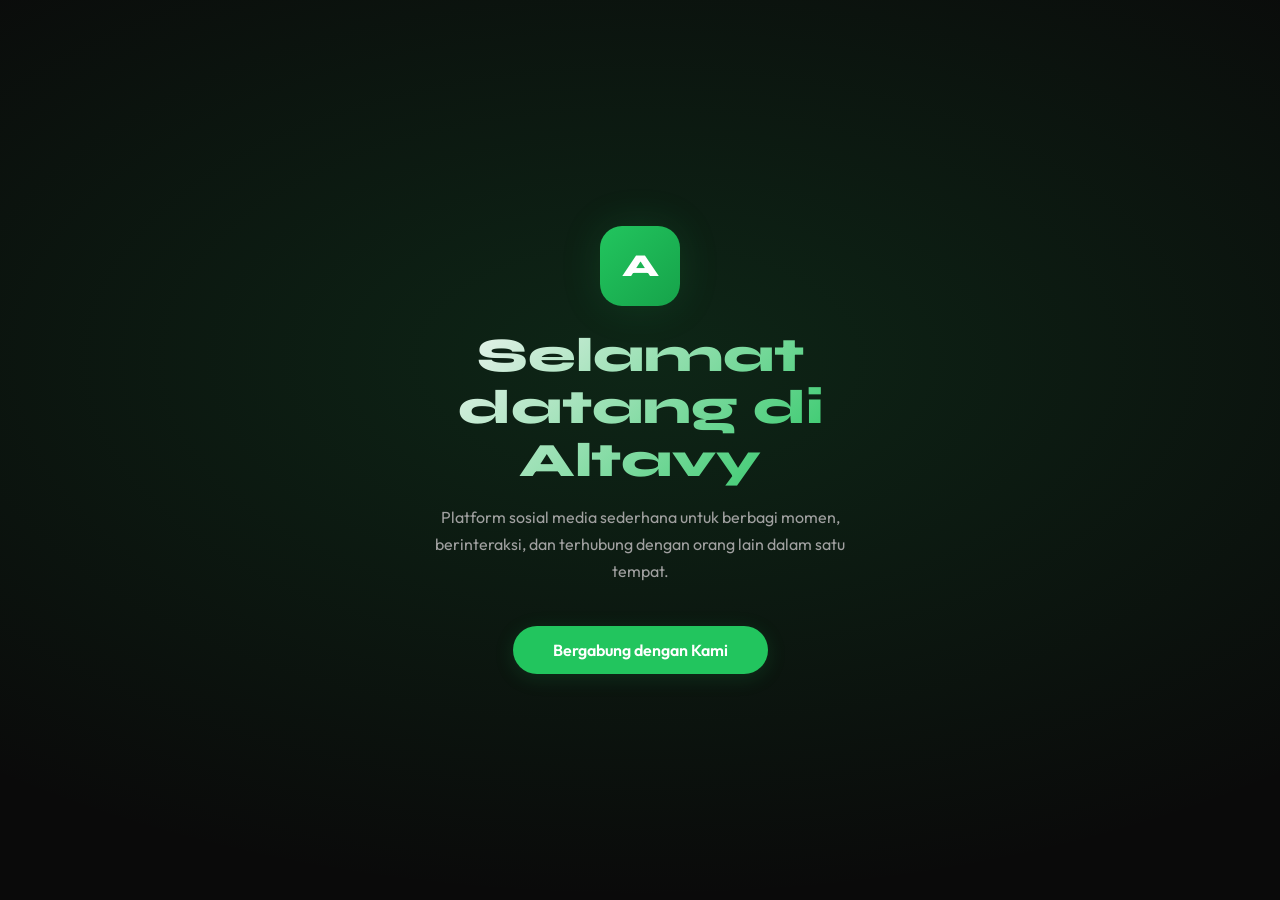
<file: index.html>
<!DOCTYPE html>
<html lang="id">
<head>
<meta charset="UTF-8">
<meta name="viewport" content="width=device-width, initial-scale=1.0">
<title>Altavy</title>
<link rel="stylesheet" href="https://cdnjs.cloudflare.com/ajax/libs/font-awesome/6.5.0/css/all.min.css">
<link href="https://fonts.googleapis.com/css2?family=Outfit:wght@300;400;500;600;700;800&family=Syne:wght@400;500;600;700;800&display=swap" rel="stylesheet">
<link rel="stylesheet" href="style.css">
</head>
<body>
<div id="app">

<!-- LANDING -->
<div id="page-landing" class="page active">
  <div class="landing-bg"></div>
  <div class="landing-content">
    <div class="landing-logo-fallback" id="landing-logo">A</div>
    <h1 class="landing-title">Selamat datang di Altavy</h1>
    <p class="landing-desc">Platform sosial media sederhana untuk berbagi momen, berinteraksi, dan terhubung dengan orang lain dalam satu tempat.</p>
    <button class="btn-join" onclick="showPage('auth-choice')">Bergabung dengan Kami</button>
  </div>
</div>

<!-- AUTH CHOICE -->
<div id="page-auth-choice" class="page">
  <div class="auth-choice-bg"></div>
  <button class="auth-back" onclick="showPage('landing')"><i class="fa fa-arrow-left"></i></button>
  <div class="auth-choice-content">
    <div class="auth-logo">Altavy</div>
    <h2 class="auth-choice-title">Pilih Aksi</h2>
    <p class="auth-choice-sub">Sudah punya akun atau ingin daftar baru?</p>
    <div class="auth-choice-options">
      <button class="auth-option-btn" onclick="showPage('login')">
        <i class="fa fa-right-to-bracket"></i>
        <div><span>Sudah punya akun? Masuk</span><span class="opt-label">Login dengan username &amp; password</span></div>
      </button>
      <button class="auth-option-btn" onclick="showPage('register')">
        <i class="fa fa-user-plus"></i>
        <div><span>Belum punya akun? Daftar</span><span class="opt-label">Buat akun baru gratis</span></div>
      </button>
    </div>
  </div>
</div>

<!-- LOGIN -->
<div id="page-login" class="page">
  <div class="auth-choice-bg"></div>
  <button class="auth-back" onclick="showPage('auth-choice')"><i class="fa fa-arrow-left"></i></button>
  <div class="auth-form-wrap">
    <div class="auth-logo">Altavy</div>
    <h2 class="auth-title">Masuk</h2>
    <p class="auth-sub">Selamat datang kembali!</p>
    <div class="form-field">
      <label>Username</label>
      <input class="form-input" type="text" id="login-username" placeholder="Masukkan username" autocomplete="username">
    </div>
    <div class="form-field">
      <label>Password</label>
      <input class="form-input" type="password" id="login-password" placeholder="Masukkan password" autocomplete="current-password" onkeydown="if(event.key==='Enter')doLogin()">
    </div>
    <p class="form-error" id="login-error">Username atau password salah.</p>
    <button class="btn-primary" onclick="doLogin()">Masuk</button>
    <div class="auth-switch">Belum punya akun? <a onclick="showPage('register')">Daftar</a></div>
  </div>
</div>

<!-- REGISTER -->
<div id="page-register" class="page">
  <div class="auth-choice-bg"></div>
  <button class="auth-back" onclick="showPage('auth-choice')"><i class="fa fa-arrow-left"></i></button>
  <div class="auth-form-wrap">
    <div class="auth-logo">Altavy</div>
    <h2 class="auth-title">Daftar</h2>
    <p class="auth-sub">Buat akun Altavy-mu sekarang</p>
    <div class="form-field">
      <label>Username</label>
      <input class="form-input" type="text" id="reg-username" placeholder="Pilih username unik" autocomplete="username">
    </div>
    <div class="form-field">
      <label>Password</label>
      <input class="form-input" type="password" id="reg-password" placeholder="Min. 6 karakter" autocomplete="new-password">
    </div>
    <div class="form-field">
      <label>Konfirmasi Password</label>
      <input class="form-input" type="password" id="reg-confirm" placeholder="Ulangi password" autocomplete="new-password">
    </div>
    <p class="form-error" id="reg-error">Error</p>
    <button class="btn-primary" onclick="doRegister()">Daftar &amp; Masuk</button>
    <div class="auth-switch">Sudah punya akun? <a onclick="showPage('login')">Masuk</a></div>
  </div>
</div>

<!-- MAIN APP -->
<div id="page-main" class="page">

  <!-- DESKTOP SIDEBAR -->
  <aside class="app-sidebar">
    <div class="sidebar-logo">Altavy</div>
    <button class="sidebar-nav-item active" id="sidebar-nav-home" onclick="switchTab('home',this)">
      <i class="fa fa-house"></i> Beranda
    </button>
    <button class="sidebar-nav-item" id="sidebar-nav-reels" onclick="switchTab('reels',this)">
      <i class="fa fa-film"></i> Reels
    </button>
    <button class="sidebar-nav-item" id="sidebar-nav-search" onclick="openSearchPage()">
      <i class="fa fa-search"></i> Cari
    </button>
    <button class="sidebar-nav-item" id="sidebar-nav-chat" onclick="switchTab('chat',this)">
      <i class="fa fa-comment-dots"></i> Chat
      <span class="sidebar-badge" id="sidebar-chat-badge" style="display:none">0</span>
    </button>
    <button class="sidebar-nav-item" id="sidebar-nav-notif" onclick="switchTab('notif',this)">
      <i class="fa fa-bell"></i> Notifikasi
      <span class="sidebar-badge" id="sidebar-notif-badge" style="display:none">0</span>
    </button>
    <button class="sidebar-nav-item" id="sidebar-nav-profile" onclick="switchTab('profile',this)">
      <i class="fa fa-user"></i> Profil
    </button>
    <button class="sidebar-nav-item" id="sidebar-nav-ai" onclick="switchTab('ai',this)">
      <i class="fa fa-robot"></i> AI Alvaty
    </button>
    <button class="sidebar-create-btn" style="margin-top:1rem;" onclick="openCreatePost()">
      <i class="fa fa-plus"></i> Buat Post
    </button>
    <button class="sidebar-create-btn" style="margin-top:0.5rem;background:var(--bg3);color:var(--text);border:1.5px solid var(--border);" onclick="openCreateReel()">
      <i class="fa fa-video"></i> Upload Reel
    </button>
    <div style="flex:1;"></div>
    <button class="sidebar-settings-btn" onclick="openSettings()">
      <i class="fa fa-cog"></i> Pengaturan
    </button>
  </aside>

  <!-- MOBILE HEADER -->
  <div class="main-content-area">
    <div class="app-header">
      <span class="header-logo">Altavy</span>
      <div class="header-actions">
        <button class="icon-btn" onclick="openSearchPage()"><i class="fa fa-search"></i></button>
        <button class="icon-btn" onclick="openSettings()"><i class="fa fa-cog"></i></button>
      </div>
    </div>

    <div class="main-content">
      <!-- HOME TAB -->
      <div id="tab-home" class="tab-panel active">
        <div class="stories-row" id="stories-row">
          <div style="flex-shrink:0">
            <div class="story-add-btn" onclick="openAddStory()"><i class="fa fa-plus" style="color:var(--text2);font-size:1.1rem;"></i></div>
            <div class="story-name">Story</div>
          </div>
        </div>
        <div class="feed-divider"></div>
        <div id="feed-list"></div>
      </div>

      <!-- REELS TAB -->
      <div id="tab-reels" class="tab-panel">
        <div class="reels-container" id="reels-container"></div>
      </div>

      <!-- CHAT TAB -->
      <div id="tab-chat" class="tab-panel">
        <div class="chat-search">
          <i class="fa fa-search"></i>
          <input type="text" placeholder="Cari percakapan atau pengguna..." id="chat-search-input" oninput="filterChats()">
        </div>
        <div id="chat-list-wrap" style="padding:0.5rem;"></div>
      </div>

      <!-- NOTIFICATIONS TAB -->
      <div id="tab-notif" class="tab-panel">
        <div class="notif-list" id="notif-list"></div>
      </div>

      <!-- PROFILE TAB -->
      <div id="tab-profile" class="tab-panel">
        <div id="my-profile-content"></div>
      </div>

      <!-- AI ALVATY TAB -->
      <div id="tab-ai" class="tab-panel">
        <div class="ai-chat-wrap">
          <div class="ai-chat-header">
            <div class="ai-avatar-icon"><i class="fa fa-robot"></i></div>
            <div>
              <div class="ai-chat-title">AI Alvaty</div>
              <div class="ai-chat-sub">Asisten pintar platform Altavy</div>
            </div>
          </div>
          <div class="ai-messages" id="ai-messages">
            <div class="ai-bubble ai-bubble-bot">
              <div class="ai-bubble-inner">Halo! Aku <strong>AI Alvaty</strong> 👋<br>Aku siap bantu kamu soal apapun — tips konten, fitur Altavy, ide postingan, atau sekadar ngobrol santai. Ada yang bisa aku bantu?</div>
            </div>
          </div>
          <div class="ai-input-bar">
            <input type="text" id="ai-input" class="ai-input" placeholder="Tanya sesuatu..." onkeydown="if(event.key==='Enter')sendAIMessage()">
            <button class="ai-send-btn" onclick="sendAIMessage()" id="ai-send-btn">
              <i class="fa fa-paper-plane"></i>
            </button>
          </div>
        </div>
      </div>
    </div>

    <!-- MOBILE BOTTOM NAV -->
    <nav class="bottom-nav">
      <div class="nav-item active" onclick="switchTab('home',this)" id="nav-home">
        <i class="fa fa-house nav-icon"></i><span class="nav-label">Home</span>
      </div>
      <div class="nav-item" onclick="switchTab('reels',this)" id="nav-reels">
        <i class="fa fa-film nav-icon"></i><span class="nav-label">Reels</span>
      </div>
      <div class="nav-item" onclick="switchTab('chat',this)" id="nav-chat">
        <i class="fa fa-comment-dots nav-icon"></i><span class="nav-label">Chat</span>
        <div class="nav-badge" id="chat-badge" style="display:none">0</div>
      </div>
      <div class="nav-item" onclick="switchTab('ai',this)" id="nav-ai">
        <i class="fa fa-robot nav-icon"></i><span class="nav-label">AI</span>
      </div>
      <div class="nav-item" onclick="switchTab('profile',this)" id="nav-profile">
        <i class="fa fa-user nav-icon"></i><span class="nav-label">Profil</span>
      </div>
    </nav>

    <!-- MOBILE FAB -->
    <button class="fab" id="fab-btn" onclick="openCreatePost()"><i class="fa fa-plus"></i></button>
  </div>
</div>

<!-- ADMIN PAGE -->
<div id="page-admin" class="page">
  <div class="admin-header">
    <span class="admin-title">Dashboard Admin</span>
    <span class="admin-badge">Admin</span>
    <button class="icon-btn" style="margin-left:auto" onclick="adminLogout()"><i class="fa fa-sign-out"></i></button>
  </div>
  <div class="admin-content" id="admin-content"></div>
</div>

<!-- CHAT ROOM -->
<div id="chat-room">
  <div class="chat-room-header">
    <button class="icon-btn" onclick="closeChatRoom()"><i class="fa fa-arrow-left"></i></button>
    <div class="chat-room-avatar" id="cr-avatar"></div>
    <div>
      <div class="chat-room-name" id="cr-name"></div>
      <div class="chat-room-status" id="cr-status"></div>
    </div>
  </div>
  <div class="chat-messages" id="cr-messages"></div>
  <div style="padding:0 0.8rem 0;" id="reply-bar-wrap">
    <div class="reply-bar" id="reply-bar">
      Membalas: <span id="reply-preview"></span>
      <button class="reply-close" onclick="cancelReply()"><i class="fa fa-times"></i></button>
    </div>
  </div>
  <div class="chat-input-row">
    <label class="icon-btn" for="chat-img-input" style="cursor:pointer"><i class="fa fa-image"></i></label>
    <input type="file" id="chat-img-input" accept="image/*" style="display:none" onchange="sendChatImage(this)">
    <input type="text" id="cr-input" placeholder="Ketik pesan..." onkeydown="if(event.key==='Enter')sendMessage()">
    <button class="send-btn" onclick="sendMessage()"><i class="fa fa-paper-plane"></i></button>
  </div>
</div>

<!-- POST DETAIL -->
<div id="post-detail">
  <div class="pd-header">
    <button class="icon-btn" onclick="closePostDetail()"><i class="fa fa-arrow-left"></i></button>
    <span style="font-family:'Syne',sans-serif;font-weight:700;">Postingan</span>
  </div>
  <div class="pd-content" id="pd-content"></div>
  <div class="comment-input-row">
    <input class="comment-input" type="text" id="comment-input" placeholder="Tambah komentar... @mention #tag" onkeydown="if(event.key==='Enter')submitComment()">
    <button class="send-btn" onclick="submitComment()"><i class="fa fa-paper-plane"></i></button>
  </div>
</div>

<!-- USER PROFILE -->
<div id="user-profile">
  <div class="pd-header">
    <button class="icon-btn" onclick="closeUserProfile()"><i class="fa fa-arrow-left"></i></button>
    <span id="up-username" style="font-family:'Syne',sans-serif;font-weight:700;"></span>
  </div>
  <div style="flex:1;overflow-y:auto;" id="up-content"></div>
</div>

<!-- SETTINGS PAGE -->
<div id="settings-page">
  <div class="settings-header">
    <button class="icon-btn" onclick="closeSettings()"><i class="fa fa-arrow-left"></i></button>
    <span style="font-family:'Syne',sans-serif;font-weight:700;flex:1;">Pengaturan</span>
  </div>
  <div class="settings-body">
    <div style="padding:1rem;">
      <div class="settings-section">
        <div class="settings-section-title">Akun</div>
        <div class="settings-item" onclick="openEditProfile()">
          <i class="fa fa-image"></i><span class="settings-label">Ganti Foto Profil &amp; Bio</span><i class="fa fa-chevron-right settings-arrow"></i>
        </div>
        <div class="settings-item" onclick="openEditUsername()">
          <i class="fa fa-user"></i><span class="settings-label">Ubah Username</span><i class="fa fa-chevron-right settings-arrow"></i>
        </div>
        <div class="settings-item" onclick="openEditPassword()">
          <i class="fa fa-lock"></i><span class="settings-label">Ubah Password</span><i class="fa fa-chevron-right settings-arrow"></i>
        </div>
      </div>
      <div class="settings-section">
        <div class="settings-section-title">Privasi &amp; Keamanan</div>
        <div class="settings-item" onclick="openBlockedList()">
          <i class="fa fa-ban"></i><span class="settings-label">Kelola Blokiran</span><i class="fa fa-chevron-right settings-arrow"></i>
        </div>
      </div>
      <div class="settings-section">
        <div class="settings-section-title">Tampilan</div>
        <div class="settings-item" style="cursor:default;">
          <i class="fa fa-moon"></i><span class="settings-label">Tema</span>
          <div class="theme-toggle">
            <button class="theme-btn active" id="theme-dark-btn" onclick="setTheme('dark')"><i class="fa fa-moon"></i> Dark</button>
            <button class="theme-btn" id="theme-light-btn" onclick="setTheme('light')"><i class="fa fa-sun"></i> Light</button>
          </div>
        </div>
      </div>
      <div class="settings-section">
        <div class="settings-section-title">Lainnya</div>
        <div class="settings-item" onclick="openFeedback()">
          <i class="fa fa-comment-alt"></i><span class="settings-label">Kirim Kritik &amp; Saran</span><i class="fa fa-chevron-right settings-arrow"></i>
        </div>
        <div class="settings-item" onclick="doLogout()" style="color:#ef4444;">
          <i class="fa fa-sign-out" style="color:#ef4444;"></i><span class="settings-label" style="color:#ef4444;">Logout</span>
        </div>
      </div>
    </div>
  </div>
</div>

<!-- STORY VIEWER -->
<div id="story-viewer">
  <div class="story-progress" id="story-progress"></div>
  <div class="story-viewer-header">
    <div class="story-viewer-avatar" id="sv-avatar"></div>
    <div style="flex:1;">
      <div style="font-weight:600;color:#fff;" id="sv-username"></div>
      <div style="font-size:0.75rem;opacity:0.7;" id="sv-time"></div>
    </div>
    <button class="story-close" onclick="closeStory()"><i class="fa fa-times"></i></button>
  </div>
  <div class="story-media" id="sv-media"></div>
</div>

<!-- HASHTAG PAGE -->
<div id="hashtag-page">
  <div class="pd-header">
    <button class="icon-btn" onclick="closeHashtagPage()"><i class="fa fa-arrow-left"></i></button>
    <span id="hashtag-title" style="font-family:'Syne',sans-serif;font-weight:700;color:var(--accent);"></span>
  </div>
  <div style="flex:1;overflow-y:auto;padding:0.5rem;" id="hashtag-list"></div>
</div>

<!-- FOLLOWERS/FOLLOWING PAGE -->
<div id="followers-page">
  <div class="pd-header">
    <button class="icon-btn" onclick="closeFollowersPage()"><i class="fa fa-arrow-left"></i></button>
    <span id="followers-page-title" style="font-family:'Syne',sans-serif;font-weight:700;"></span>
  </div>
  <div style="flex:1;overflow-y:auto;" id="followers-list-wrap"></div>
</div>

<!-- SEARCH PAGE -->
<div id="search-page">
  <div class="search-header">
    <button class="icon-btn" onclick="closeSearchPage()"><i class="fa fa-arrow-left"></i></button>
    <div class="search-input-wrap">
      <i class="fa fa-search"></i>
      <input type="text" id="search-input" placeholder="Cari pengguna, #tag, atau konten..." oninput="handleSearch(this.value)" autofocus>
    </div>
  </div>
  <div class="search-body" id="search-body">
    <div class="search-section-label">Trending Tag</div>
    <div class="search-trending" id="search-trending">
      <span class="search-trending-tag" onclick="searchByTag('photography')">#photography</span>
      <span class="search-trending-tag" onclick="searchByTag('travel')">#travel</span>
      <span class="search-trending-tag" onclick="searchByTag('food')">#food</span>
      <span class="search-trending-tag" onclick="searchByTag('art')">#art</span>
      <span class="search-trending-tag" onclick="searchByTag('music')">#music</span>
      <span class="search-trending-tag" onclick="searchByTag('nature')">#nature</span>
    </div>
    <div class="search-section-label" style="margin-top:0.5rem;">Pengguna</div>
    <div id="search-results-users"></div>
    <div class="search-section-label" style="margin-top:0.5rem;display:none;" id="search-posts-label">Postingan</div>
    <div id="search-results-posts" class="search-post-grid"></div>
  </div>
</div>

<!-- MODALS -->
<!-- Create Post -->
<div class="modal-overlay" id="modal-create-post">
  <div class="modal-sheet">
    <div class="modal-header">
      <span class="modal-title">Buat Postingan</span>
      <button class="modal-close" onclick="closeModal('modal-create-post')"><i class="fa fa-times"></i></button>
    </div>
    <div class="upload-zone" id="post-upload-zone" onclick="document.getElementById('post-file').click()">
      <input type="file" id="post-file" accept="image/*,video/*" onchange="previewPostFile(this)">
      <i class="fa fa-photo-film"></i>
      <div style="font-weight:600;margin-bottom:0.3rem;">Pilih Foto atau Video</div>
      <div style="font-size:0.8rem;color:var(--text3);">Klik untuk upload dari perangkat</div>
    </div>
    <div id="post-preview" class="upload-preview" style="display:none;"></div>
    <textarea class="caption-input" id="post-caption" placeholder="Tulis caption... #hashtag @mention" style="margin:1rem 0;"></textarea>
    <div style="font-size:0.78rem;color:var(--text3);margin-bottom:0.5rem;"><i class="fa fa-info-circle"></i> Gunakan <span style="color:var(--accent);">#hashtag</span> dan <span style="color:var(--accent);">@mention</span> di caption</div>
    <button class="btn-primary" onclick="submitPost()">Posting</button>
  </div>
</div>

<!-- Create Reel -->
<div class="modal-overlay" id="modal-create-reel">
  <div class="modal-sheet">
    <div class="modal-header">
      <span class="modal-title">Upload Reels</span>
      <button class="modal-close" onclick="closeModal('modal-create-reel')"><i class="fa fa-times"></i></button>
    </div>
    <div class="upload-zone" onclick="document.getElementById('reel-file').click()">
      <input type="file" id="reel-file" accept="video/*" onchange="previewReelFile(this)">
      <i class="fa fa-video"></i>
      <div style="font-weight:600;margin-bottom:0.3rem;">Pilih Video Reels</div>
      <div style="font-size:0.8rem;color:var(--text3);">Format: MP4, MOV, WebM</div>
    </div>
    <div id="reel-preview" class="upload-preview" style="display:none;"></div>
    <textarea class="caption-input" id="reel-caption" placeholder="Caption reels... #hashtag @mention" style="margin:1rem 0;"></textarea>
    <button class="btn-primary" onclick="submitReel()">Upload Reels</button>
  </div>
</div>

<!-- Add Story -->
<div class="modal-overlay" id="modal-add-story">
  <div class="modal-sheet">
    <div class="modal-header">
      <span class="modal-title">Tambah Story</span>
      <button class="modal-close" onclick="closeModal('modal-add-story')"><i class="fa fa-times"></i></button>
    </div>
    <div class="upload-zone" onclick="document.getElementById('story-file').click()">
      <input type="file" id="story-file" accept="image/*,video/*" onchange="previewStoryFile(this)">
      <i class="fa fa-circle-plus"></i>
      <div style="font-weight:600;margin-bottom:0.3rem;">Pilih Foto atau Video</div>
      <div style="font-size:0.8rem;color:var(--text3);">Story akan hilang setelah 24 jam</div>
    </div>
    <div id="story-preview" class="upload-preview" style="display:none;"></div>
    <button class="btn-primary" style="margin-top:1rem;" onclick="submitStory()">Bagikan Story</button>
  </div>
</div>

<!-- Edit Profile -->
<div class="modal-overlay" id="modal-edit-profile">
  <div class="modal-sheet">
    <div class="modal-header">
      <span class="modal-title">Edit Profil</span>
      <button class="modal-close" onclick="closeModal('modal-edit-profile')"><i class="fa fa-times"></i></button>
    </div>
    <div class="upload-zone" onclick="document.getElementById('profile-file').click()">
      <input type="file" id="profile-file" accept="image/*" onchange="previewProfilePic(this)">
      <i class="fa fa-camera"></i>
      <div style="font-weight:600;">Pilih Foto Profil</div>
    </div>
    <div id="profile-pic-preview" style="display:none;margin:1rem 0;text-align:center;">
      <img id="profile-preview-img" style="width:100px;height:100px;border-radius:50%;object-fit:cover;border:3px solid var(--accent);">
    </div>
    <div class="form-field" style="margin-top:1rem;">
      <label>Bio</label>
      <input class="form-input" type="text" id="edit-bio" placeholder="Tulis bio singkat...">
    </div>
    <button class="btn-primary" onclick="saveProfile()">Simpan</button>
  </div>
</div>

<!-- Edit Username -->
<div class="modal-overlay" id="modal-edit-username">
  <div class="modal-sheet">
    <div class="modal-header">
      <span class="modal-title">Ubah Username</span>
      <button class="modal-close" onclick="closeModal('modal-edit-username')"><i class="fa fa-times"></i></button>
    </div>
    <div class="form-field">
      <label>Username Baru</label>
      <input class="form-input" type="text" id="new-username" placeholder="Masukkan username baru">
    </div>
    <p class="form-error" id="username-error"></p>
    <button class="btn-primary" onclick="saveUsername()">Simpan</button>
  </div>
</div>

<!-- Edit Password -->
<div class="modal-overlay" id="modal-edit-password">
  <div class="modal-sheet">
    <div class="modal-header">
      <span class="modal-title">Ubah Password</span>
      <button class="modal-close" onclick="closeModal('modal-edit-password')"><i class="fa fa-times"></i></button>
    </div>
    <div class="form-field">
      <label>Password Lama</label>
      <input class="form-input" type="password" id="old-password" placeholder="Password saat ini">
    </div>
    <div class="form-field">
      <label>Password Baru</label>
      <input class="form-input" type="password" id="new-password" placeholder="Min. 6 karakter">
    </div>
    <p class="form-error" id="password-error"></p>
    <button class="btn-primary" onclick="savePassword()">Simpan</button>
  </div>
</div>

<!-- Feedback -->
<div class="modal-overlay" id="modal-feedback">
  <div class="modal-sheet">
    <div class="modal-header">
      <span class="modal-title">Kirim Kritik &amp; Saran</span>
      <button class="modal-close" onclick="closeModal('modal-feedback')"><i class="fa fa-times"></i></button>
    </div>
    <p style="color:var(--text2);font-size:0.9rem;margin-bottom:1rem;line-height:1.6;">Bantu kami tingkatkan Altavy dengan kritik dan saran kamu.</p>
    <textarea class="feedback-textarea" id="feedback-text" placeholder="Tulis kritik, saran, atau masukan..."></textarea>
    <button class="btn-primary" style="margin-top:1rem;" onclick="submitFeedback()">Kirim</button>
  </div>
</div>

<!-- REPORT MODAL -->
<div class="modal-overlay" id="modal-report">
  <div class="modal-sheet">
    <div class="modal-header">
      <span class="modal-title" id="report-target-label">Buat Laporan</span>
      <button class="modal-close" onclick="closeModal('modal-report')"><i class="fa fa-times"></i></button>
    </div>
    <input type="hidden" id="report-target-id">
    <input type="hidden" id="report-target-type">
    <div class="form-field">
      <label>Alasan Laporan</label>
      <select class="form-input" id="report-reason" style="cursor:pointer;">
        <option value="">-- Pilih Alasan --</option>
        <option value="spam">Spam atau iklan tidak relevan</option>
        <option value="inappropriate">Konten tidak pantas / vulgar</option>
        <option value="harassment">Pelecehan atau perundungan</option>
        <option value="hate">Ujaran kebencian</option>
        <option value="false_info">Informasi palsu / hoaks</option>
        <option value="other">Alasan lainnya</option>
      </select>
    </div>
    <div class="form-field">
      <label>Catatan Tambahan (opsional)</label>
      <textarea class="caption-input" id="report-notes" placeholder="Jelaskan lebih lanjut..." style="min-height:80px;"></textarea>
    </div>
    <button class="btn-primary" onclick="submitReport()"><i class="fa fa-flag"></i> Kirim Laporan</button>
  </div>
</div>

<!-- BLOCKED LIST MODAL -->
<div class="modal-overlay" id="modal-blocked-list">
  <div class="modal-sheet">
    <div class="modal-header">
      <span class="modal-title"><i class="fa fa-ban"></i> Pengguna Diblokir</span>
      <button class="modal-close" onclick="closeModal('modal-blocked-list')"><i class="fa fa-times"></i></button>
    </div>
    <div id="blocked-list-wrap"></div>
  </div>
</div>

<!-- Toast -->
<div class="toast" id="toast"></div>

<script src="script.js"></script>
<script>
/* ============================================
   AI ALVATY - Inline to guarantee availability
   ============================================ */
const AI_API_BASE = 'https://api.siputzx.my.id/api/ai/gemini';
const AI_SYSTEM_PROMPT = 'Kamu adalah AI Alvaty, asisten cerdas dari platform sosial media Altavy. Altavy adalah platform sosial media modern dengan fitur: Feed postingan foto/video/teks, Reels video pendek, Stories, Chat antar pengguna, Notifikasi, sistem Followers/Following, Hashtag, Mention, Komentar, Like, dan profil pengguna. Kamu membantu pengguna dengan tips membuat konten menarik, cara menggunakan fitur Altavy, ide postingan kreatif, saran berinteraksi dengan komunitas, tren konten terkini, dan pertanyaan umum lainnya. Jawab dengan ramah, singkat, dan to the point dalam bahasa Indonesia yang natural. Jangan gunakan markdown berlebihan, cukup teks biasa yang mudah dibaca.';

async function sendAIMessage() {
  const input = document.getElementById('ai-input');
  const sendBtn = document.getElementById('ai-send-btn');
  const messagesEl = document.getElementById('ai-messages');
  const text = input.value.trim();
  if (!text) return;

  input.value = '';
  sendBtn.disabled = true;
  appendAIBubble(text, 'user');

  const typingId = 'ai-typing-' + Date.now();
  const typingEl = document.createElement('div');
  typingEl.className = 'ai-bubble ai-bubble-bot';
  typingEl.id = typingId;
  typingEl.innerHTML = '<div class="ai-typing"><span></span><span></span><span></span></div>';
  messagesEl.appendChild(typingEl);
  messagesEl.scrollTop = messagesEl.scrollHeight;

  try {
    const url = `${AI_API_BASE}?text=${encodeURIComponent(text)}&cookie=Alvaty&promptSystem=${encodeURIComponent(AI_SYSTEM_PROMPT)}`;
    const res = await fetch(url);
    const json = await res.json();
    const reply = json?.data?.response || 'Maaf, aku tidak bisa menjawab saat ini. Coba lagi ya!';
    document.getElementById(typingId)?.remove();
    appendAIBubble(reply, 'bot');
  } catch (e) {
    document.getElementById(typingId)?.remove();
    appendAIBubble('Koneksi bermasalah. Coba lagi beberapa saat ya!', 'bot');
  }

  sendBtn.disabled = false;
  input.focus();
}

function appendAIBubble(text, type) {
  const messagesEl = document.getElementById('ai-messages');
  if (!messagesEl) return;
  const clean = text
    .replace(/\*\*(.*?)\*\*/g, '$1')
    .replace(/\*(.*?)\*/g, '$1')
    .replace(/#{1,6}\s/g, '')
    .replace(/---+/g, '')
    .replace(/\n{3,}/g, '\n\n')
    .trim();
  const div = document.createElement('div');
  div.className = `ai-bubble ai-bubble-${type}`;
  div.innerHTML = `<div class="ai-bubble-inner">${clean.replace(/\n/g, '<br>')}</div>`;
  messagesEl.appendChild(div);
  messagesEl.scrollTop = messagesEl.scrollHeight;
}
</script>
</body>
</html>
</file>
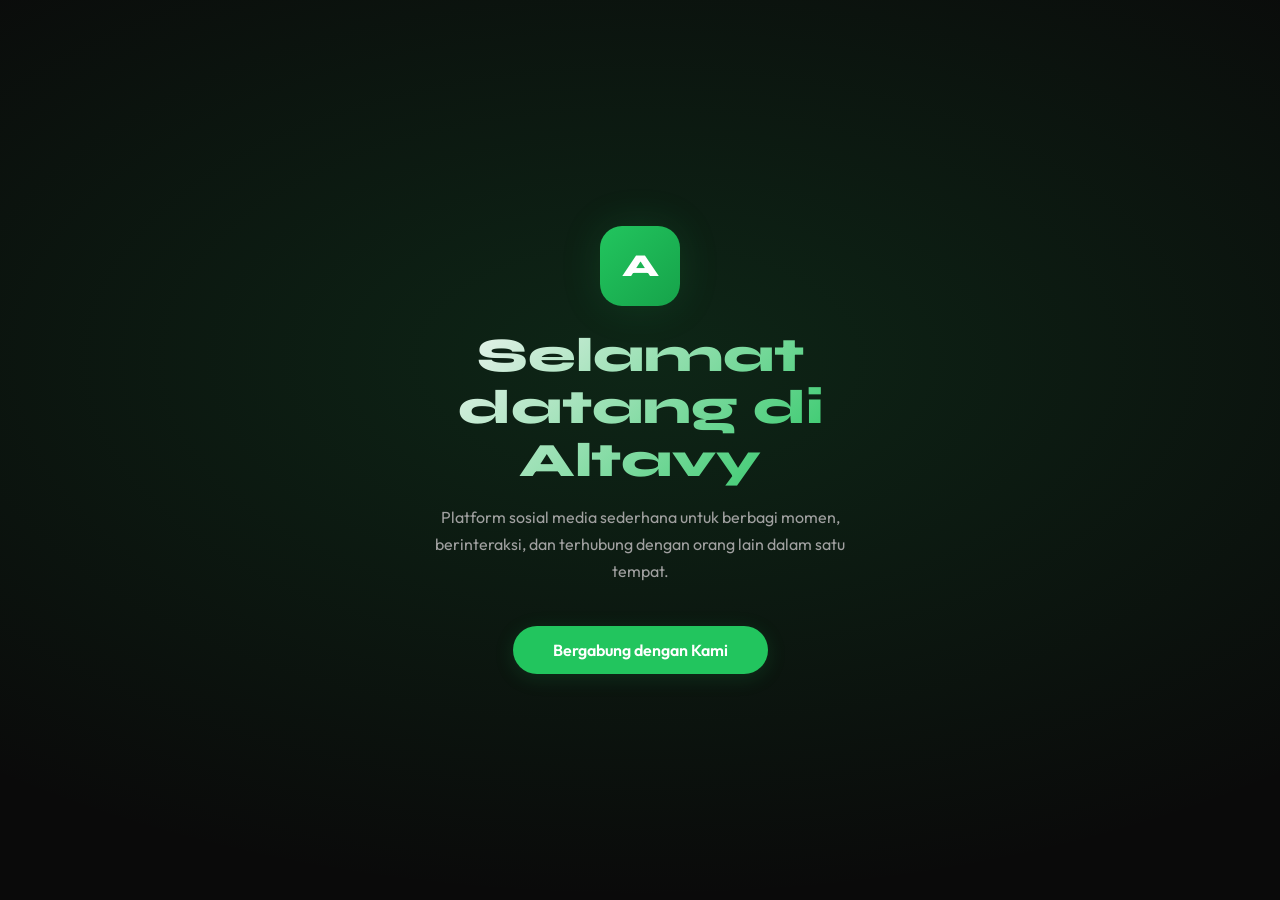
<file: altavy.html>
<!DOCTYPE html>
<html lang="id">
<head>
<meta charset="UTF-8">
<meta name="viewport" content="width=device-width, initial-scale=1.0">
<title>Altavy</title>
<link rel="stylesheet" href="https://cdnjs.cloudflare.com/ajax/libs/font-awesome/6.5.0/css/all.min.css">
<link href="https://fonts.googleapis.com/css2?family=Outfit:wght@300;400;500;600;700;800&family=Syne:wght@400;500;600;700;800&display=swap" rel="stylesheet">
<style>
:root {
  --bg: #0a0a0a;
  --bg2: #111111;
  --bg3: #1a1a1a;
  --bg4: #222222;
  --accent: #22c55e;
  --accent2: #16a34a;
  --accent-glow: rgba(34,197,94,0.15);
  --accent-hover: rgba(34,197,94,0.08);
  --text: #f5f5f5;
  --text2: #a0a0a0;
  --text3: #666;
  --border: rgba(255,255,255,0.08);
  --border2: rgba(255,255,255,0.04);
  --card: #141414;
  --nav-h: 64px;
  --radius: 16px;
  --radius-sm: 10px;
  --shadow: 0 8px 32px rgba(0,0,0,0.4);
  --shadow-sm: 0 2px 12px rgba(0,0,0,0.2);
  --transition: 0.2s cubic-bezier(0.4,0,0.2,1);
}
[data-theme="light"] {
  --bg: #f8f9fa;
  --bg2: #ffffff;
  --bg3: #f0f2f5;
  --bg4: #e5e7eb;
  --accent: #2563eb;
  --accent2: #1d4ed8;
  --accent-glow: rgba(37,99,235,0.15);
  --accent-hover: rgba(37,99,235,0.08);
  --text: #111827;
  --text2: #6b7280;
  --text3: #9ca3af;
  --border: rgba(0,0,0,0.08);
  --border2: rgba(0,0,0,0.04);
  --card: #ffffff;
  --shadow: 0 8px 32px rgba(0,0,0,0.1);
  --shadow-sm: 0 2px 12px rgba(0,0,0,0.06);
}
*{margin:0;padding:0;box-sizing:border-box;}
html,body{height:100%;overflow:hidden;}
body{font-family:'Outfit',sans-serif;background:var(--bg);color:var(--text);transition:background var(--transition),color var(--transition);}
#app{height:100vh;display:flex;flex-direction:column;overflow:hidden;}
.page{display:none;flex:1;overflow:hidden;flex-direction:column;}
.page.active{display:flex;}

/* SCROLLBAR */
::-webkit-scrollbar{width:4px;height:4px;}
::-webkit-scrollbar-track{background:transparent;}
::-webkit-scrollbar-thumb{background:var(--border);border-radius:4px;}

/* LANDING */
#page-landing{background:var(--bg);align-items:center;justify-content:center;position:relative;overflow:hidden;}
.landing-bg{position:absolute;inset:0;background:radial-gradient(ellipse 80% 60% at 50% 40%,var(--accent-glow),transparent);}
.landing-content{text-align:center;padding:2rem;max-width:480px;position:relative;z-index:1;animation:fadeUp 0.8s ease;}
.landing-logo{width:80px;height:80px;object-fit:contain;margin:0 auto 1.5rem;display:block;filter:drop-shadow(0 0 20px var(--accent));}
.landing-logo-fallback{width:80px;height:80px;background:linear-gradient(135deg,var(--accent),var(--accent2));border-radius:22px;margin:0 auto 1.5rem;display:flex;align-items:center;justify-content:center;font-family:'Syne',sans-serif;font-size:2rem;font-weight:800;color:#fff;box-shadow:0 0 40px var(--accent-glow);}
.landing-title{font-family:'Syne',sans-serif;font-size:clamp(1.8rem,5vw,3rem);font-weight:800;line-height:1.1;margin-bottom:1rem;background:linear-gradient(135deg,var(--text) 0%,var(--accent) 100%);-webkit-background-clip:text;-webkit-text-fill-color:transparent;background-clip:text;}
.landing-desc{color:var(--text2);font-size:1rem;line-height:1.7;margin-bottom:2.5rem;}
.btn-join{background:var(--accent);color:#fff;border:none;padding:0.9rem 2.5rem;border-radius:50px;font-size:1rem;font-weight:600;font-family:'Outfit',sans-serif;cursor:pointer;transition:all var(--transition);box-shadow:0 4px 20px var(--accent-glow);}
.btn-join:hover{transform:translateY(-2px);box-shadow:0 8px 30px var(--accent-glow);}

/* AUTH CHOICE */
#page-auth-choice{background:var(--bg);align-items:center;justify-content:center;position:relative;}
.auth-choice-bg{position:absolute;inset:0;background:radial-gradient(ellipse 60% 50% at 50% 50%,var(--accent-glow),transparent);}
.auth-choice-content{padding:2rem;max-width:380px;width:100%;position:relative;z-index:1;animation:fadeUp 0.5s ease;}
.auth-back{position:absolute;top:1.5rem;left:1.5rem;background:none;border:none;color:var(--text2);cursor:pointer;font-size:1.2rem;padding:0.5rem;border-radius:50%;transition:all var(--transition);}
.auth-back:hover{color:var(--accent);background:var(--accent-hover);}
.auth-choice-title{font-family:'Syne',sans-serif;font-size:1.8rem;font-weight:700;text-align:center;margin-bottom:0.5rem;}
.auth-choice-sub{color:var(--text2);text-align:center;margin-bottom:2.5rem;font-size:0.95rem;}
.auth-choice-options{display:flex;flex-direction:column;gap:1rem;}
.auth-option-btn{padding:1.1rem 1.5rem;border-radius:var(--radius);border:1.5px solid var(--border);background:var(--bg3);color:var(--text);cursor:pointer;font-family:'Outfit',sans-serif;font-size:1rem;font-weight:500;text-align:left;transition:all var(--transition);display:flex;align-items:center;gap:1rem;}
.auth-option-btn:hover{border-color:var(--accent);background:var(--accent-hover);color:var(--accent);}
.auth-option-btn i{font-size:1.3rem;width:24px;text-align:center;}
.auth-option-btn .opt-label{font-size:0.8rem;color:var(--text3);font-weight:400;display:block;}

/* AUTH FORMS */
#page-login,#page-register{background:var(--bg);align-items:center;justify-content:center;position:relative;}
.auth-form-wrap{padding:2rem;max-width:380px;width:100%;position:relative;z-index:1;animation:fadeUp 0.5s ease;}
.auth-logo{font-family:'Syne',sans-serif;font-size:1.5rem;font-weight:800;text-align:center;margin-bottom:0.3rem;color:var(--accent);}
.auth-title{font-family:'Syne',sans-serif;font-size:1.6rem;font-weight:700;text-align:center;margin-bottom:0.4rem;}
.auth-sub{color:var(--text2);text-align:center;font-size:0.9rem;margin-bottom:2rem;}
.form-field{margin-bottom:1.2rem;}
.form-field label{display:block;font-size:0.85rem;font-weight:500;color:var(--text2);margin-bottom:0.4rem;}
.form-input{width:100%;background:var(--bg3);border:1.5px solid var(--border);color:var(--text);padding:0.85rem 1rem;border-radius:var(--radius-sm);font-family:'Outfit',sans-serif;font-size:1rem;transition:all var(--transition);outline:none;}
.form-input:focus{border-color:var(--accent);background:var(--bg3);box-shadow:0 0 0 3px var(--accent-glow);}
.form-input::placeholder{color:var(--text3);}
.btn-primary{width:100%;background:var(--accent);color:#fff;border:none;padding:0.95rem;border-radius:var(--radius-sm);font-size:1rem;font-weight:600;font-family:'Outfit',sans-serif;cursor:pointer;transition:all var(--transition);margin-top:0.5rem;}
.btn-primary:hover{opacity:0.9;transform:translateY(-1px);}
.auth-switch{text-align:center;margin-top:1.5rem;color:var(--text2);font-size:0.9rem;}
.auth-switch a{color:var(--accent);text-decoration:none;font-weight:600;cursor:pointer;}
.form-error{color:#ef4444;font-size:0.8rem;margin-top:0.3rem;display:none;}
.form-error.show{display:block;}

/* MAIN APP */
#page-main{flex-direction:column;background:var(--bg);}
.app-header{height:56px;background:var(--bg2);border-bottom:1px solid var(--border);display:flex;align-items:center;justify-content:space-between;padding:0 1rem;flex-shrink:0;z-index:100;}
.header-logo{font-family:'Syne',sans-serif;font-size:1.3rem;font-weight:800;color:var(--accent);}
.header-actions{display:flex;gap:0.5rem;align-items:center;}
.icon-btn{background:none;border:none;color:var(--text2);cursor:pointer;width:38px;height:38px;border-radius:50%;display:flex;align-items:center;justify-content:center;font-size:1rem;transition:all var(--transition);}
.icon-btn:hover{color:var(--text);background:var(--accent-hover);}
.icon-btn.active{color:var(--accent);}

.main-content{flex:1;overflow:hidden;position:relative;}
.tab-panel{display:none;height:100%;overflow-y:auto;overflow-x:hidden;}
.tab-panel.active{display:block;}

/* BOTTOM NAV */
.bottom-nav{height:var(--nav-h);background:var(--bg2);border-top:1px solid var(--border);display:flex;align-items:center;justify-content:around;flex-shrink:0;padding:0 0.5rem;}
.nav-item{flex:1;display:flex;flex-direction:column;align-items:center;justify-content:center;gap:3px;cursor:pointer;padding:0.5rem;border-radius:var(--radius-sm);transition:all var(--transition);position:relative;}
.nav-item:hover{background:var(--accent-hover);}
.nav-item.active{color:var(--accent);}
.nav-item .nav-icon{font-size:1.2rem;transition:transform var(--transition);}
.nav-item.active .nav-icon{transform:scale(1.1);}
.nav-item .nav-label{font-size:0.65rem;font-weight:500;color:var(--text2);}
.nav-item.active .nav-label{color:var(--accent);}
.nav-badge{position:absolute;top:6px;right:calc(50% - 18px);background:#ef4444;color:#fff;font-size:0.6rem;font-weight:700;min-width:16px;height:16px;border-radius:8px;display:flex;align-items:center;justify-content:center;padding:0 3px;}

/* HOME FEED */
.stories-row{padding:1rem 1rem 0.5rem;overflow-x:auto;display:flex;gap:0.8rem;flex-shrink:0;scrollbar-width:none;}
.stories-row::-webkit-scrollbar{display:none;}
.story-item{display:flex;flex-direction:column;align-items:center;gap:0.3rem;cursor:pointer;flex-shrink:0;}
.story-ring{width:60px;height:60px;border-radius:50%;padding:2.5px;background:linear-gradient(135deg,var(--accent),var(--accent2));transition:transform var(--transition);}
.story-ring:hover{transform:scale(1.05);}
.story-ring.seen{background:var(--border);}
.story-avatar{width:100%;height:100%;border-radius:50%;background:var(--bg3);border:2.5px solid var(--bg2);object-fit:cover;display:flex;align-items:center;justify-content:center;font-weight:700;color:var(--text);font-size:1.1rem;overflow:hidden;}
.story-add-btn{width:60px;height:60px;border-radius:50%;background:var(--bg3);border:2px dashed var(--border);display:flex;align-items:center;justify-content:center;cursor:pointer;transition:all var(--transition);}
.story-add-btn:hover{border-color:var(--accent);color:var(--accent);}
.story-name{font-size:0.7rem;color:var(--text2);max-width:60px;text-align:center;overflow:hidden;text-overflow:ellipsis;white-space:nowrap;}

.feed-divider{height:1px;background:var(--border2);margin:0.5rem 0;}

/* POST CARD */
.post-card{border-bottom:1px solid var(--border2);padding-bottom:0.5rem;margin-bottom:0.5rem;animation:fadeIn 0.4s ease;}
.post-header{display:flex;align-items:center;padding:0.8rem 1rem 0.5rem;gap:0.7rem;}
.post-avatar{width:38px;height:38px;border-radius:50%;background:var(--bg3);object-fit:cover;cursor:pointer;border:2px solid var(--accent);flex-shrink:0;display:flex;align-items:center;justify-content:center;font-weight:700;overflow:hidden;}
.post-info{flex:1;}
.post-username{font-weight:600;font-size:0.95rem;cursor:pointer;transition:color var(--transition);}
.post-username:hover{color:var(--accent);}
.post-time{font-size:0.75rem;color:var(--text3);}
.post-media{width:100%;max-height:500px;object-fit:cover;display:block;}
.post-media-wrap{background:var(--bg3);position:relative;overflow:hidden;}
.post-media-wrap video{width:100%;max-height:500px;object-fit:cover;}
.post-actions{display:flex;align-items:center;padding:0.7rem 1rem 0.3rem;gap:1.2rem;}
.post-action-btn{background:none;border:none;color:var(--text2);cursor:pointer;font-size:1.1rem;display:flex;align-items:center;gap:0.35rem;transition:all var(--transition);padding:0.3rem;}
.post-action-btn:hover{color:var(--accent);transform:scale(1.1);}
.post-action-btn.liked{color:#ef4444;}
.post-action-btn.saved{color:var(--accent);}
.post-action-btn span{font-size:0.85rem;font-weight:500;}
.post-caption{padding:0 1rem 0.5rem;font-size:0.9rem;line-height:1.6;}
.post-caption .mention{color:var(--accent);}

/* CREATE POST */
.fab{position:fixed;bottom:calc(var(--nav-h) + 1rem);right:1rem;width:52px;height:52px;border-radius:50%;background:var(--accent);border:none;color:#fff;font-size:1.3rem;cursor:pointer;box-shadow:0 4px 20px var(--accent-glow);display:flex;align-items:center;justify-content:center;transition:all var(--transition);z-index:200;}
.fab:hover{transform:scale(1.08);}

/* MODAL */
.modal-overlay{display:none;position:fixed;inset:0;background:rgba(0,0,0,0.7);z-index:1000;align-items:flex-end;justify-content:center;backdrop-filter:blur(4px);}
.modal-overlay.active{display:flex;}
.modal-sheet{background:var(--bg2);border-radius:24px 24px 0 0;width:100%;max-width:600px;padding:1.5rem;animation:slideUp 0.3s ease;max-height:90vh;overflow-y:auto;}
.modal-header{display:flex;align-items:center;justify-content:space-between;margin-bottom:1.2rem;}
.modal-title{font-family:'Syne',sans-serif;font-size:1.1rem;font-weight:700;}
.modal-close{background:none;border:none;color:var(--text2);cursor:pointer;font-size:1.2rem;width:32px;height:32px;border-radius:50%;display:flex;align-items:center;justify-content:center;transition:all var(--transition);}
.modal-close:hover{color:var(--text);background:var(--bg3);}
.modal-center{border-radius:var(--radius);top:50%;left:50%;transform:translate(-50%,-50%);position:fixed;width:90%;max-width:480px;animation:fadeUp 0.3s ease;max-height:85vh;overflow-y:auto;}

/* MEDIA UPLOAD */
.upload-zone{border:2px dashed var(--border);border-radius:var(--radius);padding:2.5rem;text-align:center;cursor:pointer;transition:all var(--transition);color:var(--text2);}
.upload-zone:hover{border-color:var(--accent);color:var(--accent);background:var(--accent-hover);}
.upload-zone i{font-size:2.5rem;margin-bottom:0.7rem;display:block;}
.upload-zone input{display:none;}
.upload-preview{width:100%;border-radius:var(--radius);overflow:hidden;margin-bottom:1rem;background:var(--bg3);}
.upload-preview img,.upload-preview video{width:100%;max-height:250px;object-fit:cover;display:block;}
.caption-input{width:100%;background:var(--bg3);border:1.5px solid var(--border);color:var(--text);padding:0.8rem 1rem;border-radius:var(--radius-sm);font-family:'Outfit',sans-serif;font-size:0.95rem;resize:none;min-height:80px;outline:none;transition:border-color var(--transition);}
.caption-input:focus{border-color:var(--accent);}

/* REELS */
.reels-container{height:100%;overflow-y:scroll;scroll-snap-type:y mandatory;scrollbar-width:none;}
.reels-container::-webkit-scrollbar{display:none;}
.reel-item{height:100vh;scroll-snap-align:start;position:relative;background:#000;display:flex;align-items:center;justify-content:center;overflow:hidden;}
.reel-video{width:100%;height:100%;object-fit:cover;}
.reel-overlay{position:absolute;inset:0;background:linear-gradient(to top,rgba(0,0,0,0.7) 0%,transparent 50%);}
.reel-info{position:absolute;bottom:calc(var(--nav-h) + 1rem);left:1rem;right:4rem;color:#fff;}
.reel-username{font-weight:700;font-size:1rem;margin-bottom:0.3rem;cursor:pointer;}
.reel-caption{font-size:0.875rem;line-height:1.5;opacity:0.9;}
.reel-actions{position:absolute;bottom:calc(var(--nav-h) + 1rem);right:0.8rem;display:flex;flex-direction:column;gap:1.2rem;align-items:center;}
.reel-btn{background:none;border:none;color:#fff;cursor:pointer;display:flex;flex-direction:column;align-items:center;gap:4px;font-size:1.5rem;transition:transform var(--transition);}
.reel-btn:hover{transform:scale(1.15);}
.reel-btn span{font-size:0.7rem;font-weight:600;}
.reel-btn.liked{color:#ef4444;}
.reel-btn.saved{color:var(--accent);}

/* CHAT */
.chat-list{padding:0.5rem;}
.chat-search{margin:0.5rem 1rem 0;position:relative;}
.chat-search input{width:100%;background:var(--bg3);border:1.5px solid var(--border);color:var(--text);padding:0.7rem 1rem 0.7rem 2.5rem;border-radius:50px;font-family:'Outfit',sans-serif;font-size:0.9rem;outline:none;transition:border-color var(--transition);}
.chat-search input:focus{border-color:var(--accent);}
.chat-search i{position:absolute;left:0.9rem;top:50%;transform:translateY(-50%);color:var(--text3);font-size:0.9rem;}
.chat-item{display:flex;align-items:center;gap:0.8rem;padding:0.8rem 1rem;cursor:pointer;border-radius:var(--radius-sm);transition:background var(--transition);}
.chat-item:hover{background:var(--accent-hover);}
.chat-avatar{width:46px;height:46px;border-radius:50%;background:var(--bg3);flex-shrink:0;position:relative;display:flex;align-items:center;justify-content:center;font-weight:700;overflow:hidden;}
.chat-online{position:absolute;bottom:1px;right:1px;width:12px;height:12px;border-radius:50%;background:#22c55e;border:2px solid var(--bg2);}
.chat-info{flex:1;min-width:0;}
.chat-name{font-weight:600;font-size:0.95rem;}
.chat-preview{font-size:0.8rem;color:var(--text3);white-space:nowrap;overflow:hidden;text-overflow:ellipsis;margin-top:2px;}
.chat-meta{display:flex;flex-direction:column;align-items:flex-end;gap:4px;flex-shrink:0;}
.chat-time{font-size:0.72rem;color:var(--text3);}
.chat-unread{background:var(--accent);color:#fff;border-radius:50%;width:18px;height:18px;font-size:0.65rem;font-weight:700;display:flex;align-items:center;justify-content:center;}

/* CHAT ROOM */
#chat-room{position:fixed;inset:0;background:var(--bg);z-index:500;display:none;flex-direction:column;}
#chat-room.active{display:flex;}
.chat-room-header{height:56px;background:var(--bg2);border-bottom:1px solid var(--border);display:flex;align-items:center;padding:0 1rem;gap:0.8rem;flex-shrink:0;}
.chat-room-avatar{width:36px;height:36px;border-radius:50%;background:var(--bg3);display:flex;align-items:center;justify-content:center;font-weight:700;overflow:hidden;}
.chat-room-name{font-weight:600;flex:1;}
.chat-room-status{font-size:0.75rem;color:#22c55e;}
.chat-messages{flex:1;overflow-y:auto;padding:1rem;display:flex;flex-direction:column;gap:0.8rem;}
.chat-msg{max-width:75%;display:flex;flex-direction:column;gap:3px;}
.chat-msg.sent{align-self:flex-end;align-items:flex-end;}
.chat-msg.received{align-self:flex-start;align-items:flex-start;}
.msg-bubble{padding:0.65rem 0.9rem;border-radius:18px;font-size:0.9rem;line-height:1.5;word-break:break-word;}
.chat-msg.sent .msg-bubble{background:var(--accent);color:#fff;border-bottom-right-radius:4px;}
.chat-msg.received .msg-bubble{background:var(--bg3);border-bottom-left-radius:4px;}
.msg-time{font-size:0.68rem;color:var(--text3);padding:0 4px;}
.msg-img{max-width:200px;border-radius:12px;object-fit:cover;cursor:pointer;}
.chat-input-row{padding:0.8rem;background:var(--bg2);border-top:1px solid var(--border);display:flex;gap:0.5rem;align-items:center;}
.chat-input-row input{flex:1;background:var(--bg3);border:1.5px solid var(--border);color:var(--text);padding:0.7rem 1rem;border-radius:50px;font-family:'Outfit',sans-serif;font-size:0.9rem;outline:none;transition:border-color var(--transition);}
.chat-input-row input:focus{border-color:var(--accent);}
.send-btn{width:40px;height:40px;border-radius:50%;background:var(--accent);border:none;color:#fff;cursor:pointer;display:flex;align-items:center;justify-content:center;transition:all var(--transition);}
.send-btn:hover{opacity:0.85;}
.reply-bar{background:var(--bg3);border-left:3px solid var(--accent);padding:0.5rem 0.8rem;margin-bottom:0.5rem;border-radius:0 8px 8px 0;font-size:0.8rem;color:var(--text2);display:none;position:relative;}
.reply-bar.active{display:block;}
.reply-close{position:absolute;right:0.5rem;top:50%;transform:translateY(-50%);background:none;border:none;color:var(--text3);cursor:pointer;font-size:0.85rem;}

/* NOTIFICATIONS */
.notif-list{padding:0.5rem;}
.notif-item{display:flex;align-items:center;gap:0.8rem;padding:0.9rem 1rem;cursor:pointer;border-radius:var(--radius-sm);transition:background var(--transition);border-bottom:1px solid var(--border2);}
.notif-item:hover{background:var(--accent-hover);}
.notif-item.unread{background:var(--accent-hover);}
.notif-avatar{width:42px;height:42px;border-radius:50%;background:var(--bg3);flex-shrink:0;display:flex;align-items:center;justify-content:center;font-weight:700;overflow:hidden;}
.notif-icon{width:24px;height:24px;border-radius:50%;display:flex;align-items:center;justify-content:center;font-size:0.7rem;margin-left:-14px;margin-top:18px;flex-shrink:0;}
.notif-icon.like{background:#ef4444;}
.notif-icon.comment{background:#3b82f6;}
.notif-icon.follow{background:var(--accent);}
.notif-icon.story{background:#f59e0b;}
.notif-text{flex:1;font-size:0.875rem;line-height:1.5;}
.notif-text strong{font-weight:600;}
.notif-time{font-size:0.72rem;color:var(--text3);}

/* PROFILE */
.profile-header{padding:1.5rem 1rem 1rem;}
.profile-top{display:flex;align-items:center;gap:1.2rem;margin-bottom:1rem;}
.profile-pic{width:80px;height:80px;border-radius:50%;border:3px solid var(--accent);object-fit:cover;flex-shrink:0;background:var(--bg3);display:flex;align-items:center;justify-content:center;font-size:2rem;font-weight:700;overflow:hidden;}
.profile-stats{display:flex;gap:2rem;}
.stat-item{text-align:center;}
.stat-num{font-family:'Syne',sans-serif;font-size:1.3rem;font-weight:700;}
.stat-label{font-size:0.75rem;color:var(--text2);}
.profile-bio-area{margin-bottom:1rem;}
.profile-username{font-family:'Syne',sans-serif;font-size:1.1rem;font-weight:700;margin-bottom:0.2rem;}
.profile-bio{font-size:0.875rem;color:var(--text2);line-height:1.6;}
.profile-actions{display:flex;gap:0.7rem;}
.btn-outline{flex:1;padding:0.6rem;border-radius:var(--radius-sm);border:1.5px solid var(--border);background:none;color:var(--text);font-family:'Outfit',sans-serif;font-size:0.9rem;font-weight:500;cursor:pointer;transition:all var(--transition);}
.btn-outline:hover{border-color:var(--accent);color:var(--accent);}
.btn-follow{flex:1;padding:0.6rem;border-radius:var(--radius-sm);border:none;background:var(--accent);color:#fff;font-family:'Outfit',sans-serif;font-size:0.9rem;font-weight:600;cursor:pointer;transition:all var(--transition);}
.btn-follow:hover{opacity:0.9;}
.btn-following{background:var(--bg3);color:var(--text);border:1.5px solid var(--border);}

.profile-tabs{display:flex;border-bottom:1px solid var(--border);flex-shrink:0;}
.profile-tab{flex:1;padding:0.8rem;text-align:center;cursor:pointer;color:var(--text2);font-size:1rem;border-bottom:2px solid transparent;transition:all var(--transition);}
.profile-tab.active{color:var(--accent);border-bottom-color:var(--accent);}
.profile-tab-content{display:none;}
.profile-tab-content.active{display:block;}
.post-grid{display:grid;grid-template-columns:repeat(3,1fr);gap:2px;}
.post-thumb{aspect-ratio:1;background:var(--bg3);cursor:pointer;overflow:hidden;position:relative;}
.post-thumb img,.post-thumb video{width:100%;height:100%;object-fit:cover;transition:transform var(--transition);}
.post-thumb:hover img,.post-thumb:hover video{transform:scale(1.05);}
.post-thumb .video-badge{position:absolute;top:4px;right:4px;background:rgba(0,0,0,0.5);color:#fff;border-radius:4px;padding:2px 5px;font-size:0.65rem;}

/* SETTINGS */
.settings-page{padding:1rem;}
.settings-section{margin-bottom:1.5rem;}
.settings-section-title{font-size:0.75rem;font-weight:600;color:var(--text3);text-transform:uppercase;letter-spacing:1px;margin-bottom:0.7rem;padding:0 0.5rem;}
.settings-item{display:flex;align-items:center;gap:0.8rem;padding:0.9rem 1rem;cursor:pointer;border-radius:var(--radius-sm);transition:background var(--transition);}
.settings-item:hover{background:var(--accent-hover);}
.settings-item i{width:20px;text-align:center;color:var(--accent);font-size:1rem;}
.settings-label{flex:1;font-size:0.95rem;}
.settings-value{font-size:0.85rem;color:var(--text3);}
.settings-arrow{color:var(--text3);font-size:0.8rem;}
.theme-toggle{display:flex;gap:0.5rem;}
.theme-btn{flex:1;padding:0.6rem;border-radius:var(--radius-sm);border:1.5px solid var(--border);background:none;color:var(--text2);cursor:pointer;font-family:'Outfit',sans-serif;font-size:0.85rem;font-weight:500;transition:all var(--transition);text-align:center;}
.theme-btn.active{border-color:var(--accent);color:var(--accent);background:var(--accent-hover);}

/* ADMIN */
#page-admin{flex-direction:column;background:var(--bg);}
.admin-header{height:56px;background:var(--bg2);border-bottom:1px solid var(--border);display:flex;align-items:center;padding:0 1rem;gap:0.8rem;}
.admin-title{font-family:'Syne',sans-serif;font-size:1.1rem;font-weight:700;}
.admin-badge{background:var(--accent);color:#fff;padding:2px 8px;border-radius:50px;font-size:0.7rem;font-weight:700;}
.admin-content{flex:1;overflow-y:auto;padding:1rem;}
.admin-stats-grid{display:grid;grid-template-columns:repeat(2,1fr);gap:0.8rem;margin-bottom:1.5rem;}
.stat-card{background:var(--card);border:1px solid var(--border);border-radius:var(--radius);padding:1rem;}
.stat-card-num{font-family:'Syne',sans-serif;font-size:1.8rem;font-weight:800;color:var(--accent);}
.stat-card-label{font-size:0.8rem;color:var(--text2);margin-top:2px;}
.admin-section{margin-bottom:1.5rem;}
.admin-section-header{display:flex;align-items:center;justify-content:space-between;margin-bottom:0.8rem;}
.admin-section-title{font-family:'Syne',sans-serif;font-size:1rem;font-weight:700;}
.admin-table{width:100%;border-collapse:collapse;font-size:0.82rem;}
.admin-table th{text-align:left;padding:0.6rem 0.8rem;color:var(--text3);font-weight:600;border-bottom:1px solid var(--border);font-size:0.75rem;text-transform:uppercase;}
.admin-table td{padding:0.7rem 0.8rem;border-bottom:1px solid var(--border2);vertical-align:middle;}
.admin-table tr:hover td{background:var(--accent-hover);}
.admin-table-wrap{background:var(--card);border:1px solid var(--border);border-radius:var(--radius);overflow:hidden;overflow-x:auto;}
.feedback-item{background:var(--card);border:1px solid var(--border);border-radius:var(--radius-sm);padding:0.9rem;margin-bottom:0.6rem;}
.feedback-user{font-size:0.8rem;color:var(--accent);font-weight:600;margin-bottom:0.3rem;}
.feedback-text{font-size:0.875rem;line-height:1.6;}
.feedback-time{font-size:0.72rem;color:var(--text3);margin-top:0.3rem;}

/* STORY VIEWER */
#story-viewer{position:fixed;inset:0;background:#000;z-index:2000;display:none;flex-direction:column;}
#story-viewer.active{display:flex;}
.story-progress{display:flex;gap:3px;padding:0.8rem 0.8rem 0;flex-shrink:0;}
.story-progress-bar{flex:1;height:2.5px;background:rgba(255,255,255,0.3);border-radius:2px;overflow:hidden;}
.story-progress-fill{height:100%;background:#fff;border-radius:2px;width:0;transition:width 5s linear;}
.story-viewer-header{display:flex;align-items:center;padding:0.6rem 0.8rem;gap:0.6rem;color:#fff;flex-shrink:0;}
.story-viewer-avatar{width:36px;height:36px;border-radius:50%;background:var(--bg3);overflow:hidden;}
.story-viewer-name{font-weight:600;flex:1;}
.story-viewer-time{font-size:0.75rem;opacity:0.7;}
.story-close{background:none;border:none;color:#fff;font-size:1.3rem;cursor:pointer;padding:0.3rem;}
.story-media{flex:1;display:flex;align-items:center;justify-content:center;overflow:hidden;}
.story-media img,.story-media video{max-width:100%;max-height:100%;object-fit:contain;}

/* POST DETAIL */
#post-detail{position:fixed;inset:0;background:var(--bg);z-index:500;display:none;flex-direction:column;}
#post-detail.active{display:flex;}
.pd-header{height:56px;background:var(--bg2);border-bottom:1px solid var(--border);display:flex;align-items:center;padding:0 1rem;gap:0.8rem;flex-shrink:0;}
.pd-content{flex:1;overflow-y:auto;}
.comments-section{padding:1rem;}
.comment-item{display:flex;gap:0.7rem;margin-bottom:1rem;}
.comment-avatar{width:32px;height:32px;border-radius:50%;background:var(--bg3);flex-shrink:0;display:flex;align-items:center;justify-content:center;font-weight:700;font-size:0.8rem;overflow:hidden;}
.comment-body{flex:1;}
.comment-user{font-weight:600;font-size:0.875rem;}
.comment-text{font-size:0.875rem;color:var(--text2);margin-top:2px;line-height:1.5;}
.comment-actions{display:flex;gap:0.8rem;margin-top:0.3rem;}
.comment-action{background:none;border:none;color:var(--text3);cursor:pointer;font-size:0.75rem;transition:color var(--transition);}
.comment-action:hover{color:var(--accent);}
.comment-input-row{padding:0.8rem;background:var(--bg2);border-top:1px solid var(--border);display:flex;gap:0.5rem;align-items:center;}
.comment-input{flex:1;background:var(--bg3);border:1.5px solid var(--border);color:var(--text);padding:0.65rem 1rem;border-radius:50px;font-family:'Outfit',sans-serif;font-size:0.9rem;outline:none;transition:border-color var(--transition);}
.comment-input:focus{border-color:var(--accent);}

/* PROFILE PAGE (other users) */
#user-profile{position:fixed;inset:0;background:var(--bg);z-index:500;display:none;flex-direction:column;}
#user-profile.active{display:flex;}

/* ANIMATIONS */
@keyframes fadeUp{from{opacity:0;transform:translateY(20px);}to{opacity:1;transform:translateY(0);}}
@keyframes fadeIn{from{opacity:0;}to{opacity:1;}}
@keyframes slideUp{from{transform:translateY(100%);}to{transform:translateY(0);}}
@keyframes spin{to{transform:rotate(360deg);}}
.spinner{width:20px;height:20px;border:2px solid var(--border);border-top-color:var(--accent);border-radius:50%;animation:spin 0.7s linear infinite;margin:auto;}
.loading-wrap{display:flex;align-items:center;justify-content:center;padding:3rem;}

/* TOAST */
.toast{position:fixed;bottom:calc(var(--nav-h) + 1rem);left:50%;transform:translateX(-50%);background:var(--bg2);border:1px solid var(--border);color:var(--text);padding:0.7rem 1.5rem;border-radius:50px;font-size:0.9rem;font-weight:500;z-index:9999;box-shadow:var(--shadow);display:none;white-space:nowrap;}
.toast.show{display:block;animation:fadeUp 0.3s ease;}
.toast.success{border-color:var(--accent);color:var(--accent);}
.toast.error{border-color:#ef4444;color:#ef4444;}

/* MISC */
.empty-state{text-align:center;padding:3rem 1rem;color:var(--text2);}
.empty-state i{font-size:2.5rem;display:block;margin-bottom:0.7rem;color:var(--text3);}
.empty-state p{font-size:0.9rem;}
.tag-accent{color:var(--accent);}
.divider{height:8px;background:var(--bg3);}
.section-title{font-family:'Syne',sans-serif;font-size:1rem;font-weight:700;padding:1rem 1rem 0.5rem;}

/* Settings page */
#settings-page{position:fixed;inset:0;background:var(--bg);z-index:500;display:none;flex-direction:column;}
#settings-page.active{display:flex;}
.settings-header{height:56px;background:var(--bg2);border-bottom:1px solid var(--border);display:flex;align-items:center;padding:0 1rem;gap:0.8rem;flex-shrink:0;}
.settings-body{flex:1;overflow-y:auto;}

/* Feedback */
.feedback-textarea{width:100%;background:var(--bg3);border:1.5px solid var(--border);color:var(--text);padding:0.9rem 1rem;border-radius:var(--radius-sm);font-family:'Outfit',sans-serif;font-size:0.95rem;resize:none;min-height:120px;outline:none;transition:border-color var(--transition);}
.feedback-textarea:focus{border-color:var(--accent);}

@media(min-width:600px){
  .app-header,.bottom-nav,.modal-sheet,.modal-center{max-width:600px;margin:0 auto;}
  #chat-room,#post-detail,#user-profile,#settings-page,#story-viewer,#page-admin{max-width:600px;left:50%;transform:translateX(-50%);}
  .fab{right:calc(50% - 284px);}
  .toast{max-width:400px;}
}
</style>
</head>
<body>
<div id="app">

<!-- LANDING -->
<div id="page-landing" class="page active">
  <div class="landing-bg"></div>
  <div class="landing-content">
    <div class="landing-logo-fallback" id="landing-logo">A</div>
    <h1 class="landing-title">Selamat datang di Altavy</h1>
    <p class="landing-desc">Platform sosial media sederhana untuk berbagi momen, berinteraksi, dan terhubung dengan orang lain dalam satu tempat.</p>
    <button class="btn-join" onclick="showPage('auth-choice')">Bergabung dengan Kami</button>
  </div>
</div>

<!-- AUTH CHOICE -->
<div id="page-auth-choice" class="page">
  <div class="auth-choice-bg"></div>
  <button class="auth-back" onclick="showPage('landing')"><i class="fa fa-arrow-left"></i></button>
  <div class="auth-choice-content">
    <div class="auth-logo">Altavy</div>
    <h2 class="auth-choice-title">Pilih Aksi</h2>
    <p class="auth-choice-sub">Sudah punya akun atau ingin daftar baru?</p>
    <div class="auth-choice-options">
      <button class="auth-option-btn" onclick="showPage('login')">
        <i class="fa fa-right-to-bracket"></i>
        <div>
          <span>Sudah punya akun? Masuk</span>
          <span class="opt-label">Login dengan username & password</span>
        </div>
      </button>
      <button class="auth-option-btn" onclick="showPage('register')">
        <i class="fa fa-user-plus"></i>
        <div>
          <span>Belum punya akun? Daftar</span>
          <span class="opt-label">Buat akun baru gratis</span>
        </div>
      </button>
    </div>
  </div>
</div>

<!-- LOGIN -->
<div id="page-login" class="page">
  <div class="auth-choice-bg"></div>
  <button class="auth-back" onclick="showPage('auth-choice')"><i class="fa fa-arrow-left"></i></button>
  <div class="auth-form-wrap">
    <div class="auth-logo">Altavy</div>
    <h2 class="auth-title">Masuk</h2>
    <p class="auth-sub">Selamat datang kembali!</p>
    <div class="form-field">
      <label>Username</label>
      <input class="form-input" type="text" id="login-username" placeholder="Masukkan username" autocomplete="username">
    </div>
    <div class="form-field">
      <label>Password</label>
      <input class="form-input" type="password" id="login-password" placeholder="Masukkan password" autocomplete="current-password">
    </div>
    <p class="form-error" id="login-error">Username atau password salah.</p>
    <button class="btn-primary" onclick="doLogin()">Masuk</button>
    <div class="auth-switch">Belum punya akun? <a onclick="showPage('register')">Daftar</a></div>
  </div>
</div>

<!-- REGISTER -->
<div id="page-register" class="page">
  <div class="auth-choice-bg"></div>
  <button class="auth-back" onclick="showPage('auth-choice')"><i class="fa fa-arrow-left"></i></button>
  <div class="auth-form-wrap">
    <div class="auth-logo">Altavy</div>
    <h2 class="auth-title">Daftar</h2>
    <p class="auth-sub">Buat akun Altavy-mu sekarang</p>
    <div class="form-field">
      <label>Username</label>
      <input class="form-input" type="text" id="reg-username" placeholder="Pilih username unik" autocomplete="username">
    </div>
    <div class="form-field">
      <label>Password</label>
      <input class="form-input" type="password" id="reg-password" placeholder="Min. 6 karakter" autocomplete="new-password">
    </div>
    <div class="form-field">
      <label>Konfirmasi Password</label>
      <input class="form-input" type="password" id="reg-confirm" placeholder="Ulangi password" autocomplete="new-password">
    </div>
    <p class="form-error" id="reg-error">Error</p>
    <button class="btn-primary" onclick="doRegister()">Daftar & Masuk</button>
    <div class="auth-switch">Sudah punya akun? <a onclick="showPage('login')">Masuk</a></div>
  </div>
</div>

<!-- MAIN APP -->
<div id="page-main" class="page">
  <div class="app-header">
    <span class="header-logo">Altavy</span>
    <div class="header-actions">
      <button class="icon-btn" onclick="openSettings()"><i class="fa fa-cog"></i></button>
    </div>
  </div>
  <div class="main-content">
    <!-- HOME TAB -->
    <div id="tab-home" class="tab-panel active">
      <div class="stories-row" id="stories-row">
        <div style="flex-shrink:0">
          <div class="story-add-btn" onclick="openAddStory()"><i class="fa fa-plus" style="color:var(--text2);font-size:1.1rem;"></i></div>
          <div class="story-name">Story</div>
        </div>
      </div>
      <div class="feed-divider"></div>
      <div id="feed-list"></div>
    </div>
    <!-- REELS TAB -->
    <div id="tab-reels" class="tab-panel">
      <div class="reels-container" id="reels-container"></div>
    </div>
    <!-- CHAT TAB -->
    <div id="tab-chat" class="tab-panel">
      <div class="chat-search"><i class="fa fa-search"></i><input type="text" placeholder="Cari percakapan..." id="chat-search-input" oninput="filterChats()"></div>
      <div id="chat-list-wrap" style="padding:0.5rem;"></div>
    </div>
    <!-- NOTIFICATIONS TAB -->
    <div id="tab-notif" class="tab-panel">
      <div class="notif-list" id="notif-list"></div>
    </div>
    <!-- PROFILE TAB -->
    <div id="tab-profile" class="tab-panel">
      <div id="my-profile-content"></div>
    </div>
  </div>
  <nav class="bottom-nav">
    <div class="nav-item active" onclick="switchTab('home',this)" id="nav-home">
      <i class="fa fa-house nav-icon"></i><span class="nav-label">Home</span>
    </div>
    <div class="nav-item" onclick="switchTab('reels',this)" id="nav-reels">
      <i class="fa fa-film nav-icon"></i><span class="nav-label">Reels</span>
    </div>
    <div class="nav-item" onclick="switchTab('chat',this)" id="nav-chat">
      <i class="fa fa-comment-dots nav-icon"></i><span class="nav-label">Chat</span>
      <div class="nav-badge" id="chat-badge" style="display:none">0</div>
    </div>
    <div class="nav-item" onclick="switchTab('notif',this)" id="nav-notif">
      <i class="fa fa-bell nav-icon"></i><span class="nav-label">Notifikasi</span>
      <div class="nav-badge" id="notif-badge" style="display:none">0</div>
    </div>
    <div class="nav-item" onclick="switchTab('profile',this)" id="nav-profile">
      <i class="fa fa-user nav-icon"></i><span class="nav-label">Profil</span>
    </div>
  </nav>
  <button class="fab" id="fab-btn" onclick="openCreatePost()"><i class="fa fa-plus"></i></button>
</div>

<!-- ADMIN PAGE -->
<div id="page-admin" class="page">
  <div class="admin-header">
    <span class="admin-title">Dashboard Admin</span>
    <span class="admin-badge">Admin</span>
    <button class="icon-btn" style="margin-left:auto" onclick="adminLogout()"><i class="fa fa-sign-out"></i></button>
  </div>
  <div class="admin-content" id="admin-content"></div>
</div>

<!-- CHAT ROOM -->
<div id="chat-room">
  <div class="chat-room-header">
    <button class="icon-btn" onclick="closeChatRoom()"><i class="fa fa-arrow-left"></i></button>
    <div class="chat-room-avatar" id="cr-avatar"></div>
    <div>
      <div class="chat-room-name" id="cr-name"></div>
      <div class="chat-room-status" id="cr-status"></div>
    </div>
  </div>
  <div class="chat-messages" id="cr-messages"></div>
  <div style="padding:0 0.8rem 0;" id="reply-bar-wrap">
    <div class="reply-bar" id="reply-bar">
      Membalas: <span id="reply-preview"></span>
      <button class="reply-close" onclick="cancelReply()"><i class="fa fa-times"></i></button>
    </div>
  </div>
  <div class="chat-input-row">
    <label class="icon-btn" for="chat-img-input" style="cursor:pointer"><i class="fa fa-image"></i></label>
    <input type="file" id="chat-img-input" accept="image/*" style="display:none" onchange="sendChatImage(this)">
    <input type="text" id="cr-input" placeholder="Ketik pesan..." onkeydown="if(event.key==='Enter')sendMessage()">
    <button class="send-btn" onclick="sendMessage()"><i class="fa fa-paper-plane"></i></button>
  </div>
</div>

<!-- POST DETAIL -->
<div id="post-detail">
  <div class="pd-header">
    <button class="icon-btn" onclick="closePostDetail()"><i class="fa fa-arrow-left"></i></button>
    <span style="font-family:'Syne',sans-serif;font-weight:700;">Postingan</span>
  </div>
  <div class="pd-content" id="pd-content"></div>
  <div class="comment-input-row">
    <input class="comment-input" type="text" id="comment-input" placeholder="Tambah komentar...">
    <button class="send-btn" onclick="submitComment()"><i class="fa fa-paper-plane"></i></button>
  </div>
</div>

<!-- USER PROFILE -->
<div id="user-profile">
  <div class="pd-header">
    <button class="icon-btn" onclick="closeUserProfile()"><i class="fa fa-arrow-left"></i></button>
    <span id="up-username" style="font-family:'Syne',sans-serif;font-weight:700;"></span>
  </div>
  <div style="flex:1;overflow-y:auto;" id="up-content"></div>
</div>

<!-- SETTINGS PAGE -->
<div id="settings-page">
  <div class="settings-header">
    <button class="icon-btn" onclick="closeSettings()"><i class="fa fa-arrow-left"></i></button>
    <span style="font-family:'Syne',sans-serif;font-weight:700;flex:1;">Pengaturan</span>
  </div>
  <div class="settings-body">
    <div class="settings-page" style="padding:1rem;">
      <div class="settings-section">
        <div class="settings-section-title">Akun</div>
        <div class="settings-item" onclick="openEditProfile()">
          <i class="fa fa-image"></i><span class="settings-label">Ganti Foto Profil</span><i class="fa fa-chevron-right settings-arrow"></i>
        </div>
        <div class="settings-item" onclick="openEditUsername()">
          <i class="fa fa-user"></i><span class="settings-label">Ubah Username</span><i class="fa fa-chevron-right settings-arrow"></i>
        </div>
        <div class="settings-item" onclick="openEditPassword()">
          <i class="fa fa-lock"></i><span class="settings-label">Ubah Password</span><i class="fa fa-chevron-right settings-arrow"></i>
        </div>
      </div>
      <div class="settings-section">
        <div class="settings-section-title">Tampilan</div>
        <div class="settings-item" style="cursor:default;">
          <i class="fa fa-moon"></i><span class="settings-label">Tema</span>
          <div class="theme-toggle">
            <button class="theme-btn active" id="theme-dark-btn" onclick="setTheme('dark')"><i class="fa fa-moon"></i> Dark</button>
            <button class="theme-btn" id="theme-light-btn" onclick="setTheme('light')"><i class="fa fa-sun"></i> Light</button>
          </div>
        </div>
      </div>
      <div class="settings-section">
        <div class="settings-section-title">Lainnya</div>
        <div class="settings-item" onclick="openFeedback()">
          <i class="fa fa-comment-alt"></i><span class="settings-label">Kirim Kritik & Saran</span><i class="fa fa-chevron-right settings-arrow"></i>
        </div>
        <div class="settings-item" onclick="doLogout()" style="color:#ef4444;">
          <i class="fa fa-sign-out" style="color:#ef4444;"></i><span class="settings-label" style="color:#ef4444;">Logout</span>
        </div>
      </div>
    </div>
  </div>
</div>

<!-- STORY VIEWER -->
<div id="story-viewer">
  <div class="story-progress" id="story-progress"></div>
  <div class="story-viewer-header">
    <div class="story-viewer-avatar" id="sv-avatar"></div>
    <div style="flex:1;">
      <div style="font-weight:600;color:#fff;" id="sv-username"></div>
      <div style="font-size:0.75rem;opacity:0.7;" id="sv-time"></div>
    </div>
    <button class="story-close" onclick="closeStory()"><i class="fa fa-times"></i></button>
  </div>
  <div class="story-media" id="sv-media"></div>
</div>

<!-- MODALS -->
<!-- Create Post Modal -->
<div class="modal-overlay" id="modal-create-post">
  <div class="modal-sheet">
    <div class="modal-header">
      <span class="modal-title">Buat Postingan</span>
      <button class="modal-close" onclick="closeModal('modal-create-post')"><i class="fa fa-times"></i></button>
    </div>
    <div class="upload-zone" id="post-upload-zone" onclick="document.getElementById('post-file').click()">
      <input type="file" id="post-file" accept="image/*,video/*" onchange="previewPostFile(this)">
      <i class="fa fa-photo-film"></i>
      <div style="font-weight:600;margin-bottom:0.3rem;">Pilih Foto atau Video</div>
      <div style="font-size:0.8rem;color:var(--text3);">Klik untuk upload dari perangkat</div>
    </div>
    <div id="post-preview" class="upload-preview" style="display:none;"></div>
    <textarea class="caption-input" id="post-caption" placeholder="Tulis caption... #tag @mention" style="margin:1rem 0;"></textarea>
    <button class="btn-primary" onclick="submitPost()">Posting</button>
  </div>
</div>

<!-- Create Reel Modal -->
<div class="modal-overlay" id="modal-create-reel">
  <div class="modal-sheet">
    <div class="modal-header">
      <span class="modal-title">Upload Reels</span>
      <button class="modal-close" onclick="closeModal('modal-create-reel')"><i class="fa fa-times"></i></button>
    </div>
    <div class="upload-zone" onclick="document.getElementById('reel-file').click()">
      <input type="file" id="reel-file" accept="video/*" onchange="previewReelFile(this)">
      <i class="fa fa-video"></i>
      <div style="font-weight:600;margin-bottom:0.3rem;">Pilih Video Reels</div>
      <div style="font-size:0.8rem;color:var(--text3);">Format: MP4, MOV, WebM</div>
    </div>
    <div id="reel-preview" class="upload-preview" style="display:none;"></div>
    <textarea class="caption-input" id="reel-caption" placeholder="Caption reels..." style="margin:1rem 0;"></textarea>
    <button class="btn-primary" onclick="submitReel()">Upload Reels</button>
  </div>
</div>

<!-- Add Story Modal -->
<div class="modal-overlay" id="modal-add-story">
  <div class="modal-sheet">
    <div class="modal-header">
      <span class="modal-title">Tambah Story</span>
      <button class="modal-close" onclick="closeModal('modal-add-story')"><i class="fa fa-times"></i></button>
    </div>
    <div class="upload-zone" onclick="document.getElementById('story-file').click()">
      <input type="file" id="story-file" accept="image/*,video/*" onchange="previewStoryFile(this)">
      <i class="fa fa-circle-plus"></i>
      <div style="font-weight:600;margin-bottom:0.3rem;">Pilih Foto atau Video</div>
      <div style="font-size:0.8rem;color:var(--text3);">Story akan hilang setelah 24 jam</div>
    </div>
    <div id="story-preview" class="upload-preview" style="display:none;"></div>
    <button class="btn-primary" style="margin-top:1rem;" onclick="submitStory()">Bagikan Story</button>
  </div>
</div>

<!-- Edit Profile Modal -->
<div class="modal-overlay" id="modal-edit-profile">
  <div class="modal-sheet">
    <div class="modal-header">
      <span class="modal-title">Ganti Foto Profil</span>
      <button class="modal-close" onclick="closeModal('modal-edit-profile')"><i class="fa fa-times"></i></button>
    </div>
    <div class="upload-zone" onclick="document.getElementById('profile-file').click()">
      <input type="file" id="profile-file" accept="image/*" onchange="previewProfilePic(this)">
      <i class="fa fa-camera"></i>
      <div style="font-weight:600;">Pilih Foto Profil</div>
    </div>
    <div id="profile-pic-preview" style="display:none;margin:1rem 0;text-align:center;">
      <img id="profile-preview-img" style="width:100px;height:100px;border-radius:50%;object-fit:cover;border:3px solid var(--accent);">
    </div>
    <div class="form-field" style="margin-top:1rem;">
      <label>Bio</label>
      <input class="form-input" type="text" id="edit-bio" placeholder="Tulis bio singkat...">
    </div>
    <button class="btn-primary" onclick="saveProfile()">Simpan</button>
  </div>
</div>

<!-- Edit Username Modal -->
<div class="modal-overlay" id="modal-edit-username">
  <div class="modal-sheet">
    <div class="modal-header">
      <span class="modal-title">Ubah Username</span>
      <button class="modal-close" onclick="closeModal('modal-edit-username')"><i class="fa fa-times"></i></button>
    </div>
    <div class="form-field">
      <label>Username Baru</label>
      <input class="form-input" type="text" id="new-username" placeholder="Masukkan username baru">
    </div>
    <p class="form-error" id="username-error"></p>
    <button class="btn-primary" onclick="saveUsername()">Simpan</button>
  </div>
</div>

<!-- Edit Password Modal -->
<div class="modal-overlay" id="modal-edit-password">
  <div class="modal-sheet">
    <div class="modal-header">
      <span class="modal-title">Ubah Password</span>
      <button class="modal-close" onclick="closeModal('modal-edit-password')"><i class="fa fa-times"></i></button>
    </div>
    <div class="form-field">
      <label>Password Lama</label>
      <input class="form-input" type="password" id="old-password" placeholder="Password saat ini">
    </div>
    <div class="form-field">
      <label>Password Baru</label>
      <input class="form-input" type="password" id="new-password" placeholder="Min. 6 karakter">
    </div>
    <p class="form-error" id="password-error"></p>
    <button class="btn-primary" onclick="savePassword()">Simpan</button>
  </div>
</div>

<!-- Feedback Modal -->
<div class="modal-overlay" id="modal-feedback">
  <div class="modal-sheet">
    <div class="modal-header">
      <span class="modal-title">Kirim Kritik & Saran</span>
      <button class="modal-close" onclick="closeModal('modal-feedback')"><i class="fa fa-times"></i></button>
    </div>
    <p style="color:var(--text2);font-size:0.9rem;margin-bottom:1rem;line-height:1.6;">Bantu kami tingkatkan Altavy dengan kritik dan saran kamu.</p>
    <textarea class="feedback-textarea" id="feedback-text" placeholder="Tulis kritik, saran, atau masukan..."></textarea>
    <button class="btn-primary" style="margin-top:1rem;" onclick="submitFeedback()">Kirim</button>
  </div>
</div>

<!-- Toast -->
<div class="toast" id="toast"></div>

<script>
// ==================== SUPABASE CLIENT ====================
const SUPABASE_URL = 'https://mqonelsoqyvrasrzrzfl.supabase.co';
const SUPABASE_ANON = 'eyJhbGciOiJIUzI1NiIsInR5cCI6IkpXVCJ9.eyJpc3MiOiJzdXBhYmFzZSIsInJlZiI6Im1xb25lbHNvcXl2cmFzcnpyemZsIiwicm9sZSI6ImFub24iLCJpYXQiOjE3NjU5NjEzOTQsImV4cCI6MjA4MTUzNzM5NH0.exHvN0BA3P71DcZbavZ0DMk8pUEpWQ6VCuH672wEdJ4';

const SupabaseClient = {
  async query(table, method='GET', body=null, filters='', order='', limit='') {
    let url = `${SUPABASE_URL}/rest/v1/${table}?`;
    if(filters) url += filters + '&';
    if(order) url += `order=${order}&`;
    if(limit) url += `limit=${limit}&`;
    const opts = {
      method,
      headers:{
        'apikey': SUPABASE_ANON,
        'Authorization': `Bearer ${SUPABASE_ANON}`,
        'Content-Type': 'application/json',
        'Prefer': method==='POST' ? 'return=representation' : (method==='PATCH'||method==='DELETE' ? 'return=representation' : '')
      }
    };
    if(body) opts.body = JSON.stringify(body);
    const res = await fetch(url, opts);
    if(!res.ok){ const e = await res.text(); throw new Error(e); }
    if(method==='DELETE') return true;
    const txt = await res.text();
    return txt ? JSON.parse(txt) : [];
  },
  async select(table, filters='', order='created_at.desc', limit='50'){
    return this.query(table,'GET',null,filters,order,limit);
  },
  async insert(table, data){
    return this.query(table,'POST',data,'','','');
  },
  async update(table, data, filters){
    return this.query(table,'PATCH',data,filters,'','');
  },
  async delete(table, filters){
    return this.query(table,'DELETE',null,filters,'','');
  },
  async upload(bucket, path, file){
    const url = `${SUPABASE_URL}/storage/v1/object/${bucket}/${path}`;
    const res = await fetch(url, {
      method:'POST',
      headers:{'apikey':SUPABASE_ANON,'Authorization':`Bearer ${SUPABASE_ANON}`,'Content-Type':file.type,'x-upsert':'true'},
      body: file
    });
    if(!res.ok) throw new Error(await res.text());
    return `${SUPABASE_URL}/storage/v1/object/public/${bucket}/${path}`;
  }
};

// ==================== APP STATE ====================
let currentUser = null;
let currentTab = 'home';
let currentChatUser = null;
let currentPostId = null;
let currentReplyMsg = null;
let storyData = [];
let storyIndex = 0;
let storyTimer = null;
let allChats = [];

// ==================== INIT ====================
(async()=>{
  const saved = localStorage.getItem('altavy_user');
  if(saved){ currentUser = JSON.parse(saved); await initApp(); }
  const theme = localStorage.getItem('altavy_theme')||'dark';
  applyTheme(theme);
})();

// ==================== ROUTING ====================
function pushRoute(path){ history.pushState({path},''  ,path); }

window.addEventListener('popstate', e=>{
  // Handle back navigation
  if(document.getElementById('chat-room').classList.contains('active')) closeChatRoom();
  else if(document.getElementById('post-detail').classList.contains('active')) closePostDetail();
  else if(document.getElementById('user-profile').classList.contains('active')) closeUserProfile();
  else if(document.getElementById('settings-page').classList.contains('active')) closeSettings();
  else if(document.getElementById('story-viewer').classList.contains('active')) closeStory();
});

// ==================== PAGES ====================
function showPage(name){
  document.querySelectorAll('.page').forEach(p=>p.classList.remove('active'));
  document.getElementById('page-'+name).classList.add('active');
}

async function initApp(){
  if(currentUser.is_admin){ showPage('admin'); loadAdminDashboard(); return; }
  showPage('main');
  pushRoute('/');
  loadFeed();
  loadStories();
  loadReels();
  loadChats();
  loadNotifications();
  renderMyProfile();
}

// ==================== THEME ====================
function applyTheme(t){
  document.documentElement.setAttribute('data-theme', t==='light'?'light':'');
  localStorage.setItem('altavy_theme', t);
  document.getElementById('theme-dark-btn')?.classList.toggle('active', t==='dark');
  document.getElementById('theme-light-btn')?.classList.toggle('active', t==='light');
}
function setTheme(t){ applyTheme(t); showToast('Tema '+(t==='dark'?'gelap':'terang')+' diaktifkan'); }

// ==================== AUTH ====================
async function doLogin(){
  const u = document.getElementById('login-username').value.trim();
  const p = document.getElementById('login-password').value;
  const err = document.getElementById('login-error');
  err.classList.remove('show');
  if(!u||!p){ err.textContent='Isi semua field.'; err.classList.add('show'); return; }
  
  // Admin check
  if(u==='admin' && p==='Rantauprapat123'){
    currentUser = {id:'admin',username:'admin',is_admin:true};
    localStorage.setItem('altavy_user', JSON.stringify(currentUser));
    await initApp(); return;
  }
  
  try {
    const rows = await SupabaseClient.select('Users_Alvaty', `username=eq.${encodeURIComponent(u)}`,'created_at.desc','1');
    if(!rows.length){ err.textContent='Username tidak ditemukan.'; err.classList.add('show'); return; }
    const user = rows[0];
    // Simple password check (stored as plain for demo; in prod use bcrypt)
    if(user.password_hash !== p){ err.textContent='Password salah.'; err.classList.add('show'); return; }
    currentUser = user;
    localStorage.setItem('altavy_user', JSON.stringify(currentUser));
    await initApp();
  } catch(e){ err.textContent='Gagal login. Coba lagi.'; err.classList.add('show'); }
}

async function doRegister(){
  const u = document.getElementById('reg-username').value.trim();
  const p = document.getElementById('reg-password').value;
  const c = document.getElementById('reg-confirm').value;
  const err = document.getElementById('reg-error');
  err.classList.remove('show');
  if(!u||!p||!c){ err.textContent='Isi semua field.'; err.classList.add('show'); return; }
  if(p.length<6){ err.textContent='Password minimal 6 karakter.'; err.classList.add('show'); return; }
  if(p!==c){ err.textContent='Password tidak cocok.'; err.classList.add('show'); return; }
  if(!/^[a-zA-Z0-9_]{3,20}$/.test(u)){ err.textContent='Username 3-20 karakter (huruf, angka, _).'; err.classList.add('show'); return; }
  
  try {
    const existing = await SupabaseClient.select('Users_Alvaty', `username=eq.${encodeURIComponent(u)}`,'created_at.desc','1');
    if(existing.length){ err.textContent='Username sudah dipakai.'; err.classList.add('show'); return; }
    const newUser = await SupabaseClient.insert('Users_Alvaty',{username:u,password_hash:p,bio:'',foto_profil_url:''});
    currentUser = Array.isArray(newUser)?newUser[0]:newUser;
    localStorage.setItem('altavy_user', JSON.stringify(currentUser));
    await initApp();
  } catch(e){ err.textContent='Gagal daftar: '+e.message; err.classList.add('show'); }
}

function doLogout(){
  currentUser=null; localStorage.removeItem('altavy_user');
  closeSettings(); showPage('landing');
}

// ==================== TAB NAVIGATION ====================
function switchTab(tab, el){
  document.querySelectorAll('.tab-panel').forEach(p=>p.classList.remove('active'));
  document.querySelectorAll('.nav-item').forEach(n=>n.classList.remove('active'));
  document.getElementById('tab-'+tab).classList.add('active');
  el.classList.add('active');
  currentTab = tab;
  
  document.getElementById('fab-btn').style.display = (tab==='home'||tab==='reels') ? 'flex' : 'none';
  
  if(tab==='home') loadFeed();
  if(tab==='reels') loadReels();
  if(tab==='chat') loadChats();
  if(tab==='notif'){ loadNotifications(); markNotifsRead(); }
  if(tab==='profile') renderMyProfile();
  
  const routes = {home:'/',reels:'/reels',chat:'/chat',notif:'/notifications',profile:'/profile'};
  pushRoute(routes[tab]||'/');
}

// ==================== UTILS ====================
function avatarEl(u, size=38){
  if(u.foto_profil_url) return `<img src="${u.foto_profil_url}" style="width:${size}px;height:${size}px;border-radius:50%;object-fit:cover;" alt="${u.username}">`;
  const colors = ['#ef4444','#f97316','#eab308','#22c55e','#3b82f6','#8b5cf6','#ec4899'];
  const color = colors[(u.username||'A').charCodeAt(0)%colors.length];
  return `<div style="width:${size}px;height:${size}px;border-radius:50%;background:${color};display:flex;align-items:center;justify-content:center;font-weight:700;color:#fff;font-size:${size*0.4}px;flex-shrink:0;">${(u.username||'?')[0].toUpperCase()}</div>`;
}

function timeAgo(d){
  const diff = (Date.now()-new Date(d))/1000;
  if(diff<60) return 'Baru saja';
  if(diff<3600) return Math.floor(diff/60)+'m';
  if(diff<86400) return Math.floor(diff/3600)+'j';
  return Math.floor(diff/86400)+'h';
}

function showToast(msg, type=''){
  const t = document.getElementById('toast');
  t.textContent=msg; t.className='toast show '+(type||'');
  setTimeout(()=>t.className='toast',2500);
}

// ==================== FEED ====================
async function loadFeed(){
  const fl = document.getElementById('feed-list');
  fl.innerHTML = '<div class="loading-wrap"><div class="spinner"></div></div>';
  try {
    const posts = await SupabaseClient.select('Posts_Alvaty','','created_at.desc','30');
    const userIds = [...new Set(posts.map(p=>p.user_id))];
    const users = {};
    for(const uid of userIds){
      const u = await SupabaseClient.select('Users_Alvaty',`id_user=eq.${uid}`,'created_at.asc','1');
      if(u[0]) users[uid]=u[0];
    }
    
    if(!posts.length){ fl.innerHTML='<div class="empty-state"><i class="fa fa-images"></i><p>Belum ada postingan</p></div>'; return; }
    
    let html='';
    for(const post of posts){
      const u = users[post.user_id]||{username:'unknown',foto_profil_url:''};
      const isVideo = post.media_type==='video';
      html += `
      <div class="post-card" id="post-${post.id_post}">
        <div class="post-header">
          <div class="post-avatar" onclick="openUserProfile('${u.id_user}','${u.username}')">${avatarEl(u,38)}</div>
          <div class="post-info">
            <div class="post-username" onclick="openUserProfile('${u.id_user}','${u.username}')">${u.username}</div>
            <div class="post-time">${timeAgo(post.created_at)}</div>
          </div>
          ${currentUser&&post.user_id===currentUser.id_user?`<button class="icon-btn" onclick="deletePost('${post.id_post}')"><i class="fa fa-trash"></i></button>`:''}
        </div>
        ${post.media_url?`<div class="post-media-wrap">${isVideo?`<video src="${post.media_url}" controls playsinline style="width:100%;max-height:500px;object-fit:cover;display:block;"></video>`:`<img class="post-media" src="${post.media_url}" loading="lazy" alt="post">`}</div>`:''}
        <div class="post-actions">
          <button class="post-action-btn" id="like-btn-${post.id_post}" onclick="toggleLike('${post.id_post}','post')">
            <i class="fa fa-heart"></i><span id="like-count-${post.id_post}">0</span>
          </button>
          <button class="post-action-btn" onclick="openPostDetail('${post.id_post}')">
            <i class="fa fa-comment"></i><span id="cmt-count-${post.id_post}">0</span>
          </button>
          <button class="post-action-btn" id="save-btn-${post.id_post}" onclick="toggleSave('${post.id_post}','post')">
            <i class="fa fa-bookmark"></i>
          </button>
          <button class="post-action-btn" onclick="sharePost('${post.id_post}')">
            <i class="fa fa-share"></i>
          </button>
        </div>
        ${post.caption?`<div class="post-caption"><strong class="post-username" style="cursor:pointer;" onclick="openUserProfile('${u.id_user}','${u.username}')">${u.username}</strong> ${post.caption}</div>`:''}
        <div style="padding:0 1rem 0.5rem;font-size:0.8rem;color:var(--text3);cursor:pointer;" onclick="openPostDetail('${post.id_post}')">Lihat komentar</div>
      </div>`;
    }
    fl.innerHTML = html;
    // Load like/comment counts
    for(const post of posts){ loadPostCounts(post.id_post); }
  } catch(e){ fl.innerHTML='<div class="empty-state"><i class="fa fa-exclamation-circle"></i><p>Gagal memuat feed</p></div>'; }
}

async function loadPostCounts(pid){
  try {
    const likes = await SupabaseClient.select('Likes_Alvaty',`target_id=eq.${pid}&type_target=eq.post`,'created_at.asc','1000');
    const cmts = await SupabaseClient.select('Comments_Alvaty',`post_id=eq.${pid}`,'created_at.asc','1000');
    const lc = document.getElementById('like-count-'+pid);
    const cc = document.getElementById('cmt-count-'+pid);
    if(lc) lc.textContent = likes.length;
    if(cc) cc.textContent = cmts.length;
    if(currentUser){
      const myLike = likes.find(l=>l.user_id===currentUser.id_user);
      const btn = document.getElementById('like-btn-'+pid);
      if(btn&&myLike) btn.classList.add('liked');
      const mySave = await SupabaseClient.select('Likes_Alvaty',`target_id=eq.${pid}&type_target=eq.save_post&user_id=eq.${currentUser.id_user}`,'created_at.asc','1');
      const sbtn = document.getElementById('save-btn-'+pid);
      if(sbtn&&mySave.length) sbtn.classList.add('saved');
    }
  } catch(e){}
}

async function toggleLike(targetId, type){
  if(!currentUser) return;
  const btn = document.getElementById('like-btn-'+targetId);
  try {
    const existing = await SupabaseClient.select('Likes_Alvaty',`user_id=eq.${currentUser.id_user}&target_id=eq.${targetId}&type_target=eq.${type}`,'created_at.asc','1');
    if(existing.length){
      await SupabaseClient.delete('Likes_Alvaty',`id_like=eq.${existing[0].id_like}`);
      btn?.classList.remove('liked');
    } else {
      await SupabaseClient.insert('Likes_Alvaty',{user_id:currentUser.id_user,target_id:targetId,type_target:type});
      btn?.classList.add('liked');
    }
    loadPostCounts(targetId);
  } catch(e){}
}

async function toggleSave(targetId, type){
  if(!currentUser) return;
  const btn = document.getElementById('save-btn-'+targetId);
  try {
    const existing = await SupabaseClient.select('Likes_Alvaty',`user_id=eq.${currentUser.id_user}&target_id=eq.${targetId}&type_target=eq.save_${type}`,'created_at.asc','1');
    if(existing.length){
      await SupabaseClient.delete('Likes_Alvaty',`id_like=eq.${existing[0].id_like}`);
      btn?.classList.remove('saved'); showToast('Dihapus dari favorit');
    } else {
      await SupabaseClient.insert('Likes_Alvaty',{user_id:currentUser.id_user,target_id:targetId,type_target:`save_${type}`});
      btn?.classList.add('saved'); showToast('Disimpan ke favorit','success');
    }
  } catch(e){}
}

async function deletePost(pid){
  if(!confirm('Hapus postingan ini?')) return;
  try { await SupabaseClient.delete('Posts_Alvaty',`id_post=eq.${pid}`); loadFeed(); showToast('Postingan dihapus'); } catch(e){}
}

function sharePost(pid){
  const url = `${location.origin}/post/${pid}`;
  navigator.clipboard?.writeText(url).then(()=>showToast('Link disalin!','success'));
}

// ==================== STORIES ====================
async function loadStories(){
  const row = document.getElementById('stories-row');
  try {
    const now = new Date().toISOString();
    const stories = await SupabaseClient.select('Stories_Alvaty',`expired_at=gt.${now}`,'created_at.desc','50');
    const userIds = [...new Set(stories.map(s=>s.user_id))];
    const users = {};
    for(const uid of userIds){
      const u = await SupabaseClient.select('Users_Alvaty',`id_user=eq.${uid}`,'created_at.asc','1');
      if(u[0]) users[uid]=u[0];
    }
    // Group by user
    const grouped = {};
    for(const s of stories){ if(!grouped[s.user_id]) grouped[s.user_id]=[]; grouped[s.user_id].push(s); }
    
    let html = row.innerHTML.split('</div>')[0]+'</div><div class="story-name">Story</div></div>'; // keep add btn
    row.innerHTML = `<div style="flex-shrink:0"><div class="story-add-btn" onclick="openAddStory()"><i class="fa fa-plus" style="color:var(--text2);font-size:1.1rem;"></i></div><div class="story-name">Story</div></div>`;
    
    for(const uid of Object.keys(grouped)){
      const u = users[uid]||{username:'?',foto_profil_url:''};
      const isMine = currentUser && uid===currentUser.id_user;
      const storyList = grouped[uid];
      const div = document.createElement('div');
      div.style.flexShrink='0';
      div.innerHTML = `<div class="story-item" onclick="viewStory(${JSON.stringify(storyList).replace(/"/g,'&quot;')})">
        <div class="story-ring ${isMine?'':''}">
          <div class="story-avatar">${u.foto_profil_url?`<img src="${u.foto_profil_url}" style="width:100%;height:100%;object-fit:cover;">`:(u.username[0]||'?').toUpperCase()}</div>
        </div>
        <div class="story-name">${isMine?'Kamu':u.username}</div>
      </div>`;
      row.appendChild(div);
    }
    storyData = stories;
  } catch(e){}
}

function viewStory(stories){
  const sv = document.getElementById('story-viewer');
  sv.classList.add('active');
  storyIndex = 0;
  storyData = stories;
  showStoryAt(0);
}

async function showStoryAt(i){
  if(i>=storyData.length){ closeStory(); return; }
  storyIndex = i;
  const s = storyData[i];
  
  // Progress bars
  const prog = document.getElementById('story-progress');
  prog.innerHTML = storyData.map((_,j)=>`<div class="story-progress-bar"><div class="story-progress-fill" id="spf-${j}" style="width:${j<i?'100%':'0%'}"></div></div>`).join('');
  
  // User info
  try {
    const u = await SupabaseClient.select('Users_Alvaty',`id_user=eq.${s.user_id}`,'created_at.asc','1');
    const user = u[0]||{username:'?'};
    document.getElementById('sv-username').textContent = user.username;
    const ava = document.getElementById('sv-avatar');
    ava.innerHTML = user.foto_profil_url?`<img src="${user.foto_profil_url}" style="width:100%;height:100%;object-fit:cover;">`:(user.username[0]||'?').toUpperCase();
  } catch(e){}
  
  document.getElementById('sv-time').textContent = timeAgo(s.created_at);
  const media = document.getElementById('sv-media');
  const isVideo = s.media_url?.match(/\.(mp4|mov|webm)/i);
  media.innerHTML = s.media_url
    ? (isVideo?`<video src="${s.media_url}" autoplay muted playsinline style="width:100%;height:100%;object-fit:contain;"></video>`:`<img src="${s.media_url}" style="max-width:100%;max-height:100%;object-fit:contain;">`)
    : '<div style="color:#fff;font-size:2rem;">📷</div>';
  
  clearTimeout(storyTimer);
  setTimeout(()=>{ const fill=document.getElementById('spf-'+i); if(fill) fill.style.width='100%'; },50);
  storyTimer = setTimeout(()=>showStoryAt(i+1), 5000);
  
  sv.onclick = (e)=>{ if(e.clientX>window.innerWidth/2) showStoryAt(i+1); else showStoryAt(Math.max(0,i-1)); };
}

function closeStory(){ 
  document.getElementById('story-viewer').classList.remove('active'); 
  clearTimeout(storyTimer);
}

// ==================== REELS ====================
async function loadReels(){
  const rc = document.getElementById('reels-container');
  rc.innerHTML='<div class="loading-wrap"><div class="spinner"></div></div>';
  try {
    const reels = await SupabaseClient.select('Reels_Alvaty','','created_at.desc','20');
    if(!reels.length){ rc.innerHTML='<div class="empty-state" style="height:100vh;display:flex;flex-direction:column;align-items:center;justify-content:center;"><i class="fa fa-film"></i><p>Belum ada reels</p></div>'; return; }
    
    const userIds = [...new Set(reels.map(r=>r.user_id))];
    const users = {};
    for(const uid of userIds){
      const u = await SupabaseClient.select('Users_Alvaty',`id_user=eq.${uid}`,'created_at.asc','1');
      if(u[0]) users[uid]=u[0];
    }
    
    rc.innerHTML = reels.map(r=>{
      const u = users[r.user_id]||{username:'unknown'};
      return `<div class="reel-item" id="reel-${r.id_reel}">
        <video class="reel-video" src="${r.video_url}" loop muted playsinline onclick="toggleReelPlay(this)"></video>
        <div class="reel-overlay"></div>
        <div class="reel-info">
          <div class="reel-username" onclick="openUserProfile('${u.id_user}','${u.username}')">@${u.username}</div>
          <div class="reel-caption">${r.caption||''}</div>
        </div>
        <div class="reel-actions">
          <button class="reel-btn" id="rl-${r.id_reel}" onclick="toggleLikeReel('${r.id_reel}',this)">
            <i class="fa fa-heart"></i><span id="rl-count-${r.id_reel}">0</span>
          </button>
          <button class="reel-btn" onclick="openReelComments('${r.id_reel}')">
            <i class="fa fa-comment"></i><span>0</span>
          </button>
          <button class="reel-btn" id="rs-${r.id_reel}" onclick="toggleSave('${r.id_reel}','reel')">
            <i class="fa fa-bookmark"></i>
          </button>
          <button class="reel-btn" onclick="sharePost('${r.id_reel}')">
            <i class="fa fa-share"></i>
          </button>
          ${currentUser&&r.user_id===currentUser.id_user?`<button class="reel-btn" onclick="deleteReel('${r.id_reel}')"><i class="fa fa-trash"></i></button>`:''}
        </div>
      </div>`;
    }).join('');
    
    // Auto-play on scroll
    const observer = new IntersectionObserver(entries=>{
      entries.forEach(e=>{
        const v = e.target.querySelector('video');
        if(e.isIntersecting) v?.play().catch(()=>{});
        else { v?.pause(); }
      });
    },{threshold:0.7});
    rc.querySelectorAll('.reel-item').forEach(el=>observer.observe(el));
    
    for(const r of reels) loadReelLikes(r.id_reel);
  } catch(e){ rc.innerHTML='<div class="empty-state" style="height:100vh;display:flex;align-items:center;justify-content:center;flex-direction:column;"><i class="fa fa-exclamation"></i><p>Gagal memuat reels</p></div>'; }
}

function toggleReelPlay(v){ v.paused?v.play():v.pause(); }

async function loadReelLikes(rid){
  try {
    const likes = await SupabaseClient.select('Likes_Alvaty',`target_id=eq.${rid}&type_target=eq.reel`,'created_at.asc','1000');
    const el = document.getElementById('rl-count-'+rid);
    if(el) el.textContent = likes.length;
    if(currentUser){
      const my = likes.find(l=>l.user_id===currentUser.id_user);
      if(my) document.getElementById('rl-'+rid)?.classList.add('liked');
    }
  } catch(e){}
}

async function toggleLikeReel(rid, btn){
  if(!currentUser) return;
  try {
    const ex = await SupabaseClient.select('Likes_Alvaty',`user_id=eq.${currentUser.id_user}&target_id=eq.${rid}&type_target=eq.reel`,'created_at.asc','1');
    if(ex.length){ await SupabaseClient.delete('Likes_Alvaty',`id_like=eq.${ex[0].id_like}`); btn.classList.remove('liked'); }
    else { await SupabaseClient.insert('Likes_Alvaty',{user_id:currentUser.id_user,target_id:rid,type_target:'reel'}); btn.classList.add('liked'); }
    loadReelLikes(rid);
  } catch(e){}
}

async function deleteReel(rid){
  if(!confirm('Hapus reels ini?')) return;
  try { await SupabaseClient.delete('Reels_Alvaty',`id_reel=eq.${rid}`); loadReels(); }catch(e){}
}

function openReelComments(rid){ openPostDetail(rid); }

// ==================== CHAT ====================
async function loadChats(){
  if(!currentUser) return;
  const wrap = document.getElementById('chat-list-wrap');
  wrap.innerHTML = '<div class="loading-wrap"><div class="spinner"></div></div>';
  try {
    const msgs = await SupabaseClient.select('Messages_Alvaty',`sender_id=eq.${currentUser.id_user}&receiver_id=neq.${currentUser.id_user}`,'created_at.desc','100');
    const msgs2 = await SupabaseClient.select('Messages_Alvaty',`receiver_id=eq.${currentUser.id_user}`,'created_at.desc','100');
    const all = [...msgs,...msgs2];
    
    const partnerIds = [...new Set(all.map(m=>m.sender_id===currentUser.id_user?m.receiver_id:m.sender_id))];
    const users = [];
    for(const uid of partnerIds){
      const u = await SupabaseClient.select('Users_Alvaty',`id_user=eq.${uid}`,'created_at.asc','1');
      if(u[0]) users.push(u[0]);
    }
    
    allChats = users;
    renderChatList(users, all);
  } catch(e){ wrap.innerHTML='<div class="empty-state"><i class="fa fa-comment-dots"></i><p>Belum ada percakapan</p></div>'; }
}

function renderChatList(users, allMsgs){
  const wrap = document.getElementById('chat-list-wrap');
  if(!users.length){ wrap.innerHTML='<div class="empty-state"><i class="fa fa-comment-dots"></i><p>Belum ada percakapan.<br>Cari pengguna lain untuk memulai chat.</p></div>'; return; }
  wrap.innerHTML = users.map(u=>{
    const lastMsg = allMsgs.filter(m=>(m.sender_id===u.id_user||m.receiver_id===u.id_user)).sort((a,b)=>new Date(b.created_at)-new Date(a.created_at))[0];
    const unread = allMsgs.filter(m=>m.sender_id===u.id_user&&m.receiver_id===currentUser.id_user&&!m.read).length;
    return `<div class="chat-item" onclick="openChatRoom('${u.id_user}','${u.username}','${u.foto_profil_url||''}')">
      <div class="chat-avatar">${avatarEl(u,46)}<div class="chat-online"></div></div>
      <div class="chat-info">
        <div class="chat-name">${u.username}</div>
        <div class="chat-preview">${lastMsg?(lastMsg.media_url?'📷 Gambar':lastMsg.message_text||''):'Mulai percakapan...'}</div>
      </div>
      <div class="chat-meta">
        <div class="chat-time">${lastMsg?timeAgo(lastMsg.created_at):''}</div>
        ${unread>0?`<div class="chat-unread">${unread}</div>`:''}
      </div>
    </div>`;
  }).join('');
}

function filterChats(){
  const q = document.getElementById('chat-search-input').value.toLowerCase();
  // search all users
  searchUsersForChat(q);
}

async function searchUsersForChat(q){
  if(!q){ loadChats(); return; }
  try {
    const users = await SupabaseClient.select('Users_Alvaty',`username=ilike.*${q}*`,'username.asc','10');
    const wrap = document.getElementById('chat-list-wrap');
    if(!users.length){ wrap.innerHTML='<div class="empty-state"><i class="fa fa-search"></i><p>Tidak ditemukan</p></div>'; return; }
    wrap.innerHTML = users.filter(u=>u.id_user!==currentUser.id_user).map(u=>`
      <div class="chat-item" onclick="openChatRoom('${u.id_user}','${u.username}','${u.foto_profil_url||''}')">
        <div class="chat-avatar">${avatarEl(u,46)}</div>
        <div class="chat-info"><div class="chat-name">${u.username}</div><div class="chat-preview">Mulai percakapan</div></div>
      </div>`).join('');
  } catch(e){}
}

async function openChatRoom(userId, username, avatarUrl){
  currentChatUser = {id_user:userId, username, foto_profil_url:avatarUrl};
  document.getElementById('cr-name').textContent = username;
  document.getElementById('cr-status').textContent = 'Online';
  const ava = document.getElementById('cr-avatar');
  ava.innerHTML = avatarUrl?`<img src="${avatarUrl}" style="width:100%;height:100%;object-fit:cover;">`:(username[0]||'?').toUpperCase();
  document.getElementById('chat-room').classList.add('active');
  pushRoute(`/chat/${userId}`);
  await loadMessages();
}

function closeChatRoom(){ document.getElementById('chat-room').classList.remove('active'); currentChatUser=null; pushRoute('/chat'); }

async function loadMessages(){
  if(!currentUser||!currentChatUser) return;
  const msgs = document.getElementById('cr-messages');
  try {
    const sent = await SupabaseClient.select('Messages_Alvaty',`sender_id=eq.${currentUser.id_user}&receiver_id=eq.${currentChatUser.id_user}`,'created_at.asc','100');
    const recv = await SupabaseClient.select('Messages_Alvaty',`sender_id=eq.${currentChatUser.id_user}&receiver_id=eq.${currentUser.id_user}`,'created_at.asc','100');
    const all = [...sent,...recv].sort((a,b)=>new Date(a.created_at)-new Date(b.created_at));
    
    msgs.innerHTML = all.map(m=>{
      const isSent = m.sender_id===currentUser.id_user;
      return `<div class="chat-msg ${isSent?'sent':'received'}" id="msg-${m.id_message}">
        ${m.reply_to?`<div style="font-size:0.75rem;color:var(--text3);margin-bottom:3px;padding:3px 8px;background:var(--bg4);border-radius:8px;border-left:2px solid var(--accent);">↩ Balasan pesan</div>`:''}
        ${m.media_url?`<img class="msg-img" src="${m.media_url}" onclick="window.open('${m.media_url}')">`:
          `<div class="msg-bubble">${m.message_text||''}</div>`}
        <div style="display:flex;gap:0.4rem;align-items:center;">
          <span class="msg-time">${timeAgo(m.created_at)}</span>
          ${!isSent?`<button onclick="setReply('${m.id_message}','${(m.message_text||'').replace(/'/g,'&#39;')}')" style="background:none;border:none;color:var(--text3);cursor:pointer;font-size:0.7rem;padding:0;">↩ Balas</button>`:''}
        </div>
      </div>`;
    }).join('');
    msgs.scrollTop = msgs.scrollHeight;
  } catch(e){}
}

function setReply(id, text){
  currentReplyMsg = id;
  document.getElementById('reply-bar').classList.add('active');
  document.getElementById('reply-preview').textContent = text.substring(0,50)+(text.length>50?'...':'');
  document.getElementById('cr-input').focus();
}
function cancelReply(){ currentReplyMsg=null; document.getElementById('reply-bar').classList.remove('active'); }

async function sendMessage(){
  const input = document.getElementById('cr-input');
  const text = input.value.trim();
  if(!text||!currentChatUser||!currentUser) return;
  input.value='';
  cancelReply();
  try {
    await SupabaseClient.insert('Messages_Alvaty',{sender_id:currentUser.id_user,receiver_id:currentChatUser.id_user,message_text:text,reply_to:currentReplyMsg||null});
    await addNotification(currentChatUser.id_user,'message',currentUser.id_user);
    await loadMessages();
  } catch(e){ showToast('Gagal kirim pesan','error'); }
}

async function sendChatImage(input){
  const file = input.files[0]; if(!file) return;
  try {
    const path = `chat/${Date.now()}_${file.name}`;
    const url = await SupabaseClient.upload('altavy-media', path, file);
    await SupabaseClient.insert('Messages_Alvaty',{sender_id:currentUser.id_user,receiver_id:currentChatUser.id_user,message_text:'',media_url:url});
    await loadMessages();
  } catch(e){ showToast('Gagal kirim gambar','error'); }
  input.value='';
}

// ==================== NOTIFICATIONS ====================
async function loadNotifications(){
  if(!currentUser) return;
  const list = document.getElementById('notif-list');
  try {
    const notifs = await SupabaseClient.select('Notifications_Alvaty',`user_id=eq.${currentUser.id_user}`,'created_at.desc','30');
    if(!notifs.length){ list.innerHTML='<div class="empty-state"><i class="fa fa-bell"></i><p>Belum ada notifikasi</p></div>'; return; }
    
    const icons = {like:'<i class="fa fa-heart" style="color:#fff;"></i>',comment:'<i class="fa fa-comment" style="color:#fff;"></i>',follow:'<i class="fa fa-user-plus" style="color:#fff;"></i>',message:'<i class="fa fa-comment-dots" style="color:#fff;"></i>',story:'<i class="fa fa-circle" style="color:#fff;"></i>'};
    const labels = {like:'menyukai postingan kamu',comment:'mengomentari postingan kamu',follow:'mulai mengikuti kamu',message:'mengirim pesan baru',story:'melihat story kamu'};
    const iconClass = {like:'like',comment:'comment',follow:'follow',message:'comment',story:'story'};
    
    // Get usernames for target_ids
    list.innerHTML = notifs.map(n=>{
      const type = n.type_notification;
      return `<div class="notif-item ${n.status_dibaca?'':'unread'}" id="notif-${n.id_notification}">
        <div style="display:flex;flex-direction:column;">
          <div class="notif-avatar" style="background:var(--bg3);">${'?'}</div>
          <div class="notif-icon ${iconClass[type]||'comment'}">${icons[type]||'🔔'}</div>
        </div>
        <div class="notif-text">
          <strong>Pengguna</strong> ${labels[type]||type}
          <div class="notif-time">${timeAgo(n.created_at)}</div>
        </div>
      </div>`;
    }).join('');
    
    // Load user info for each notif
    for(const n of notifs){
      try {
        if(n.target_id){
          const u = await SupabaseClient.select('Users_Alvaty',`id_user=eq.${n.target_id}`,'created_at.asc','1');
          if(u[0]){
            const el = document.getElementById('notif-'+n.id_notification);
            if(el){
              el.querySelector('.notif-avatar').innerHTML = avatarEl(u[0],42);
              el.querySelector('.notif-text strong').textContent = u[0].username;
            }
          }
        }
      } catch(e){}
    }
    
    const unread = notifs.filter(n=>!n.status_dibaca).length;
    const badge = document.getElementById('notif-badge');
    if(badge){ badge.textContent=unread; badge.style.display=unread>0?'flex':'none'; }
  } catch(e){}
}

async function markNotifsRead(){
  if(!currentUser) return;
  try {
    await SupabaseClient.update('Notifications_Alvaty',{status_dibaca:true},`user_id=eq.${currentUser.id_user}&status_dibaca=eq.false`);
    document.getElementById('notif-badge').style.display='none';
  } catch(e){}
}

async function addNotification(userId, type, targetId){
  if(!userId||userId===currentUser?.id_user) return;
  try {
    await SupabaseClient.insert('Notifications_Alvaty',{user_id:userId,type_notification:type,target_id:targetId,status_dibaca:false});
  } catch(e){}
}

// ==================== PROFILE ====================
async function renderMyProfile(){
  if(!currentUser) return;
  const content = document.getElementById('my-profile-content');
  content.innerHTML = '<div class="loading-wrap"><div class="spinner"></div></div>';
  try {
    const u = await SupabaseClient.select('Users_Alvaty',`id_user=eq.${currentUser.id_user}`,'created_at.asc','1');
    const user = u[0]||currentUser;
    currentUser = {...currentUser,...user};
    localStorage.setItem('altavy_user', JSON.stringify(currentUser));
    
    const posts = await SupabaseClient.select('Posts_Alvaty',`user_id=eq.${currentUser.id_user}`,'created_at.desc','50');
    const reels = await SupabaseClient.select('Reels_Alvaty',`user_id=eq.${currentUser.id_user}`,'created_at.desc','50');
    const followers = await SupabaseClient.select('Followers_Alvaty',`following_id=eq.${currentUser.id_user}`,'created_at.asc','1000');
    const following = await SupabaseClient.select('Followers_Alvaty',`follower_id=eq.${currentUser.id_user}`,'created_at.asc','1000');
    const saved = await SupabaseClient.select('Likes_Alvaty',`user_id=eq.${currentUser.id_user}&type_target=eq.save_post`,'created_at.desc','50');
    
    content.innerHTML = renderProfileHTML(user, posts, reels, followers, following, saved, true);
    pushRoute(`/profile`);
  } catch(e){ content.innerHTML='<div class="empty-state"><i class="fa fa-user"></i><p>Gagal memuat profil</p></div>'; }
}

function renderProfileHTML(user, posts, reels, followers, following, saved, isOwn){
  return `
  <div class="profile-header">
    <div class="profile-top">
      <div class="profile-pic">${user.foto_profil_url?`<img src="${user.foto_profil_url}" style="width:100%;height:100%;object-fit:cover;">`:(user.username||'?')[0].toUpperCase()}</div>
      <div class="profile-stats">
        <div class="stat-item"><div class="stat-num">${posts.length}</div><div class="stat-label">Postingan</div></div>
        <div class="stat-item"><div class="stat-num">${followers.length}</div><div class="stat-label">Followers</div></div>
        <div class="stat-item"><div class="stat-num">${following.length}</div><div class="stat-label">Following</div></div>
      </div>
    </div>
    <div class="profile-bio-area">
      <div class="profile-username">${user.username||''}</div>
      <div class="profile-bio">${user.bio||'Belum ada bio.'}</div>
    </div>
    <div class="profile-actions">
      ${isOwn
        ? `<button class="btn-outline" onclick="openEditProfile()"><i class="fa fa-edit"></i> Edit Profil</button>`
        : `<button class="btn-follow" id="follow-btn-${user.id_user}" onclick="toggleFollow('${user.id_user}')">Ikuti</button>
           <button class="btn-outline" onclick="openChatRoom('${user.id_user}','${user.username}','${user.foto_profil_url||''}')"><i class="fa fa-comment"></i></button>`
      }
    </div>
  </div>
  <div class="profile-tabs">
    <div class="profile-tab active" onclick="switchProfileTab('posts','${user.id_user}',this)"><i class="fa fa-th"></i></div>
    <div class="profile-tab" onclick="switchProfileTab('reels','${user.id_user}',this)"><i class="fa fa-film"></i></div>
    ${isOwn?`<div class="profile-tab" onclick="switchProfileTab('saved','${user.id_user}',this)"><i class="fa fa-bookmark"></i></div>`:''}
  </div>
  <div class="profile-tab-content active" id="ptc-posts-${user.id_user}">
    ${posts.length ? `<div class="post-grid">${posts.map(p=>`
      <div class="post-thumb" onclick="openPostDetail('${p.id_post}')">
        ${p.media_type==='video'
          ?`<video src="${p.media_url}" style="width:100%;height:100%;object-fit:cover;" muted></video><div class="video-badge"><i class="fa fa-video"></i></div>`
          :`<img src="${p.media_url}" loading="lazy" alt="post">`}
      </div>`).join('')}</div>`
    : '<div class="empty-state"><i class="fa fa-camera"></i><p>Belum ada postingan</p></div>'}
  </div>
  <div class="profile-tab-content" id="ptc-reels-${user.id_user}">
    ${reels.length ? `<div class="post-grid">${reels.map(r=>`
      <div class="post-thumb" onclick="openReelById('${r.id_reel}')">
        <video src="${r.video_url}" style="width:100%;height:100%;object-fit:cover;" muted></video>
        <div class="video-badge"><i class="fa fa-film"></i></div>
      </div>`).join('')}</div>`
    : '<div class="empty-state"><i class="fa fa-film"></i><p>Belum ada reels</p></div>'}
  </div>
  ${isOwn?`<div class="profile-tab-content" id="ptc-saved-${user.id_user}">
    ${saved.length ? '<div class="empty-state"><i class="fa fa-bookmark"></i><p>'+saved.length+' item tersimpan</p></div>' : '<div class="empty-state"><i class="fa fa-bookmark"></i><p>Belum ada yang disimpan</p></div>'}
  </div>`:''}`;
}

function switchProfileTab(tab, uid, el){
  el.closest('.profile-header').parentElement.querySelectorAll('.profile-tab').forEach(t=>t.classList.remove('active'));
  el.classList.add('active');
  document.querySelectorAll(`[id^="ptc-"][id$="-${uid}"]`).forEach(c=>c.classList.remove('active'));
  const target = document.getElementById(`ptc-${tab}-${uid}`);
  if(target) target.classList.add('active');
}

async function openUserProfile(userId, username){
  if(currentUser&&userId===currentUser.id_user){ switchTab('profile',document.getElementById('nav-profile')); return; }
  pushRoute(`/profile/${username}`);
  const up = document.getElementById('user-profile');
  up.classList.add('active');
  document.getElementById('up-username').textContent = '@'+username;
  const content = document.getElementById('up-content');
  content.innerHTML='<div class="loading-wrap"><div class="spinner"></div></div>';
  try {
    const u = await SupabaseClient.select('Users_Alvaty',`id_user=eq.${userId}`,'created_at.asc','1');
    const user = u[0]||{username,id_user:userId};
    const posts = await SupabaseClient.select('Posts_Alvaty',`user_id=eq.${userId}`,'created_at.desc','50');
    const reels = await SupabaseClient.select('Reels_Alvaty',`user_id=eq.${userId}`,'created_at.desc','50');
    const followers = await SupabaseClient.select('Followers_Alvaty',`following_id=eq.${userId}`,'created_at.asc','1000');
    const following = await SupabaseClient.select('Followers_Alvaty',`follower_id=eq.${userId}`,'created_at.asc','1000');
    content.innerHTML = renderProfileHTML(user, posts, reels, followers, following, [], false);
    // Check if following
    if(currentUser){
      const isFollow = await SupabaseClient.select('Followers_Alvaty',`follower_id=eq.${currentUser.id_user}&following_id=eq.${userId}`,'created_at.asc','1');
      const fbtn = document.getElementById(`follow-btn-${userId}`);
      if(fbtn&&isFollow.length){ fbtn.textContent='Mengikuti'; fbtn.classList.add('btn-following'); }
    }
  } catch(e){ content.innerHTML='<div class="empty-state"><i class="fa fa-user"></i><p>Gagal memuat profil</p></div>'; }
}

function closeUserProfile(){ document.getElementById('user-profile').classList.remove('active'); }

async function toggleFollow(userId){
  if(!currentUser) return;
  const btn = document.getElementById('follow-btn-'+userId);
  try {
    const ex = await SupabaseClient.select('Followers_Alvaty',`follower_id=eq.${currentUser.id_user}&following_id=eq.${userId}`,'created_at.asc','1');
    if(ex.length){ await SupabaseClient.delete('Followers_Alvaty',`id_follow=eq.${ex[0].id_follow}`); btn.textContent='Ikuti'; btn.classList.remove('btn-following'); }
    else {
      await SupabaseClient.insert('Followers_Alvaty',{follower_id:currentUser.id_user,following_id:userId});
      await addNotification(userId,'follow',currentUser.id_user);
      btn.textContent='Mengikuti'; btn.classList.add('btn-following');
    }
  } catch(e){}
}

// ==================== POST DETAIL ====================
async function openPostDetail(postId){
  currentPostId = postId;
  pushRoute(`/post/${postId}`);
  document.getElementById('post-detail').classList.add('active');
  const content = document.getElementById('pd-content');
  content.innerHTML='<div class="loading-wrap"><div class="spinner"></div></div>';
  try {
    const posts = await SupabaseClient.select('Posts_Alvaty',`id_post=eq.${postId}`,'created_at.asc','1');
    const post = posts[0]; if(!post) return;
    const u = await SupabaseClient.select('Users_Alvaty',`id_user=eq.${post.user_id}`,'created_at.asc','1');
    const user = u[0]||{username:'?'};
    const comments = await SupabaseClient.select('Comments_Alvaty',`post_id=eq.${postId}`,'created_at.asc','100');
    
    const commentUsers = {};
    for(const c of comments){
      if(!commentUsers[c.user_id]){
        const cu = await SupabaseClient.select('Users_Alvaty',`id_user=eq.${c.user_id}`,'created_at.asc','1');
        if(cu[0]) commentUsers[c.user_id]=cu[0];
      }
    }
    
    const isVideo = post.media_type==='video';
    content.innerHTML = `
      <div class="post-header">
        <div class="post-avatar" onclick="openUserProfile('${user.id_user}','${user.username}')">${avatarEl(user,38)}</div>
        <div class="post-info">
          <div class="post-username" onclick="openUserProfile('${user.id_user}','${user.username}')">${user.username}</div>
          <div class="post-time">${timeAgo(post.created_at)}</div>
        </div>
      </div>
      ${post.media_url?`<div class="post-media-wrap">${isVideo?`<video src="${post.media_url}" controls style="width:100%;max-height:400px;object-fit:cover;display:block;"></video>`:`<img class="post-media" src="${post.media_url}" alt="post">`}</div>`:''}
      <div class="post-actions">
        <button class="post-action-btn" id="like-btn-${postId}" onclick="toggleLike('${postId}','post')">
          <i class="fa fa-heart"></i><span id="like-count-${postId}">0</span>
        </button>
        <button class="post-action-btn" id="save-btn-${postId}" onclick="toggleSave('${postId}','post')">
          <i class="fa fa-bookmark"></i>
        </button>
      </div>
      ${post.caption?`<div class="post-caption"><strong>${user.username}</strong> ${post.caption}</div>`:''}
      <div class="comments-section">
        <div style="font-weight:700;font-size:0.9rem;margin-bottom:1rem;color:var(--text2);">Komentar (${comments.length})</div>
        ${comments.map(c=>{
          const cu = commentUsers[c.user_id]||{username:'?',foto_profil_url:''};
          return `<div class="comment-item">
            <div class="comment-avatar">${avatarEl(cu,32)}</div>
            <div class="comment-body">
              <span class="comment-user">${cu.username}</span>
              <div class="comment-text">${c.isi_komentar}</div>
              <div class="comment-actions">
                <span style="font-size:0.72rem;color:var(--text3);">${timeAgo(c.created_at)}</span>
                <button class="comment-action" onclick="replyToComment('${cu.username}')">Balas</button>
                ${currentUser&&c.user_id===currentUser.id_user?`<button class="comment-action" onclick="deleteComment('${c.id_comment}')">Hapus</button>`:''}
              </div>
            </div>
          </div>`;
        }).join('')}
      </div>`;
    loadPostCounts(postId);
  } catch(e){ content.innerHTML='<div class="empty-state"><i class="fa fa-exclamation"></i><p>Gagal memuat</p></div>'; }
}

function closePostDetail(){ document.getElementById('post-detail').classList.remove('active'); }

function replyToComment(username){
  const input = document.getElementById('comment-input');
  input.value = `@${username} `; input.focus();
}

async function submitComment(){
  const input = document.getElementById('comment-input');
  const text = input.value.trim();
  if(!text||!currentPostId||!currentUser) return;
  input.value='';
  try {
    await SupabaseClient.insert('Comments_Alvaty',{post_id:currentPostId,user_id:currentUser.id_user,isi_komentar:text});
    showToast('Komentar terkirim','success');
    await openPostDetail(currentPostId);
  } catch(e){ showToast('Gagal komentar','error'); }
}

async function deleteComment(cid){
  try { await SupabaseClient.delete('Comments_Alvaty',`id_comment=eq.${cid}`); await openPostDetail(currentPostId); }catch(e){}
}

// ==================== CREATE CONTENT ====================
function openCreatePost(){
  if(currentTab==='reels') openModal('modal-create-reel');
  else openModal('modal-create-post');
}

function previewPostFile(input){
  const file = input.files[0]; if(!file) return;
  const preview = document.getElementById('post-preview');
  const zone = document.getElementById('post-upload-zone');
  const url = URL.createObjectURL(file);
  preview.innerHTML = file.type.startsWith('video')?`<video src="${url}" controls style="width:100%;max-height:250px;"></video>`:`<img src="${url}" style="width:100%;max-height:250px;object-fit:cover;">`;
  preview.style.display='block'; zone.style.display='none';
}

async function submitPost(){
  const file = document.getElementById('post-file').files[0];
  const caption = document.getElementById('post-caption').value.trim();
  if(!file&&!caption){ showToast('Pilih foto/video atau tulis caption','error'); return; }
  try {
    let mediaUrl='', mediaType='image';
    if(file){
      const path = `posts/${currentUser.id_user}/${Date.now()}_${file.name}`;
      mediaUrl = await SupabaseClient.upload('altavy-media', path, file);
      mediaType = file.type.startsWith('video')?'video':'image';
    }
    await SupabaseClient.insert('Posts_Alvaty',{user_id:currentUser.id_user,caption,media_url:mediaUrl,media_type:mediaType});
    closeModal('modal-create-post');
    document.getElementById('post-file').value='';
    document.getElementById('post-preview').style.display='none';
    document.getElementById('post-upload-zone').style.display='block';
    document.getElementById('post-caption').value='';
    showToast('Postingan berhasil!','success');
    loadFeed();
  } catch(e){ showToast('Gagal posting: '+e.message,'error'); }
}

function previewReelFile(input){
  const file = input.files[0]; if(!file) return;
  const url = URL.createObjectURL(file);
  const prev = document.getElementById('reel-preview');
  prev.innerHTML = `<video src="${url}" controls style="width:100%;max-height:300px;"></video>`;
  prev.style.display='block';
}

async function submitReel(){
  const file = document.getElementById('reel-file').files[0];
  const caption = document.getElementById('reel-caption').value.trim();
  if(!file){ showToast('Pilih video reels','error'); return; }
  try {
    const path = `reels/${currentUser.id_user}/${Date.now()}_${file.name}`;
    const url = await SupabaseClient.upload('altavy-media', path, file);
    await SupabaseClient.insert('Reels_Alvaty',{user_id:currentUser.id_user,video_url:url,caption});
    closeModal('modal-create-reel'); document.getElementById('reel-file').value=''; document.getElementById('reel-preview').style.display='none'; document.getElementById('reel-caption').value='';
    showToast('Reels diupload!','success'); loadReels();
  } catch(e){ showToast('Gagal upload reels: '+e.message,'error'); }
}

function previewStoryFile(input){
  const file = input.files[0]; if(!file) return;
  const url = URL.createObjectURL(file);
  const prev = document.getElementById('story-preview');
  prev.innerHTML = file.type.startsWith('video')?`<video src="${url}" controls style="width:100%;max-height:250px;"></video>`:`<img src="${url}" style="width:100%;max-height:250px;object-fit:cover;">`;
  prev.style.display='block';
}

async function submitStory(){
  const file = document.getElementById('story-file').files[0];
  if(!file){ showToast('Pilih foto/video','error'); return; }
  try {
    const path = `stories/${currentUser.id_user}/${Date.now()}_${file.name}`;
    const url = await SupabaseClient.upload('altavy-media', path, file);
    const expired = new Date(Date.now()+24*60*60*1000).toISOString();
    await SupabaseClient.insert('Stories_Alvaty',{user_id:currentUser.id_user,media_url:url,expired_at:expired});
    closeModal('modal-add-story'); document.getElementById('story-file').value=''; document.getElementById('story-preview').style.display='none';
    showToast('Story dibagikan!','success'); loadStories();
  } catch(e){ showToast('Gagal upload story: '+e.message,'error'); }
}

function openAddStory(){ openModal('modal-add-story'); }

// ==================== SETTINGS ====================
function openSettings(){
  document.getElementById('settings-page').classList.add('active');
  const bio = currentUser?.bio||'';
  const bioInput = document.getElementById('edit-bio');
  if(bioInput) bioInput.value=bio;
  pushRoute('/settings');
}
function closeSettings(){ document.getElementById('settings-page').classList.remove('active'); }
function openEditProfile(){ openModal('modal-edit-profile'); const b=document.getElementById('edit-bio'); if(b) b.value=currentUser?.bio||''; }
function openEditUsername(){ openModal('modal-edit-username'); document.getElementById('new-username').value=currentUser?.username||''; }
function openEditPassword(){ openModal('modal-edit-password'); }
function openFeedback(){ openModal('modal-feedback'); }

function previewProfilePic(input){
  const file = input.files[0]; if(!file) return;
  const url = URL.createObjectURL(file);
  const wrap = document.getElementById('profile-pic-preview');
  document.getElementById('profile-preview-img').src=url;
  wrap.style.display='block';
}

async function saveProfile(){
  const bio = document.getElementById('edit-bio').value.trim();
  const file = document.getElementById('profile-file').files[0];
  try {
    let photoUrl = currentUser.foto_profil_url||'';
    if(file){
      const path = `profiles/${currentUser.id_user}/${Date.now()}_${file.name}`;
      photoUrl = await SupabaseClient.upload('altavy-media', path, file);
    }
    await SupabaseClient.update('Users_Alvaty',{bio,foto_profil_url:photoUrl},`id_user=eq.${currentUser.id_user}`);
    currentUser.bio=bio; currentUser.foto_profil_url=photoUrl;
    localStorage.setItem('altavy_user',JSON.stringify(currentUser));
    closeModal('modal-edit-profile'); showToast('Profil diperbarui','success'); renderMyProfile();
  } catch(e){ showToast('Gagal update profil: '+e.message,'error'); }
}

async function saveUsername(){
  const u = document.getElementById('new-username').value.trim();
  const err = document.getElementById('username-error');
  err.classList.remove('show');
  if(!u||!/^[a-zA-Z0-9_]{3,20}$/.test(u)){ err.textContent='Username tidak valid (3-20 karakter).'; err.classList.add('show'); return; }
  try {
    const ex = await SupabaseClient.select('Users_Alvaty',`username=eq.${encodeURIComponent(u)}`,'created_at.asc','1');
    if(ex.length&&ex[0].id_user!==currentUser.id_user){ err.textContent='Username sudah dipakai.'; err.classList.add('show'); return; }
    await SupabaseClient.update('Users_Alvaty',{username:u},`id_user=eq.${currentUser.id_user}`);
    currentUser.username=u; localStorage.setItem('altavy_user',JSON.stringify(currentUser));
    closeModal('modal-edit-username'); showToast('Username diperbarui','success');
  } catch(e){ err.textContent='Gagal.'; err.classList.add('show'); }
}

async function savePassword(){
  const old = document.getElementById('old-password').value;
  const newp = document.getElementById('new-password').value;
  const err = document.getElementById('password-error');
  err.classList.remove('show');
  if(!old||!newp){ err.textContent='Isi semua field.'; err.classList.add('show'); return; }
  if(newp.length<6){ err.textContent='Password minimal 6 karakter.'; err.classList.add('show'); return; }
  try {
    const u = await SupabaseClient.select('Users_Alvaty',`id_user=eq.${currentUser.id_user}`,'created_at.asc','1');
    if(!u[0]||u[0].password_hash!==old){ err.textContent='Password lama salah.'; err.classList.add('show'); return; }
    await SupabaseClient.update('Users_Alvaty',{password_hash:newp},`id_user=eq.${currentUser.id_user}`);
    closeModal('modal-edit-password'); showToast('Password diperbarui','success');
  } catch(e){ err.textContent='Gagal.'; err.classList.add('show'); }
}

async function submitFeedback(){
  const text = document.getElementById('feedback-text').value.trim();
  if(!text){ showToast('Tulis pesan terlebih dahulu','error'); return; }
  try {
    await SupabaseClient.insert('Feedback_Alvaty',{user_id:currentUser?.id_user||null,pesan:text});
    document.getElementById('feedback-text').value='';
    closeModal('modal-feedback'); showToast('Terima kasih atas masukan kamu!','success');
  } catch(e){ showToast('Gagal kirim','error'); }
}

// ==================== ADMIN ====================
async function loadAdminDashboard(){
  const content = document.getElementById('admin-content');
  content.innerHTML='<div class="loading-wrap"><div class="spinner"></div></div>';
  try {
    const [users,posts,reels,stories,comments,msgs,feedbacks] = await Promise.all([
      SupabaseClient.select('Users_Alvaty','','created_at.desc','1000'),
      SupabaseClient.select('Posts_Alvaty','','created_at.desc','1000'),
      SupabaseClient.select('Reels_Alvaty','','created_at.desc','1000'),
      SupabaseClient.select('Stories_Alvaty','','created_at.desc','1000'),
      SupabaseClient.select('Comments_Alvaty','','created_at.desc','1000'),
      SupabaseClient.select('Messages_Alvaty','','created_at.desc','1000'),
      SupabaseClient.select('Feedback_Alvaty','','created_at.desc','100'),
    ]);
    
    content.innerHTML = `
    <div class="admin-stats-grid">
      <div class="stat-card"><div class="stat-card-num">${users.length}</div><div class="stat-card-label">Total Pengguna</div></div>
      <div class="stat-card"><div class="stat-card-num">${posts.length}</div><div class="stat-card-label">Total Postingan</div></div>
      <div class="stat-card"><div class="stat-card-num">${reels.length}</div><div class="stat-card-label">Total Reels</div></div>
      <div class="stat-card"><div class="stat-card-num">${stories.length}</div><div class="stat-card-label">Total Story</div></div>
      <div class="stat-card"><div class="stat-card-num">${comments.length}</div><div class="stat-card-label">Total Komentar</div></div>
      <div class="stat-card"><div class="stat-card-num">${msgs.length}</div><div class="stat-card-label">Total Pesan Chat</div></div>
    </div>
    
    <div class="admin-section">
      <div class="admin-section-header"><div class="admin-section-title">Data Pengguna</div></div>
      <div class="admin-table-wrap">
        <table class="admin-table">
          <thead><tr><th>#</th><th>Username</th><th>Password</th><th>Bio</th><th>Daftar</th></tr></thead>
          <tbody>${users.map((u,i)=>`<tr><td>${i+1}</td><td><strong>${u.username}</strong></td><td><code style="font-size:0.78rem;background:var(--bg3);padding:2px 6px;border-radius:4px;">${u.password_hash}</code></td><td style="max-width:150px;overflow:hidden;text-overflow:ellipsis;white-space:nowrap;">${u.bio||'-'}</td><td>${timeAgo(u.created_at)}</td></tr>`).join('')}</tbody>
        </table>
      </div>
    </div>
    
    <div class="admin-section">
      <div class="admin-section-header"><div class="admin-section-title">Postingan Terbaru</div></div>
      <div class="admin-table-wrap">
        <table class="admin-table">
          <thead><tr><th>ID</th><th>User ID</th><th>Caption</th><th>Tipe</th><th>Waktu</th></tr></thead>
          <tbody>${posts.slice(0,20).map(p=>`<tr><td style="font-size:0.7rem;color:var(--text3);">${p.id_post?.substring(0,8)}...</td><td style="font-size:0.7rem;">${p.user_id?.substring(0,8)}...</td><td style="max-width:200px;overflow:hidden;text-overflow:ellipsis;white-space:nowrap;">${p.caption||'-'}</td><td><span style="background:var(--accent-glow);color:var(--accent);padding:2px 8px;border-radius:50px;font-size:0.75rem;">${p.media_type||'image'}</span></td><td>${timeAgo(p.created_at)}</td></tr>`).join('')}</tbody>
        </table>
      </div>
    </div>
    
    <div class="admin-section">
      <div class="admin-section-header"><div class="admin-section-title">Kritik & Saran (${feedbacks.length})</div></div>
      ${feedbacks.length ? feedbacks.map(f=>`<div class="feedback-item">
        <div class="feedback-user"><i class="fa fa-user"></i> ${f.user_id||'Anonim'}</div>
        <div class="feedback-text">${f.pesan}</div>
        <div class="feedback-time">${timeAgo(f.created_at)}</div>
      </div>`).join('') : '<div class="empty-state"><i class="fa fa-comment"></i><p>Belum ada kritik & saran</p></div>'}
    </div>`;
  } catch(e){ content.innerHTML=`<div class="empty-state"><i class="fa fa-exclamation-triangle"></i><p>Gagal memuat: ${e.message}</p></div>`; }
}

function adminLogout(){
  currentUser=null; localStorage.removeItem('altavy_user'); showPage('landing');
}

// ==================== MODAL HELPERS ====================
function openModal(id){ document.getElementById(id).classList.add('active'); }
function closeModal(id){ document.getElementById(id).classList.remove('active'); }

document.querySelectorAll('.modal-overlay').forEach(m=>{
  m.addEventListener('click', e=>{ if(e.target===m) m.classList.remove('active'); });
});

function openReelById(rid){
  switchTab('reels', document.getElementById('nav-reels'));
  setTimeout(()=>{ const el = document.getElementById('reel-'+rid); if(el) el.scrollIntoView({behavior:'smooth'}); },500);
}
</script>
</body>
</html>
</file>
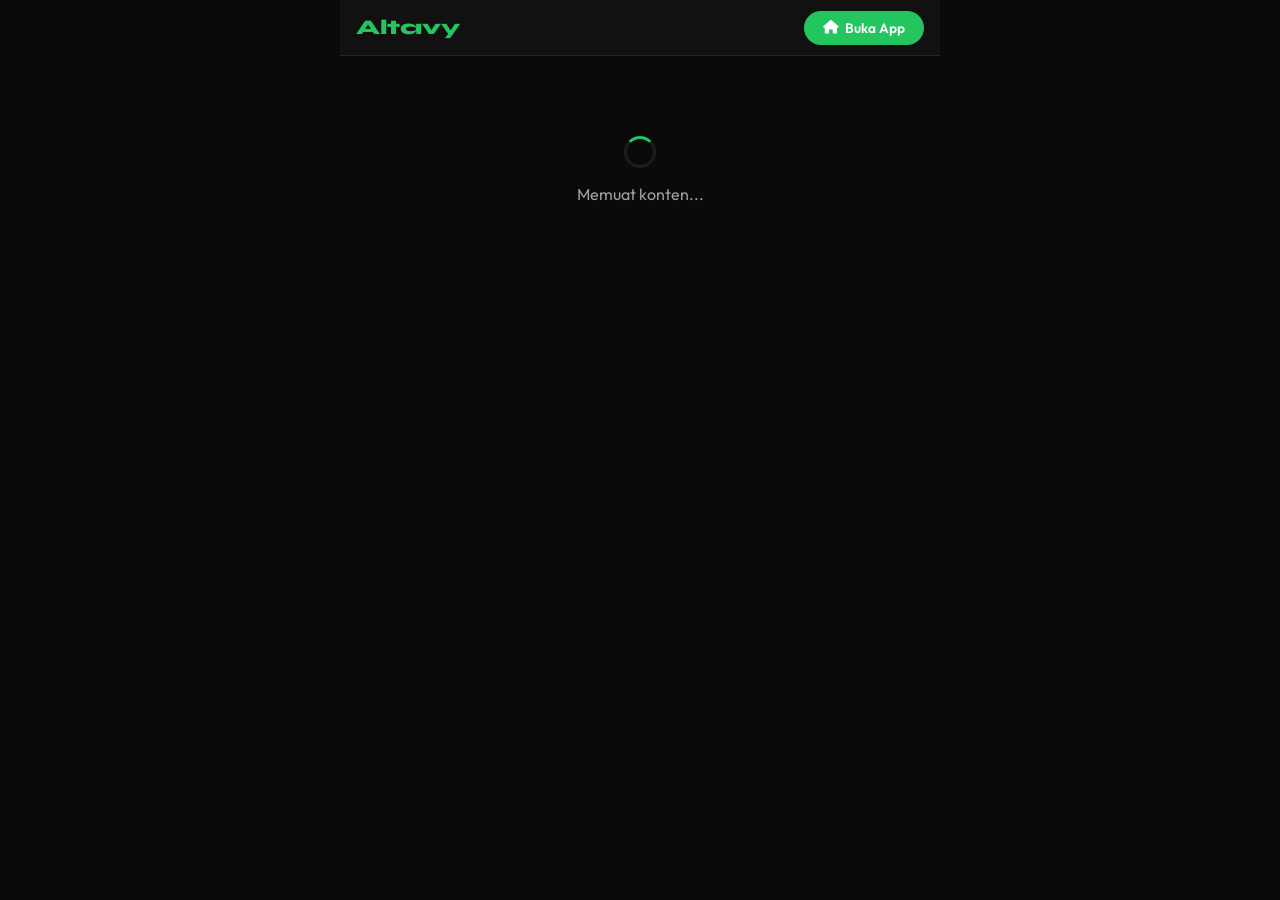
<file: view.html>
<!DOCTYPE html>
<html lang="id">
<head>
<meta charset="UTF-8">
<meta name="viewport" content="width=device-width, initial-scale=1.0">
<title>Altavy</title>
<link rel="stylesheet" href="https://cdnjs.cloudflare.com/ajax/libs/font-awesome/6.5.0/css/all.min.css">
<link href="https://fonts.googleapis.com/css2?family=Outfit:wght@300;400;500;600;700;800&family=Syne:wght@400;500;600;700;800&display=swap" rel="stylesheet">
<style>
:root{--bg:#0a0a0a;--bg2:#111;--bg3:#1a1a1a;--accent:#22c55e;--accent2:#16a34a;--accent-glow:rgba(34,197,94,0.15);--text:#f5f5f5;--text2:#a0a0a0;--text3:#666;--border:rgba(255,255,255,0.08);--radius:16px;--radius-sm:10px;}
*{margin:0;padding:0;box-sizing:border-box;}
body{font-family:'Outfit',sans-serif;background:var(--bg);color:var(--text);min-height:100vh;display:flex;flex-direction:column;align-items:center;}
.view-header{width:100%;max-width:600px;height:56px;background:var(--bg2);border-bottom:1px solid var(--border);display:flex;align-items:center;padding:0 1rem;gap:0.8rem;position:sticky;top:0;z-index:10;}
.view-logo{font-family:'Syne',sans-serif;font-size:1.3rem;font-weight:800;color:var(--accent);flex:1;}
.btn-open-app{background:var(--accent);color:#fff;border:none;padding:0.5rem 1.2rem;border-radius:50px;font-family:'Outfit',sans-serif;font-size:0.85rem;font-weight:600;cursor:pointer;text-decoration:none;display:inline-flex;align-items:center;gap:0.4rem;}
.view-content{width:100%;max-width:600px;padding:1rem;}
.view-card{background:var(--bg2);border:1px solid var(--border);border-radius:var(--radius);overflow:hidden;margin-bottom:1rem;}
.post-header{display:flex;align-items:center;padding:1rem;gap:0.8rem;}
.post-avatar{width:42px;height:42px;border-radius:50%;background:var(--bg3);display:flex;align-items:center;justify-content:center;font-weight:700;overflow:hidden;border:2px solid var(--accent);}
.post-username{font-weight:600;font-size:1rem;}
.post-time{font-size:0.75rem;color:var(--text2);}
.post-media img,.post-media video{width:100%;max-height:500px;object-fit:cover;display:block;}
.post-actions{padding:0.8rem 1rem;display:flex;gap:1.2rem;border-top:1px solid var(--border);}
.action-item{display:flex;align-items:center;gap:0.4rem;color:var(--text2);font-size:0.9rem;}
.post-caption{padding:0 1rem 1rem;font-size:0.95rem;line-height:1.6;}
.loading{text-align:center;padding:4rem 1rem;color:var(--text2);}
.spinner{width:32px;height:32px;border:3px solid var(--border);border-top-color:var(--accent);border-radius:50%;animation:spin 0.7s linear infinite;margin:0 auto 1rem;}
@keyframes spin{to{transform:rotate(360deg);}}
.not-found{text-align:center;padding:4rem 1rem;color:var(--text2);}
.not-found i{font-size:3rem;display:block;margin-bottom:1rem;color:var(--text3);}
.profile-view{padding:1.5rem 1rem;}
.profile-top{display:flex;align-items:center;gap:1.2rem;margin-bottom:1rem;}
.profile-pic{width:80px;height:80px;border-radius:50%;border:3px solid var(--accent);background:var(--bg3);display:flex;align-items:center;justify-content:center;font-size:2rem;font-weight:700;overflow:hidden;}
.profile-stats{display:flex;gap:2rem;}
.stat-item{text-align:center;}
.stat-num{font-family:'Syne',sans-serif;font-size:1.3rem;font-weight:700;}
.stat-label{font-size:0.75rem;color:var(--text2);}
.profile-username{font-family:'Syne',sans-serif;font-size:1.2rem;font-weight:700;}
.profile-bio{font-size:0.9rem;color:var(--text2);margin-top:0.3rem;line-height:1.6;}
.cta-banner{background:linear-gradient(135deg,var(--accent2),var(--accent));border-radius:var(--radius);padding:1.5rem;text-align:center;margin-top:1.5rem;}
.cta-banner h3{font-family:'Syne',sans-serif;font-size:1.1rem;font-weight:700;margin-bottom:0.5rem;}
.cta-banner p{font-size:0.875rem;opacity:0.85;margin-bottom:1rem;}
.cta-banner a{background:#fff;color:var(--accent2);border:none;padding:0.65rem 1.5rem;border-radius:50px;font-family:'Outfit',sans-serif;font-size:0.9rem;font-weight:700;cursor:pointer;text-decoration:none;display:inline-block;}
.hashtag{color:#3b82f6;cursor:pointer;font-weight:500;}
.mention-link{color:var(--accent);font-weight:700;cursor:pointer;}
</style>
</head>
<body>
<div class="view-header">
  <span class="view-logo">Altavy</span>
  <a class="btn-open-app" href="/"><i class="fa fa-home"></i> Buka App</a>
</div>
<div class="view-content" id="view-content">
  <div class="loading"><div class="spinner"></div><p>Memuat konten...</p></div>
</div>

<script>
const SUPABASE_URL = 'https://mqonelsoqyvrasrzrzfl.supabase.co';
const SUPABASE_ANON = 'eyJhbGciOiJIUzI1NiIsInR5cCI6IkpXVCJ9.eyJpc3MiOiJzdXBhYmFzZSIsInJlZiI6Im1xb25lbHNvcXl2cmFzcnpyemZsIiwicm9sZSI6ImFub24iLCJpYXQiOjE3NjU5NjEzOTQsImV4cCI6MjA4MTUzNzM5NH0.exHvN0BA3P71DcZbavZ0DMk8pUEpWQ6VCuH672wEdJ4';

async function supaGet(table, filters='', limit='1'){
  let url = `${SUPABASE_URL}/rest/v1/${table}?${filters}&limit=${limit}&order=created_at.asc`;
  const res = await fetch(url, {headers:{'apikey':SUPABASE_ANON,'Authorization':`Bearer ${SUPABASE_ANON}`}});
  if(!res.ok) throw new Error(await res.text());
  return res.json();
}

function timeAgo(d){
  const diff=(Date.now()-new Date(d))/1000;
  if(diff<60) return 'Baru saja';
  if(diff<3600) return Math.floor(diff/60)+'m';
  if(diff<86400) return Math.floor(diff/3600)+'j';
  return Math.floor(diff/86400)+'h';
}

function avatarHtml(u, size=42){
  if(u && u.foto_profil_url) return `<img src="${u.foto_profil_url}" style="width:${size}px;height:${size}px;object-fit:cover;border-radius:50%;">`;
  const colors=['#ef4444','#f97316','#eab308','#22c55e','#3b82f6','#8b5cf6','#ec4899'];
  const color=colors[((u&&u.username)||'A').charCodeAt(0)%colors.length];
  return `<div style="width:${size}px;height:${size}px;border-radius:50%;background:${color};display:flex;align-items:center;justify-content:center;font-weight:700;color:#fff;font-size:${size*0.4}px;">${((u&&u.username)||'?')[0].toUpperCase()}</div>`;
}

function parseCaption(text){
  if(!text) return '';
  let safe = text.replace(/&/g,'&amp;').replace(/</g,'&lt;').replace(/>/g,'&gt;');
  safe = safe.replace(/#([a-zA-Z0-9_]+)/g, (m, tag) =>
    `<a href="/hashtag/${tag}" style="color:#3b82f6;font-weight:500;text-decoration:none;">#${tag}</a>`
  );
  safe = safe.replace(/@([a-zA-Z0-9_]+)/g, (m, username) =>
    `<a href="/profile/${username}" style="color:#22c55e;font-weight:700;text-decoration:none;">@${username}</a>`
  );
  return safe;
}

const CTA = `<div class="cta-banner">
  <h3>Bergabung dengan Altavy</h3>
  <p>Buat akun gratis dan mulai berbagi momen kamu sekarang.</p>
  <a href="/">Daftar Sekarang</a>
</div>`;

function notFound(msg='Konten tidak ditemukan'){
  document.getElementById('view-content').innerHTML=`<div class="not-found"><i class="fa fa-search"></i><p>${msg}</p><a href="/" style="color:var(--accent);text-decoration:none;margin-top:1rem;display:inline-block;">← Kembali ke Altavy</a></div>${CTA}`;
}

async function loadView(){
  const path = window.location.pathname;
  const content = document.getElementById('view-content');

  // /post/:id
  const postMatch = path.match(/^\/post\/(.+)$/);
  if(postMatch){
    const postId = postMatch[1];
    try {
      const posts = await supaGet('Posts_Alvaty', `id_post=eq.${postId}`);
      const post = posts[0];
      if(!post){ notFound('Postingan tidak ditemukan'); return; }
      const users = await supaGet('Users_Alvaty', `id_user=eq.${post.user_id}`);
      const user = users[0]||{username:'?'};
      document.title = `${user.username} di Altavy`;
      const isVideo = post.media_type==='video';
      const likes = await supaGet('Likes_Alvaty', `target_id=eq.${postId}&type_target=eq.post`, '1000');
      const comments = await supaGet('Comments_Alvaty', `post_id=eq.${postId}`, '1000');
      content.innerHTML = `
        <div class="view-card">
          <div class="post-header">
            <div class="post-avatar">${avatarHtml(user,42)}</div>
            <div>
              <div class="post-username">${user.username}</div>
              <div class="post-time">${timeAgo(post.created_at)}</div>
            </div>
          </div>
          ${post.media_url ? `<div class="post-media">${isVideo
            ? `<video src="${post.media_url}" controls playsinline></video>`
            : `<img src="${post.media_url}" alt="post">`}</div>` : ''}
          <div class="post-actions">
            <div class="action-item"><i class="fa fa-heart" style="color:#ef4444;"></i> ${likes.length}</div>
            <div class="action-item"><i class="fa fa-comment"></i> ${comments.length}</div>
          </div>
          ${post.caption ? `<div class="post-caption"><strong>${user.username}</strong> ${parseCaption(post.caption)}</div>` : ''}
        </div>
        ${CTA}`;
    } catch(e){ notFound('Gagal memuat postingan'); }
    return;
  }

  // /profile/:username
  const profileMatch = path.match(/^\/profile\/(.+)$/);
  if(profileMatch){
    const username = decodeURIComponent(profileMatch[1]);
    try {
      const users = await supaGet('Users_Alvaty', `username=eq.${encodeURIComponent(username)}`);
      const user = users[0];
      if(!user){ notFound(`Profil @${username} tidak ditemukan`); return; }
      document.title = `${user.username} - Altavy`;
      const posts = await supaGet('Posts_Alvaty', `user_id=eq.${user.id_user}`, '50');
      const followers = await supaGet('Followers_Alvaty', `following_id=eq.${user.id_user}`, '1000');
      const following = await supaGet('Followers_Alvaty', `follower_id=eq.${user.id_user}`, '1000');
      content.innerHTML = `
        <div class="view-card">
          <div class="profile-view">
            <div class="profile-top">
              <div class="profile-pic">${user.foto_profil_url ? `<img src="${user.foto_profil_url}" style="width:100%;height:100%;object-fit:cover;">` : user.username[0].toUpperCase()}</div>
              <div class="profile-stats">
                <div class="stat-item"><div class="stat-num">${posts.length}</div><div class="stat-label">Postingan</div></div>
                <div class="stat-item"><div class="stat-num">${followers.length}</div><div class="stat-label">Followers</div></div>
                <div class="stat-item"><div class="stat-num">${following.length}</div><div class="stat-label">Following</div></div>
              </div>
            </div>
            <div class="profile-username">${user.username}</div>
            <div class="profile-bio">${user.bio||'Belum ada bio.'}</div>
          </div>
        </div>
        ${CTA}`;
    } catch(e){ notFound('Gagal memuat profil'); }
    return;
  }

  // /reel/:id
  const reelMatch = path.match(/^\/reel\/(.+)$/);
  if(reelMatch){
    const reelId = reelMatch[1];
    try {
      const reels = await supaGet('Reels_Alvaty', `id_reel=eq.${reelId}`);
      const reel = reels[0];
      if(!reel){ notFound('Reels tidak ditemukan'); return; }
      const users = await supaGet('Users_Alvaty', `id_user=eq.${reel.user_id}`);
      const user = users[0]||{username:'?'};
      document.title = `${user.username} Reels - Altavy`;
      content.innerHTML = `
        <div class="view-card">
          <div class="post-header">
            <div class="post-avatar">${avatarHtml(user,42)}</div>
            <div>
              <div class="post-username">${user.username}</div>
              <div class="post-time">${timeAgo(reel.created_at)}</div>
            </div>
          </div>
          <div class="post-media"><video src="${reel.video_url}" controls playsinline style="width:100%;max-height:600px;object-fit:cover;"></video></div>
          ${reel.caption ? `<div class="post-caption">${parseCaption(reel.caption)}</div>` : ''}
        </div>
        ${CTA}`;
    } catch(e){ notFound('Gagal memuat reels'); }
    return;
  }

  // /hashtag/:tag
  const hashtagMatch = path.match(/^\/hashtag\/(.+)$/);
  if(hashtagMatch){
    const tag = decodeURIComponent(hashtagMatch[1]);
    document.title = `#${tag} - Altavy`;
    try {
      const [posts, reels] = await Promise.all([
        supaGet('Posts_Alvaty', `caption=ilike.*%23${tag}*`, '30'),
        supaGet('Reels_Alvaty', `caption=ilike.*%23${tag}*`, '20')
      ]);
      const total = posts.length + reels.length;
      content.innerHTML = `
        <div style="text-align:center;padding:2rem 1rem;border-bottom:1px solid var(--border);margin-bottom:1rem;">
          <div style="font-size:2rem;margin-bottom:0.5rem;"><i class="fa fa-hashtag" style="color:#3b82f6;"></i></div>
          <div style="font-family:'Syne',sans-serif;font-size:1.5rem;font-weight:800;color:#3b82f6;">#${tag}</div>
          <div style="color:var(--text2);margin-top:0.3rem;">${total} konten</div>
        </div>
        <div style="display:grid;grid-template-columns:repeat(3,1fr);gap:2px;">
          ${posts.map(p=>`<a href="/post/${p.id_post}" style="aspect-ratio:1;display:block;background:var(--bg3);overflow:hidden;position:relative;">
            ${p.media_url?`<img src="${p.media_url}" style="width:100%;height:100%;object-fit:cover;">`:'<div style="width:100%;height:100%;background:var(--bg3);"></div>'}
          </a>`).join('')}
          ${reels.map(r=>`<a href="/reel/${r.id_reel}" style="aspect-ratio:1;display:block;background:var(--bg3);overflow:hidden;position:relative;">
            <video src="${r.video_url}" style="width:100%;height:100%;object-fit:cover;" muted></video>
            <div style="position:absolute;top:4px;right:4px;background:rgba(0,0,0,0.6);color:#fff;border-radius:4px;padding:2px 5px;font-size:0.7rem;"><i class="fa fa-film"></i></div>
          </a>`).join('')}
        </div>
        ${total===0?'<div style="text-align:center;padding:3rem;color:var(--text2);">Belum ada konten dengan hashtag ini</div>':''}
        ${CTA}`;
    } catch(e){ notFound('Gagal memuat hashtag'); }
    return;
  }

  // Fallback redirect to main app
  window.location.href = '/';
}

loadView();
<script src="script.js"></script>
</body>
</html>
</file>
<file: style.css>
/* ===== ALTAVY STYLES ===== */
:root {
  --bg: #0a0a0a;
  --bg2: #111111;
  --bg3: #1a1a1a;
  --bg4: #222222;
  --accent: #22c55e;
  --accent2: #16a34a;
  --accent-glow: rgba(34,197,94,0.15);
  --accent-hover: rgba(34,197,94,0.08);
  --text: #f5f5f5;
  --text2: #a0a0a0;
  --text3: #666;
  --border: rgba(255,255,255,0.08);
  --border2: rgba(255,255,255,0.04);
  --card: #141414;
  --nav-h: 64px;
  --radius: 16px;
  --radius-sm: 10px;
  --shadow: 0 8px 32px rgba(0,0,0,0.4);
  --shadow-sm: 0 2px 12px rgba(0,0,0,0.2);
  --transition: 0.2s cubic-bezier(0.4,0,0.2,1);
  --sidebar-w: 240px;
}
[data-theme="light"] {
  --bg: #f8f9fa;
  --bg2: #ffffff;
  --bg3: #f0f2f5;
  --bg4: #e5e7eb;
  --accent: #2563eb;
  --accent2: #1d4ed8;
  --accent-glow: rgba(37,99,235,0.15);
  --accent-hover: rgba(37,99,235,0.08);
  --text: #111827;
  --text2: #6b7280;
  --text3: #9ca3af;
  --border: rgba(0,0,0,0.08);
  --border2: rgba(0,0,0,0.04);
  --card: #ffffff;
  --shadow: 0 8px 32px rgba(0,0,0,0.1);
  --shadow-sm: 0 2px 12px rgba(0,0,0,0.06);
}
*{margin:0;padding:0;box-sizing:border-box;}
html,body{height:100%;overflow:hidden;}
body{font-family:'Outfit',sans-serif;background:var(--bg);color:var(--text);transition:background var(--transition),color var(--transition);}
#app{height:100vh;display:flex;flex-direction:column;overflow:hidden;}
.page{display:none;flex:1;overflow:hidden;flex-direction:column;}
.page.active{display:flex;}

/* SCROLLBAR */
::-webkit-scrollbar{width:4px;height:4px;}
::-webkit-scrollbar-track{background:transparent;}
::-webkit-scrollbar-thumb{background:var(--border);border-radius:4px;}

/* LANDING */
#page-landing{background:var(--bg);align-items:center;justify-content:center;position:relative;overflow:hidden;}
.landing-bg{position:absolute;inset:0;background:radial-gradient(ellipse 80% 60% at 50% 40%,var(--accent-glow),transparent);}
.landing-content{text-align:center;padding:2rem;max-width:480px;position:relative;z-index:1;animation:fadeUp 0.8s ease;}
.landing-logo-fallback{width:80px;height:80px;background:linear-gradient(135deg,var(--accent),var(--accent2));border-radius:22px;margin:0 auto 1.5rem;display:flex;align-items:center;justify-content:center;font-family:'Syne',sans-serif;font-size:2rem;font-weight:800;color:#fff;box-shadow:0 0 40px var(--accent-glow);}
.landing-title{font-family:'Syne',sans-serif;font-size:clamp(1.8rem,5vw,3rem);font-weight:800;line-height:1.1;margin-bottom:1rem;background:linear-gradient(135deg,var(--text) 0%,var(--accent) 100%);-webkit-background-clip:text;-webkit-text-fill-color:transparent;background-clip:text;}
.landing-desc{color:var(--text2);font-size:1rem;line-height:1.7;margin-bottom:2.5rem;}
.btn-join{background:var(--accent);color:#fff;border:none;padding:0.9rem 2.5rem;border-radius:50px;font-size:1rem;font-weight:600;font-family:'Outfit',sans-serif;cursor:pointer;transition:all var(--transition);box-shadow:0 4px 20px var(--accent-glow);}
.btn-join:hover{transform:translateY(-2px);box-shadow:0 8px 30px var(--accent-glow);}

/* AUTH */
#page-auth-choice{background:var(--bg);align-items:center;justify-content:center;position:relative;}
.auth-choice-bg{position:absolute;inset:0;background:radial-gradient(ellipse 60% 50% at 50% 50%,var(--accent-glow),transparent);}
.auth-choice-content{padding:2rem;max-width:380px;width:100%;position:relative;z-index:1;animation:fadeUp 0.5s ease;}
.auth-back{position:absolute;top:1.5rem;left:1.5rem;background:none;border:none;color:var(--text2);cursor:pointer;font-size:1.2rem;padding:0.5rem;border-radius:50%;transition:all var(--transition);}
.auth-back:hover{color:var(--accent);background:var(--accent-hover);}
.auth-choice-title{font-family:'Syne',sans-serif;font-size:1.8rem;font-weight:700;text-align:center;margin-bottom:0.5rem;}
.auth-choice-sub{color:var(--text2);text-align:center;margin-bottom:2.5rem;font-size:0.95rem;}
.auth-choice-options{display:flex;flex-direction:column;gap:1rem;}
.auth-option-btn{padding:1.1rem 1.5rem;border-radius:var(--radius);border:1.5px solid var(--border);background:var(--bg3);color:var(--text);cursor:pointer;font-family:'Outfit',sans-serif;font-size:1rem;font-weight:500;text-align:left;transition:all var(--transition);display:flex;align-items:center;gap:1rem;}
.auth-option-btn:hover{border-color:var(--accent);background:var(--accent-hover);color:var(--accent);}
.auth-option-btn i{font-size:1.3rem;width:24px;text-align:center;}
.auth-option-btn .opt-label{font-size:0.8rem;color:var(--text3);font-weight:400;display:block;}
#page-login,#page-register{background:var(--bg);align-items:center;justify-content:center;position:relative;}
.auth-form-wrap{padding:2rem;max-width:380px;width:100%;position:relative;z-index:1;animation:fadeUp 0.5s ease;}
.auth-logo{font-family:'Syne',sans-serif;font-size:1.5rem;font-weight:800;text-align:center;margin-bottom:0.3rem;color:var(--accent);}
.auth-title{font-family:'Syne',sans-serif;font-size:1.6rem;font-weight:700;text-align:center;margin-bottom:0.4rem;}
.auth-sub{color:var(--text2);text-align:center;font-size:0.9rem;margin-bottom:2rem;}
.form-field{margin-bottom:1.2rem;}
.form-field label{display:block;font-size:0.85rem;font-weight:500;color:var(--text2);margin-bottom:0.4rem;}
.form-input{width:100%;background:var(--bg3);border:1.5px solid var(--border);color:var(--text);padding:0.85rem 1rem;border-radius:var(--radius-sm);font-family:'Outfit',sans-serif;font-size:1rem;transition:all var(--transition);outline:none;}
.form-input:focus{border-color:var(--accent);background:var(--bg3);box-shadow:0 0 0 3px var(--accent-glow);}
.form-input::placeholder{color:var(--text3);}
.btn-primary{width:100%;background:var(--accent);color:#fff;border:none;padding:0.95rem;border-radius:var(--radius-sm);font-size:1rem;font-weight:600;font-family:'Outfit',sans-serif;cursor:pointer;transition:all var(--transition);margin-top:0.5rem;}
.btn-primary:hover{opacity:0.9;transform:translateY(-1px);}
.auth-switch{text-align:center;margin-top:1.5rem;color:var(--text2);font-size:0.9rem;}
.auth-switch a{color:var(--accent);text-decoration:none;font-weight:600;cursor:pointer;}
.form-error{color:#ef4444;font-size:0.8rem;margin-top:0.3rem;display:none;}
.form-error.show{display:block;}

/* ===== MAIN APP - DESKTOP LAYOUT ===== */
#page-main{flex-direction:row;background:var(--bg);}

/* Desktop sidebar */
.app-sidebar{
  width:var(--sidebar-w);
  background:var(--bg2);
  border-right:1px solid var(--border);
  display:flex;
  flex-direction:column;
  flex-shrink:0;
  padding:1.5rem 0.75rem;
  gap:0.25rem;
  overflow-y:auto;
}
.sidebar-logo{
  font-family:'Syne',sans-serif;
  font-size:1.5rem;
  font-weight:800;
  color:var(--accent);
  padding:0.5rem 0.75rem 1.5rem;
}
.sidebar-nav-item{
  display:flex;
  align-items:center;
  gap:0.9rem;
  padding:0.75rem 0.9rem;
  border-radius:var(--radius-sm);
  cursor:pointer;
  transition:all var(--transition);
  color:var(--text2);
  font-size:0.95rem;
  font-weight:500;
  position:relative;
  border:none;
  background:none;
  width:100%;
  text-align:left;
}
.sidebar-nav-item:hover{background:var(--accent-hover);color:var(--text);}
.sidebar-nav-item.active{color:var(--accent);background:var(--accent-hover);}
.sidebar-nav-item i{font-size:1.1rem;width:22px;text-align:center;}
.sidebar-badge{
  margin-left:auto;
  background:#ef4444;
  color:#fff;
  border-radius:50px;
  min-width:18px;
  height:18px;
  font-size:0.65rem;
  font-weight:700;
  display:flex;
  align-items:center;
  justify-content:center;
  padding:0 4px;
}
.sidebar-create-btn{
  margin-top:auto;
  background:var(--accent);
  color:#fff;
  border:none;
  padding:0.8rem;
  border-radius:var(--radius-sm);
  font-size:0.9rem;
  font-weight:600;
  font-family:'Outfit',sans-serif;
  cursor:pointer;
  transition:all var(--transition);
  display:flex;
  align-items:center;
  justify-content:center;
  gap:0.5rem;
}
.sidebar-create-btn:hover{opacity:0.9;}
.sidebar-settings-btn{
  margin-top:0.5rem;
  display:flex;align-items:center;gap:0.9rem;
  padding:0.75rem 0.9rem;
  border-radius:var(--radius-sm);
  cursor:pointer;
  color:var(--text2);
  font-size:0.95rem;font-weight:500;
  transition:all var(--transition);
  border:none;background:none;width:100%;text-align:left;
}
.sidebar-settings-btn:hover{background:var(--accent-hover);color:var(--text);}
.sidebar-settings-btn i{font-size:1.1rem;width:22px;text-align:center;}

/* Mobile header (hidden on desktop) */
.app-header{
  height:56px;
  background:var(--bg2);
  border-bottom:1px solid var(--border);
  display:none;
  align-items:center;
  justify-content:space-between;
  padding:0 1rem;
  flex-shrink:0;
  z-index:100;
}
.header-logo{font-family:'Syne',sans-serif;font-size:1.3rem;font-weight:800;color:var(--accent);}
.header-actions{display:flex;gap:0.5rem;align-items:center;}
.icon-btn{background:none;border:none;color:var(--text2);cursor:pointer;width:38px;height:38px;border-radius:50%;display:flex;align-items:center;justify-content:center;font-size:1rem;transition:all var(--transition);}
.icon-btn:hover{color:var(--text);background:var(--accent-hover);}
.icon-btn.active{color:var(--accent);}

/* Main content area */
.main-content-area{
  flex:1;
  overflow:hidden;
  position:relative;
  display:flex;
  flex-direction:column;
}
.main-content{flex:1;overflow:hidden;position:relative;}
.tab-panel{display:none;height:100%;overflow-y:auto;overflow-x:hidden;}
.tab-panel.active{display:block;}

/* Bottom nav (mobile only) */
.bottom-nav{
  height:var(--nav-h);
  background:var(--bg2);
  border-top:1px solid var(--border);
  display:none;
  align-items:center;
  flex-shrink:0;
  padding:0 0.5rem;
}
.nav-item{flex:1;display:flex;flex-direction:column;align-items:center;justify-content:center;gap:3px;cursor:pointer;padding:0.5rem;border-radius:var(--radius-sm);transition:all var(--transition);position:relative;}
.nav-item:hover{background:var(--accent-hover);}
.nav-item.active{color:var(--accent);}
.nav-item .nav-icon{font-size:1.2rem;transition:transform var(--transition);}
.nav-item.active .nav-icon{transform:scale(1.1);}
.nav-item .nav-label{font-size:0.65rem;font-weight:500;color:var(--text2);}
.nav-item.active .nav-label{color:var(--accent);}
.nav-badge{position:absolute;top:6px;right:calc(50% - 18px);background:#ef4444;color:#fff;font-size:0.6rem;font-weight:700;min-width:16px;height:16px;border-radius:8px;display:flex;align-items:center;justify-content:center;padding:0 3px;}

/* FAB */
.fab{position:fixed;bottom:calc(var(--nav-h) + 1rem);right:1rem;width:52px;height:52px;border-radius:50%;background:var(--accent);border:none;color:#fff;font-size:1.3rem;cursor:pointer;box-shadow:0 4px 20px var(--accent-glow);display:flex;align-items:center;justify-content:center;transition:all var(--transition);z-index:200;}
.fab:hover{transform:scale(1.08);}

/* HOME FEED */
.stories-row{padding:1rem 1rem 0.5rem;overflow-x:auto;display:flex;gap:0.8rem;flex-shrink:0;scrollbar-width:none;}
.stories-row::-webkit-scrollbar{display:none;}
.story-item{display:flex;flex-direction:column;align-items:center;gap:0.3rem;cursor:pointer;flex-shrink:0;}
.story-ring{width:60px;height:60px;border-radius:50%;padding:2.5px;background:linear-gradient(135deg,var(--accent),var(--accent2));transition:transform var(--transition);}
.story-ring:hover{transform:scale(1.05);}
.story-ring.seen{background:var(--border);}
.story-avatar{width:100%;height:100%;border-radius:50%;background:var(--bg3);border:2.5px solid var(--bg2);object-fit:cover;display:flex;align-items:center;justify-content:center;font-weight:700;color:var(--text);font-size:1.1rem;overflow:hidden;}
.story-add-btn{width:60px;height:60px;border-radius:50%;background:var(--bg3);border:2px dashed var(--border);display:flex;align-items:center;justify-content:center;cursor:pointer;transition:all var(--transition);}
.story-add-btn:hover{border-color:var(--accent);color:var(--accent);}
.story-name{font-size:0.7rem;color:var(--text2);max-width:60px;text-align:center;overflow:hidden;text-overflow:ellipsis;white-space:nowrap;}
.feed-divider{height:1px;background:var(--border2);margin:0.5rem 0;}

/* POST CARD */
.post-card{border-bottom:1px solid var(--border2);padding-bottom:0.5rem;margin-bottom:0.5rem;animation:fadeIn 0.4s ease;}
.post-header{display:flex;align-items:center;padding:0.8rem 1rem 0.5rem;gap:0.7rem;}
.post-avatar{width:38px;height:38px;border-radius:50%;background:var(--bg3);object-fit:cover;cursor:pointer;border:2px solid var(--accent);flex-shrink:0;display:flex;align-items:center;justify-content:center;font-weight:700;overflow:hidden;}
.post-info{flex:1;}
.post-username{font-weight:600;font-size:0.95rem;cursor:pointer;transition:color var(--transition);}
.post-username:hover{color:var(--accent);}
.post-time{font-size:0.75rem;color:var(--text3);}
.post-media{width:100%;max-height:500px;object-fit:cover;display:block;}
.post-media-wrap{background:var(--bg3);position:relative;overflow:hidden;}
.post-media-wrap video{width:100%;max-height:500px;object-fit:cover;}
.post-actions{display:flex;align-items:center;padding:0.7rem 1rem 0.3rem;gap:1.2rem;}
.post-action-btn{background:none;border:none;color:var(--text2);cursor:pointer;font-size:1.1rem;display:flex;align-items:center;gap:0.35rem;transition:all var(--transition);padding:0.3rem;}
.post-action-btn:hover{color:var(--accent);transform:scale(1.1);}
.post-action-btn.liked{color:#ef4444;}
.post-action-btn.saved{color:var(--accent);}
.post-action-btn span{font-size:0.85rem;font-weight:500;}
.post-caption{padding:0 1rem 0.5rem;font-size:0.9rem;line-height:1.6;}
.post-caption .mention{color:var(--accent);}

/* MODAL */
.modal-overlay{display:none;position:fixed;inset:0;background:rgba(0,0,0,0.7);z-index:1000;align-items:flex-end;justify-content:center;backdrop-filter:blur(4px);}
.modal-overlay.active{display:flex;}
.modal-sheet{background:var(--bg2);border-radius:24px 24px 0 0;width:100%;max-width:600px;padding:1.5rem;animation:slideUp 0.3s ease;max-height:90vh;overflow-y:auto;}
.modal-header{display:flex;align-items:center;justify-content:space-between;margin-bottom:1.2rem;}
.modal-title{font-family:'Syne',sans-serif;font-size:1.1rem;font-weight:700;}
.modal-close{background:none;border:none;color:var(--text2);cursor:pointer;font-size:1.2rem;width:32px;height:32px;border-radius:50%;display:flex;align-items:center;justify-content:center;transition:all var(--transition);}
.modal-close:hover{color:var(--text);background:var(--bg3);}
.modal-center{border-radius:var(--radius);top:50%;left:50%;transform:translate(-50%,-50%);position:fixed;width:90%;max-width:480px;animation:fadeUp 0.3s ease;max-height:85vh;overflow-y:auto;}

/* MEDIA UPLOAD */
.upload-zone{border:2px dashed var(--border);border-radius:var(--radius);padding:2.5rem;text-align:center;cursor:pointer;transition:all var(--transition);color:var(--text2);}
.upload-zone:hover{border-color:var(--accent);color:var(--accent);background:var(--accent-hover);}
.upload-zone i{font-size:2.5rem;margin-bottom:0.7rem;display:block;}
.upload-zone input{display:none;}
.upload-preview{width:100%;border-radius:var(--radius);overflow:hidden;margin-bottom:1rem;background:var(--bg3);}
.upload-preview img,.upload-preview video{width:100%;max-height:250px;object-fit:cover;display:block;}
.caption-input{width:100%;background:var(--bg3);border:1.5px solid var(--border);color:var(--text);padding:0.8rem 1rem;border-radius:var(--radius-sm);font-family:'Outfit',sans-serif;font-size:0.95rem;resize:none;min-height:80px;outline:none;transition:border-color var(--transition);}
.caption-input:focus{border-color:var(--accent);}

/* REELS */
.reels-container{height:100%;overflow-y:scroll;scroll-snap-type:y mandatory;scrollbar-width:none;}
.reels-container::-webkit-scrollbar{display:none;}
.reel-item{height:100vh;scroll-snap-align:start;position:relative;background:#000;display:flex;align-items:center;justify-content:center;overflow:hidden;}
.reel-video{width:100%;height:100%;object-fit:cover;}
.reel-overlay{position:absolute;inset:0;background:linear-gradient(to top,rgba(0,0,0,0.7) 0%,transparent 50%);}
.reel-info{position:absolute;bottom:calc(var(--nav-h) + 1rem);left:1rem;right:4rem;color:#fff;}
.reel-username{font-weight:700;font-size:1rem;margin-bottom:0.3rem;cursor:pointer;}
.reel-caption{font-size:0.875rem;line-height:1.5;opacity:0.9;}
.reel-actions{position:absolute;bottom:calc(var(--nav-h) + 1rem);right:0.8rem;display:flex;flex-direction:column;gap:1.2rem;align-items:center;}
.reel-btn{background:none;border:none;color:#fff;cursor:pointer;display:flex;flex-direction:column;align-items:center;gap:4px;font-size:1.5rem;transition:transform var(--transition);}
.reel-btn:hover{transform:scale(1.15);}
.reel-btn span{font-size:0.7rem;font-weight:600;}
.reel-btn.liked{color:#ef4444;}
.reel-btn.saved{color:var(--accent);}

/* CHAT LIST */
.chat-list{padding:0.5rem;}
.chat-search{margin:0.5rem 1rem 0;position:relative;}
.chat-search input{width:100%;background:var(--bg3);border:1.5px solid var(--border);color:var(--text);padding:0.7rem 1rem 0.7rem 2.5rem;border-radius:50px;font-family:'Outfit',sans-serif;font-size:0.9rem;outline:none;transition:border-color var(--transition);}
.chat-search input:focus{border-color:var(--accent);}
.chat-search i{position:absolute;left:0.9rem;top:50%;transform:translateY(-50%);color:var(--text3);font-size:0.9rem;}
.chat-item{display:flex;align-items:center;gap:0.8rem;padding:0.8rem 1rem;cursor:pointer;border-radius:var(--radius-sm);transition:background var(--transition);}
.chat-item:hover{background:var(--accent-hover);}
.chat-avatar{width:46px;height:46px;border-radius:50%;background:var(--bg3);flex-shrink:0;position:relative;display:flex;align-items:center;justify-content:center;font-weight:700;overflow:hidden;}
.chat-online{position:absolute;bottom:1px;right:1px;width:12px;height:12px;border-radius:50%;background:#22c55e;border:2px solid var(--bg2);}
.chat-info{flex:1;min-width:0;}
.chat-name{font-weight:600;font-size:0.95rem;}
.chat-preview{font-size:0.8rem;color:var(--text3);white-space:nowrap;overflow:hidden;text-overflow:ellipsis;margin-top:2px;}
.chat-meta{display:flex;flex-direction:column;align-items:flex-end;gap:4px;flex-shrink:0;}
.chat-time{font-size:0.72rem;color:var(--text3);}
.chat-unread{background:var(--accent);color:#fff;border-radius:50%;width:18px;height:18px;font-size:0.65rem;font-weight:700;display:flex;align-items:center;justify-content:center;}

/* CHAT ROOM */
#chat-room{position:fixed;inset:0;background:var(--bg);z-index:700;display:none;flex-direction:column;}
#chat-room.active{display:flex;}
.chat-room-header{height:56px;background:var(--bg2);border-bottom:1px solid var(--border);display:flex;align-items:center;padding:0 1rem;gap:0.8rem;flex-shrink:0;}
.chat-room-avatar{width:36px;height:36px;border-radius:50%;background:var(--bg3);display:flex;align-items:center;justify-content:center;font-weight:700;overflow:hidden;}
.chat-room-name{font-weight:600;flex:1;}
.chat-room-status{font-size:0.75rem;color:#22c55e;}
.chat-messages{flex:1;overflow-y:auto;padding:1rem;display:flex;flex-direction:column;gap:0.8rem;}
.chat-msg{max-width:75%;display:flex;flex-direction:column;gap:3px;}
.chat-msg.sent{align-self:flex-end;align-items:flex-end;}
.chat-msg.received{align-self:flex-start;align-items:flex-start;}
.msg-bubble{padding:0.65rem 0.9rem;border-radius:18px;font-size:0.9rem;line-height:1.5;word-break:break-word;}
.chat-msg.sent .msg-bubble{background:var(--accent);color:#fff;border-bottom-right-radius:4px;}
.chat-msg.received .msg-bubble{background:var(--bg3);border-bottom-left-radius:4px;}
.msg-time{font-size:0.68rem;color:var(--text3);padding:0 4px;}
.msg-img{max-width:200px;border-radius:12px;object-fit:cover;cursor:pointer;}
.chat-input-row{padding:0.8rem;background:var(--bg2);border-top:1px solid var(--border);display:flex;gap:0.5rem;align-items:center;}
.chat-input-row input{flex:1;background:var(--bg3);border:1.5px solid var(--border);color:var(--text);padding:0.7rem 1rem;border-radius:50px;font-family:'Outfit',sans-serif;font-size:0.9rem;outline:none;transition:border-color var(--transition);}
.chat-input-row input:focus{border-color:var(--accent);}
.send-btn{width:40px;height:40px;border-radius:50%;background:var(--accent);border:none;color:#fff;cursor:pointer;display:flex;align-items:center;justify-content:center;transition:all var(--transition);}
.send-btn:hover{opacity:0.85;}
.reply-bar{background:var(--bg3);border-left:3px solid var(--accent);padding:0.5rem 0.8rem;margin-bottom:0.5rem;border-radius:0 8px 8px 0;font-size:0.8rem;color:var(--text2);display:none;position:relative;}
.reply-bar.active{display:block;}
.reply-close{position:absolute;right:0.5rem;top:50%;transform:translateY(-50%);background:none;border:none;color:var(--text3);cursor:pointer;font-size:0.85rem;}

/* Read receipt */
.msg-read-status{font-size:0.62rem;color:var(--text3);display:flex;align-items:center;gap:2px;}
.msg-read-status.read{color:var(--accent);}
.msg-read-status i{font-size:0.65rem;}

/* NOTIFICATIONS */
.notif-list{padding:0.5rem;}
.notif-item{display:flex;align-items:center;gap:0.8rem;padding:0.9rem 1rem;cursor:pointer;border-radius:var(--radius-sm);transition:background var(--transition);border-bottom:1px solid var(--border2);}
.notif-item:hover{background:var(--accent-hover);}
.notif-item.unread{background:var(--accent-hover);}
.notif-avatar{width:42px;height:42px;border-radius:50%;background:var(--bg3);flex-shrink:0;display:flex;align-items:center;justify-content:center;font-weight:700;overflow:hidden;}
.notif-icon{width:24px;height:24px;border-radius:50%;display:flex;align-items:center;justify-content:center;font-size:0.7rem;margin-left:-14px;margin-top:18px;flex-shrink:0;}
.notif-icon.like{background:#ef4444;}
.notif-icon.comment{background:#3b82f6;}
.notif-icon.follow{background:var(--accent);}
.notif-icon.story{background:#f59e0b;}
.notif-text{flex:1;font-size:0.875rem;line-height:1.5;}
.notif-text strong{font-weight:600;}
.notif-time{font-size:0.72rem;color:var(--text3);}
.notif-read-dot{width:8px;height:8px;border-radius:50%;background:var(--accent);flex-shrink:0;}

/* PROFILE */
.profile-header{padding:1.5rem 1rem 1rem;}
.profile-top{display:flex;align-items:center;gap:1.2rem;margin-bottom:1rem;}
.profile-pic{width:80px;height:80px;border-radius:50%;border:3px solid var(--accent);object-fit:cover;flex-shrink:0;background:var(--bg3);display:flex;align-items:center;justify-content:center;font-size:2rem;font-weight:700;overflow:hidden;}
.profile-stats{display:flex;gap:2rem;}
.stat-item{text-align:center;}
.stat-num{font-family:'Syne',sans-serif;font-size:1.3rem;font-weight:700;}
.stat-label{font-size:0.75rem;color:var(--text2);}
.profile-bio-area{margin-bottom:1rem;}
.profile-username{font-family:'Syne',sans-serif;font-size:1.1rem;font-weight:700;margin-bottom:0.2rem;}
.profile-bio{font-size:0.875rem;color:var(--text2);line-height:1.6;}
.profile-actions{display:flex;gap:0.7rem;}
.btn-outline{flex:1;padding:0.6rem;border-radius:var(--radius-sm);border:1.5px solid var(--border);background:none;color:var(--text);font-family:'Outfit',sans-serif;font-size:0.9rem;font-weight:500;cursor:pointer;transition:all var(--transition);}
.btn-outline:hover{border-color:var(--accent);color:var(--accent);}
.btn-follow{flex:1;padding:0.6rem;border-radius:var(--radius-sm);border:none;background:var(--accent);color:#fff;font-family:'Outfit',sans-serif;font-size:0.9rem;font-weight:600;cursor:pointer;transition:all var(--transition);}
.btn-follow:hover{opacity:0.9;}
.btn-following{background:var(--bg3);color:var(--text);border:1.5px solid var(--border);}
.profile-tabs{display:flex;border-bottom:1px solid var(--border);flex-shrink:0;}
.profile-tab{flex:1;padding:0.8rem;text-align:center;cursor:pointer;color:var(--text2);font-size:1rem;border-bottom:2px solid transparent;transition:all var(--transition);}
.profile-tab.active{color:var(--accent);border-bottom-color:var(--accent);}
.profile-tab-content{display:none;}
.profile-tab-content.active{display:block;}
.post-grid{display:grid;grid-template-columns:repeat(3,1fr);gap:2px;}
.post-thumb{aspect-ratio:1;background:var(--bg3);cursor:pointer;overflow:hidden;position:relative;}
.post-thumb img,.post-thumb video{width:100%;height:100%;object-fit:cover;transition:transform var(--transition);}
.post-thumb:hover img,.post-thumb:hover video{transform:scale(1.05);}
.post-thumb .video-badge{position:absolute;top:4px;right:4px;background:rgba(0,0,0,0.5);color:#fff;border-radius:4px;padding:2px 5px;font-size:0.65rem;}

/* SETTINGS */
.settings-page{padding:1rem;}
.settings-section{margin-bottom:1.5rem;}
.settings-section-title{font-size:0.75rem;font-weight:600;color:var(--text3);text-transform:uppercase;letter-spacing:1px;margin-bottom:0.7rem;padding:0 0.5rem;}
.settings-item{display:flex;align-items:center;gap:0.8rem;padding:0.9rem 1rem;cursor:pointer;border-radius:var(--radius-sm);transition:background var(--transition);}
.settings-item:hover{background:var(--accent-hover);}
.settings-item i{width:20px;text-align:center;color:var(--accent);font-size:1rem;}
.settings-label{flex:1;font-size:0.95rem;}
.settings-value{font-size:0.85rem;color:var(--text3);}
.settings-arrow{color:var(--text3);font-size:0.8rem;}
.theme-toggle{display:flex;gap:0.5rem;}
.theme-btn{flex:1;padding:0.6rem;border-radius:var(--radius-sm);border:1.5px solid var(--border);background:none;color:var(--text2);cursor:pointer;font-family:'Outfit',sans-serif;font-size:0.85rem;font-weight:500;transition:all var(--transition);text-align:center;}
.theme-btn.active{border-color:var(--accent);color:var(--accent);background:var(--accent-hover);}

/* ADMIN */
#page-admin{flex-direction:column;background:var(--bg);}
.admin-header{height:56px;background:var(--bg2);border-bottom:1px solid var(--border);display:flex;align-items:center;padding:0 1rem;gap:0.8rem;}
.admin-title{font-family:'Syne',sans-serif;font-size:1.1rem;font-weight:700;}
.admin-badge{background:var(--accent);color:#fff;padding:2px 8px;border-radius:50px;font-size:0.7rem;font-weight:700;}
.admin-content{flex:1;overflow-y:auto;padding:1rem;}
.admin-stats-grid{display:grid;grid-template-columns:repeat(2,1fr);gap:0.8rem;margin-bottom:1.5rem;}
.stat-card{background:var(--card);border:1px solid var(--border);border-radius:var(--radius);padding:1rem;}
.stat-card-num{font-family:'Syne',sans-serif;font-size:1.8rem;font-weight:800;color:var(--accent);}
.stat-card-label{font-size:0.8rem;color:var(--text2);margin-top:2px;}
.admin-section{margin-bottom:1.5rem;}
.admin-section-header{display:flex;align-items:center;justify-content:space-between;margin-bottom:0.8rem;}
.admin-section-title{font-family:'Syne',sans-serif;font-size:1rem;font-weight:700;}
.admin-table{width:100%;border-collapse:collapse;font-size:0.82rem;}
.admin-table th{text-align:left;padding:0.6rem 0.8rem;color:var(--text3);font-weight:600;border-bottom:1px solid var(--border);font-size:0.75rem;text-transform:uppercase;}
.admin-table td{padding:0.7rem 0.8rem;border-bottom:1px solid var(--border2);vertical-align:middle;}
.admin-table tr:hover td{background:var(--accent-hover);}
.admin-table-wrap{background:var(--card);border:1px solid var(--border);border-radius:var(--radius);overflow:hidden;overflow-x:auto;}
.feedback-item{background:var(--card);border:1px solid var(--border);border-radius:var(--radius-sm);padding:0.9rem;margin-bottom:0.6rem;}
.feedback-user{font-size:0.8rem;color:var(--accent);font-weight:600;margin-bottom:0.3rem;}
.feedback-text{font-size:0.875rem;line-height:1.6;}
.feedback-time{font-size:0.72rem;color:var(--text3);margin-top:0.3rem;}

/* STORY VIEWER */
#story-viewer{position:fixed;inset:0;background:#000;z-index:2000;display:none;flex-direction:column;}
#story-viewer.active{display:flex;}
.story-progress{display:flex;gap:3px;padding:0.8rem 0.8rem 0;flex-shrink:0;}
.story-progress-bar{flex:1;height:2.5px;background:rgba(255,255,255,0.3);border-radius:2px;overflow:hidden;}
.story-progress-fill{height:100%;background:#fff;border-radius:2px;width:0;transition:width 5s linear;}
.story-viewer-header{display:flex;align-items:center;padding:0.6rem 0.8rem;gap:0.6rem;color:#fff;flex-shrink:0;}
.story-viewer-avatar{width:36px;height:36px;border-radius:50%;background:var(--bg3);overflow:hidden;}
.story-viewer-name{font-weight:600;flex:1;}
.story-viewer-time{font-size:0.75rem;opacity:0.7;}
.story-close{background:none;border:none;color:#fff;font-size:1.3rem;cursor:pointer;padding:0.3rem;}
.story-media{flex:1;display:flex;align-items:center;justify-content:center;overflow:hidden;}
.story-media img,.story-media video{max-width:100%;max-height:100%;object-fit:contain;}

/* POST DETAIL */
#post-detail{position:fixed;inset:0;background:var(--bg);z-index:600;display:none;flex-direction:column;}
#post-detail.active{display:flex;}
.pd-header{height:56px;background:var(--bg2);border-bottom:1px solid var(--border);display:flex;align-items:center;padding:0 1rem;gap:0.8rem;flex-shrink:0;}
.pd-content{flex:1;overflow-y:auto;}
.comments-section{padding:1rem;}
.comment-item{display:flex;gap:0.7rem;margin-bottom:1rem;}
.comment-avatar{width:32px;height:32px;border-radius:50%;background:var(--bg3);flex-shrink:0;display:flex;align-items:center;justify-content:center;font-weight:700;font-size:0.8rem;overflow:hidden;}
.comment-body{flex:1;}
.comment-user{font-weight:600;font-size:0.875rem;}
.comment-text{font-size:0.875rem;color:var(--text2);margin-top:2px;line-height:1.5;}
.comment-actions{display:flex;gap:0.8rem;margin-top:0.3rem;}
.comment-action{background:none;border:none;color:var(--text3);cursor:pointer;font-size:0.75rem;transition:color var(--transition);}
.comment-action:hover{color:var(--accent);}
.comment-input-row{padding:0.8rem;background:var(--bg2);border-top:1px solid var(--border);display:flex;gap:0.5rem;align-items:center;}
.comment-input{flex:1;background:var(--bg3);border:1.5px solid var(--border);color:var(--text);padding:0.65rem 1rem;border-radius:50px;font-family:'Outfit',sans-serif;font-size:0.9rem;outline:none;transition:border-color var(--transition);}
.comment-input:focus{border-color:var(--accent);}

/* USER PROFILE PAGE */
#user-profile{position:fixed;inset:0;background:var(--bg);z-index:600;display:none;flex-direction:column;}
#user-profile.active{display:flex;}

/* SETTINGS PAGE */
#settings-page{position:fixed;inset:0;background:var(--bg);z-index:500;display:none;flex-direction:column;}
#settings-page.active{display:flex;}
.settings-header{height:56px;background:var(--bg2);border-bottom:1px solid var(--border);display:flex;align-items:center;padding:0 1rem;gap:0.8rem;flex-shrink:0;}
.settings-body{flex:1;overflow-y:auto;}

/* FEEDBACK */
.feedback-textarea{width:100%;background:var(--bg3);border:1.5px solid var(--border);color:var(--text);padding:0.9rem 1rem;border-radius:var(--radius-sm);font-family:'Outfit',sans-serif;font-size:0.95rem;resize:none;min-height:120px;outline:none;transition:border-color var(--transition);}
.feedback-textarea:focus{border-color:var(--accent);}

/* ANIMATIONS */
@keyframes fadeUp{from{opacity:0;transform:translateY(20px);}to{opacity:1;transform:translateY(0);}}
@keyframes fadeIn{from{opacity:0;}to{opacity:1;}}
@keyframes slideUp{from{transform:translateY(100%);}to{transform:translateY(0);}}
@keyframes spin{to{transform:rotate(360deg);}}
.spinner{width:20px;height:20px;border:2px solid var(--border);border-top-color:var(--accent);border-radius:50%;animation:spin 0.7s linear infinite;margin:auto;}
.loading-wrap{display:flex;align-items:center;justify-content:center;padding:3rem;}

/* TOAST */
.toast{position:fixed;bottom:calc(var(--nav-h) + 1rem);left:50%;transform:translateX(-50%);background:var(--bg2);border:1px solid var(--border);color:var(--text);padding:0.7rem 1.5rem;border-radius:50px;font-size:0.9rem;font-weight:500;z-index:9999;box-shadow:var(--shadow);display:none;white-space:nowrap;}
.toast.show{display:block;animation:fadeUp 0.3s ease;}
.toast.success{border-color:var(--accent);color:var(--accent);}
.toast.error{border-color:#ef4444;color:#ef4444;}

/* MISC */
.empty-state{text-align:center;padding:3rem 1rem;color:var(--text2);}
.empty-state i{font-size:2.5rem;display:block;margin-bottom:0.7rem;color:var(--text3);}
.empty-state p{font-size:0.9rem;}
.tag-accent{color:var(--accent);}
.divider{height:8px;background:var(--bg3);}
.section-title{font-family:'Syne',sans-serif;font-size:1rem;font-weight:700;padding:1rem 1rem 0.5rem;}

/* ===== RESPONSIVE ===== */
/* Mobile: show bottom nav, hide sidebar */
@media(max-width:767px){
  #page-main{flex-direction:column;}
  .app-sidebar{display:none;}
  .app-header{display:flex;}
  .bottom-nav{display:flex;}
  .fab{display:flex;}
  .main-content-area{flex:1;}
}

/* Desktop: show sidebar, hide bottom nav & mobile header & FAB */
@media(min-width:768px){
  .app-header{display:none;}
  .bottom-nav{display:none;}
  .fab{display:none;}
  #page-main{flex-direction:row;}
  .app-sidebar{display:flex;}
  .main-content-area{flex:1;overflow:hidden;}
  .toast{max-width:400px;}
  /* Overlay panels centered on desktop */
  #chat-room,#post-detail,#user-profile,#settings-page,#story-viewer{
    max-width:680px;
    left:50%;
    transform:translateX(-50%);
  }
  #story-viewer{max-width:420px;}
  .modal-sheet{max-width:600px;}
  .reel-item{max-width:420px;margin:0 auto;}
}

/* ===== SEARCH PAGE ===== */
#search-page{position:fixed;inset:0;background:var(--bg);z-index:600;display:none;flex-direction:column;}
#search-page.active{display:flex;}
.search-header{height:56px;background:var(--bg2);border-bottom:1px solid var(--border);display:flex;align-items:center;padding:0 1rem;gap:0.8rem;flex-shrink:0;}
.search-input-wrap{flex:1;position:relative;}
.search-input-wrap input{width:100%;background:var(--bg3);border:1.5px solid var(--border);color:var(--text);padding:0.6rem 1rem 0.6rem 2.3rem;border-radius:50px;font-family:'Outfit',sans-serif;font-size:0.95rem;outline:none;transition:border-color var(--transition);}
.search-input-wrap input:focus{border-color:var(--accent);}
.search-input-wrap i{position:absolute;left:0.85rem;top:50%;transform:translateY(-50%);color:var(--text3);}
.search-body{flex:1;overflow-y:auto;}
.search-section-label{font-size:0.72rem;font-weight:600;color:var(--text3);text-transform:uppercase;letter-spacing:1px;padding:0.8rem 1rem 0.4rem;}
.search-user-item{display:flex;align-items:center;gap:0.85rem;padding:0.75rem 1rem;cursor:pointer;transition:background var(--transition);}
.search-user-item:hover{background:var(--accent-hover);}
.search-user-name{font-weight:600;font-size:0.95rem;}
.search-user-bio{font-size:0.78rem;color:var(--text3);white-space:nowrap;overflow:hidden;text-overflow:ellipsis;max-width:200px;}
.search-user-follow{margin-left:auto;background:var(--accent);color:#fff;border:none;padding:0.35rem 0.9rem;border-radius:50px;font-size:0.8rem;font-weight:600;cursor:pointer;font-family:'Outfit',sans-serif;transition:opacity var(--transition);flex-shrink:0;}
.search-user-follow:hover{opacity:0.85;}
.search-user-follow.following{background:var(--bg3);color:var(--text2);border:1.5px solid var(--border);}
.search-post-grid{display:grid;grid-template-columns:repeat(3,1fr);gap:2px;padding:0;}
.search-trending{padding:0.5rem 1rem;}
.search-trending-tag{display:inline-block;background:var(--bg3);border:1px solid var(--border);border-radius:50px;padding:0.4rem 1rem;font-size:0.85rem;cursor:pointer;transition:all var(--transition);margin:0.25rem 0.25rem 0.25rem 0;}
.search-trending-tag:hover{border-color:var(--accent);color:var(--accent);}

/* ===== ADMIN CHART ===== */
.admin-chart-wrap{background:var(--card);border:1px solid var(--border);border-radius:var(--radius);padding:1.2rem;margin-bottom:1.5rem;}
.admin-chart-title{font-family:'Syne',sans-serif;font-size:0.95rem;font-weight:700;margin-bottom:1rem;color:var(--text);}
.chart-bar-row{display:flex;align-items:center;gap:0.75rem;margin-bottom:0.6rem;}
.chart-bar-label{font-size:0.8rem;color:var(--text2);width:60px;flex-shrink:0;text-align:right;}
.chart-bar-track{flex:1;background:var(--bg3);border-radius:50px;height:10px;overflow:hidden;}
.chart-bar-fill{height:100%;border-radius:50px;background:linear-gradient(90deg,var(--accent2),var(--accent));transition:width 0.8s cubic-bezier(0.4,0,0.2,1);}
.chart-bar-val{font-size:0.8rem;font-weight:600;color:var(--text);width:36px;flex-shrink:0;}
.admin-kpi-grid{display:grid;grid-template-columns:repeat(3,1fr);gap:0.75rem;margin-bottom:1.5rem;}
.kpi-card{background:var(--card);border:1px solid var(--border);border-radius:var(--radius-sm);padding:0.9rem;text-align:center;}
.kpi-num{font-family:'Syne',sans-serif;font-size:1.4rem;font-weight:800;color:var(--accent);}
.kpi-label{font-size:0.72rem;color:var(--text3);margin-top:2px;}
.kpi-trend{font-size:0.7rem;margin-top:3px;}
.kpi-trend.up{color:#22c55e;}
.kpi-trend.down{color:#ef4444;}
.activity-feed{max-height:280px;overflow-y:auto;}
.activity-item{display:flex;align-items:flex-start;gap:0.75rem;padding:0.65rem 0;border-bottom:1px solid var(--border2);}
.activity-dot{width:8px;height:8px;border-radius:50%;flex-shrink:0;margin-top:5px;}
.activity-dot.green{background:#22c55e;}
.activity-dot.blue{background:#3b82f6;}
.activity-dot.red{background:#ef4444;}
.activity-dot.yellow{background:#f59e0b;}
.activity-text{flex:1;font-size:0.82rem;line-height:1.5;}
.activity-time{font-size:0.7rem;color:var(--text3);flex-shrink:0;}
.admin-tabs{display:flex;border-bottom:1px solid var(--border);margin-bottom:1rem;}
.admin-tab-btn{flex:1;padding:0.7rem;text-align:center;cursor:pointer;color:var(--text2);font-size:0.85rem;font-weight:500;border-bottom:2px solid transparent;transition:all var(--transition);background:none;border-top:none;border-left:none;border-right:none;font-family:'Outfit',sans-serif;}
.admin-tab-btn.active{color:var(--accent);border-bottom-color:var(--accent);}
.admin-tab-panel{display:none;}
.admin-tab-panel.active{display:block;}
.donut-wrap{display:flex;align-items:center;gap:1.5rem;flex-wrap:wrap;}
.donut-svg{flex-shrink:0;}
.donut-legend{display:flex;flex-direction:column;gap:0.5rem;}
.donut-legend-item{display:flex;align-items:center;gap:0.5rem;font-size:0.8rem;}
.donut-legend-dot{width:10px;height:10px;border-radius:50%;flex-shrink:0;}

/* ===== DESKTOP LANDSCAPE FIX ===== */
/* Force full landscape layout on any screen >= 768px width regardless of orientation */
@media(min-width:768px){
  /* Panels don't use transform on desktop — use left offset from sidebar instead */
  #chat-room,#post-detail,#user-profile,#settings-page{
    left: var(--sidebar-w);
    right: 0;
    max-width: none;
    transform: none;
    width: auto;
  }
  #story-viewer{
    left: var(--sidebar-w);
    right: 0;
    max-width: none;
    transform: none;
    width: auto;
  }
  /* Search page full width on desktop too */
  #search-page{
    left: var(--sidebar-w);
    right: 0;
    max-width: none;
    transform: none;
    width: auto;
  }
  /* Feed content max-width for readability */
  #tab-home .stories-row,
  #tab-home #feed-list,
  #tab-chat,
  #tab-notif .notif-list,
  #tab-profile #my-profile-content{
    max-width: 680px;
  }
  .reel-item{max-width:none;margin:0;}
  /* Make admin stats grid larger on desktop */
  .admin-stats-grid{grid-template-columns:repeat(3,1fr);}
  .admin-kpi-grid{grid-template-columns:repeat(4,1fr);}
}

/* Tablet portrait (768-1024) keep sidebar but compact */
@media(min-width:768px) and (max-width:1023px){
  :root{--sidebar-w:200px;}
}
/* Large desktop */
@media(min-width:1280px){
  :root{--sidebar-w:260px;}
  #tab-home .stories-row,
  #tab-home #feed-list{max-width:760px;}
}

/* ==================== NEW FEATURES CSS ==================== */

/* HASHTAG & MENTION */
.hashtag {
  color: #3b82f6;
  cursor: pointer;
  font-weight: 500;
  transition: opacity 0.15s;
}
.hashtag:hover { opacity: 0.75; text-decoration: underline; }
.mention-link {
  color: var(--accent);
  font-weight: 700;
  cursor: pointer;
  transition: opacity 0.15s;
}
.mention-link:hover { opacity: 0.75; }

/* HASHTAG PAGE */
#hashtag-page {
  position: fixed;
  inset: 0;
  background: var(--bg);
  z-index: 650;
  display: none;
  flex-direction: column;
}
#hashtag-page.active { display: flex; }

/* FOLLOWERS/FOLLOWING PAGE */
#followers-page {
  position: fixed;
  inset: 0;
  background: var(--bg);
  z-index: 650;
  display: none;
  flex-direction: column;
}
#followers-page.active { display: flex; }

/* STAT ITEM CLICKABLE */
.stat-item.stat-clickable {
  cursor: pointer;
  border-radius: var(--radius-sm);
  padding: 0.3rem 0.5rem;
  transition: background var(--transition);
}
.stat-item.stat-clickable:hover { background: var(--accent-hover); }

/* REPORT MODAL - select styling */
select.form-input {
  appearance: none;
  background-image: url("data:image/svg+xml,%3Csvg xmlns='http://www.w3.org/2000/svg' fill='%23666' viewBox='0 0 20 20'%3E%3Cpath d='M7 7l3 3 3-3'/%3E%3C/svg%3E");
  background-repeat: no-repeat;
  background-position: right 0.8rem center;
  background-size: 16px;
  padding-right: 2.5rem;
}

/* PROFILE ACTIONS - danger outline button */
.btn-danger-outline {
  flex: 0 0 auto !important;
  padding: 0.6rem 0.75rem !important;
  color: #ef4444 !important;
  border-color: rgba(239,68,68,0.3) !important;
}
.btn-danger-outline:hover {
  background: rgba(239,68,68,0.1) !important;
  border-color: #ef4444 !important;
}

/* ONLINE STATUS DOT in chat */
.chat-online {
  transition: background 0.3s;
}

/* MOBILE BOTTOM NAV - Fixed visibility guarantee */
@media (max-width: 767px) {
  .bottom-nav {
    display: flex !important;
    position: sticky;
    bottom: 0;
    left: 0;
    right: 0;
    width: 100%;
    z-index: 300;
    background: var(--bg2);
    border-top: 1px solid var(--border);
    height: var(--nav-h);
    flex-shrink: 0;
  }
  .main-content-area {
    display: flex;
    flex-direction: column;
    height: 100vh;
    overflow: hidden;
  }
  .main-content {
    flex: 1;
    overflow: hidden;
    min-height: 0;
  }
  /* Overlay pages on mobile take full screen */
  #hashtag-page, #followers-page {
    left: 0 !important;
    width: 100% !important;
    transform: none !important;
  }
}

/* DESKTOP - Panels respect sidebar */
@media (min-width: 768px) {
  #hashtag-page, #followers-page {
    left: var(--sidebar-w);
    right: 0;
    max-width: none;
    transform: none;
    width: auto;
  }
}

/* REPORT BUTTON in post actions */
.post-action-report {
  background: none;
  border: none;
  color: var(--text3);
  cursor: pointer;
  padding: 0.3rem;
  font-size: 0.85rem;
  margin-left: auto;
  transition: color var(--transition);
}
.post-action-report:hover { color: #ef4444; }

/* BAN BADGE for admin */
.ban-badge {
  display: inline-flex;
  align-items: center;
  gap: 0.3rem;
  background: rgba(239,68,68,0.15);
  color: #ef4444;
  border: 1px solid rgba(239,68,68,0.3);
  border-radius: 50px;
  padding: 2px 8px;
  font-size: 0.72rem;
  font-weight: 600;
}

/* DESKTOP LAYOUT FIX - ensure full width usage */
@media (min-width: 768px) {
  #page-main {
    width: 100vw;
    height: 100vh;
    overflow: hidden;
  }
  .app-sidebar {
    width: var(--sidebar-w);
    min-width: var(--sidebar-w);
  }
  .main-content-area {
    flex: 1;
    width: calc(100vw - var(--sidebar-w));
    overflow: hidden;
  }
}

/* ONLINE INDICATOR in user profile */
.online-indicator {
  display: inline-flex;
  align-items: center;
  gap: 0.3rem;
  font-size: 0.78rem;
  margin-top: 0.3rem;
}
.online-dot {
  width: 8px;
  height: 8px;
  border-radius: 50%;
  display: inline-block;
}
.online-dot.online { background: #22c55e; box-shadow: 0 0 6px rgba(34,197,94,0.5); }
.online-dot.offline { background: #6b7280; }

/* REPORT/BLOCK ACTION BUTTONS in profile */
.profile-actions {
  flex-wrap: wrap;
  gap: 0.5rem !important;
}

/* ============================================
   AI ALVATY STYLES
   ============================================ */
.ai-chat-wrap {
  display: flex;
  flex-direction: column;
  height: 100%;
  background: var(--bg);
}
.ai-chat-header {
  display: flex;
  align-items: center;
  gap: 0.8rem;
  padding: 1rem 1rem 0.8rem;
  border-bottom: 1px solid var(--border);
  background: var(--bg2);
  flex-shrink: 0;
}
.ai-avatar-icon {
  width: 42px;
  height: 42px;
  border-radius: 50%;
  background: linear-gradient(135deg, var(--accent2), var(--accent));
  display: flex;
  align-items: center;
  justify-content: center;
  font-size: 1.1rem;
  color: #fff;
  flex-shrink: 0;
  box-shadow: 0 0 16px var(--accent-glow);
}
.ai-chat-title {
  font-family: 'Syne', sans-serif;
  font-weight: 700;
  font-size: 1rem;
  color: var(--text);
}
.ai-chat-sub {
  font-size: 0.75rem;
  color: var(--accent);
}
.ai-messages {
  flex: 1;
  overflow-y: auto;
  padding: 1rem;
  display: flex;
  flex-direction: column;
  gap: 0.8rem;
  scroll-behavior: smooth;
}
.ai-bubble {
  display: flex;
  max-width: 85%;
}
.ai-bubble-bot {
  align-self: flex-start;
}
.ai-bubble-user {
  align-self: flex-end;
  flex-direction: row-reverse;
}
.ai-bubble-inner {
  padding: 0.75rem 1rem;
  border-radius: 18px;
  font-size: 0.9rem;
  line-height: 1.6;
  word-break: break-word;
}
.ai-bubble-bot .ai-bubble-inner {
  background: var(--bg2);
  border: 1px solid var(--border);
  border-bottom-left-radius: 4px;
  color: var(--text);
}
.ai-bubble-user .ai-bubble-inner {
  background: var(--accent);
  color: #fff;
  border-bottom-right-radius: 4px;
}
.ai-typing {
  display: flex;
  align-items: center;
  gap: 4px;
  padding: 0.75rem 1rem;
  background: var(--bg2);
  border: 1px solid var(--border);
  border-radius: 18px;
  border-bottom-left-radius: 4px;
  width: fit-content;
}
.ai-typing span {
  width: 7px;
  height: 7px;
  border-radius: 50%;
  background: var(--accent);
  animation: typingDot 1.2s infinite ease-in-out;
}
.ai-typing span:nth-child(2) { animation-delay: 0.2s; }
.ai-typing span:nth-child(3) { animation-delay: 0.4s; }
@keyframes typingDot {
  0%, 80%, 100% { transform: scale(0.7); opacity: 0.5; }
  40% { transform: scale(1); opacity: 1; }
}
.ai-input-bar {
  display: flex;
  align-items: center;
  gap: 0.5rem;
  padding: 0.75rem 1rem;
  border-top: 1px solid var(--border);
  background: var(--bg2);
  flex-shrink: 0;
}
.ai-input {
  flex: 1;
  background: var(--bg3);
  border: 1.5px solid var(--border);
  border-radius: 50px;
  padding: 0.6rem 1rem;
  font-family: 'Outfit', sans-serif;
  font-size: 0.9rem;
  color: var(--text);
  outline: none;
  transition: border-color 0.2s;
}
.ai-input:focus {
  border-color: var(--accent);
}
.ai-send-btn {
  width: 40px;
  height: 40px;
  border-radius: 50%;
  background: var(--accent);
  color: #fff;
  border: none;
  cursor: pointer;
  display: flex;
  align-items: center;
  justify-content: center;
  font-size: 0.9rem;
  flex-shrink: 0;
  transition: background 0.2s, transform 0.1s;
}
.ai-send-btn:hover { background: var(--accent2); }
.ai-send-btn:active { transform: scale(0.93); }
.ai-send-btn:disabled { background: var(--bg3); color: var(--text3); cursor: not-allowed; }

/* ============================================
   BOTTOM NAV SAFE AREA FIX (portrait/mobile)
   ============================================ */
@media (max-width: 767px) {
  .bottom-nav {
    padding-bottom: max(0.5rem, env(safe-area-inset-bottom)) !important;
    height: calc(var(--nav-h) + max(0px, env(safe-area-inset-bottom))) !important;
  }
}
</file>
